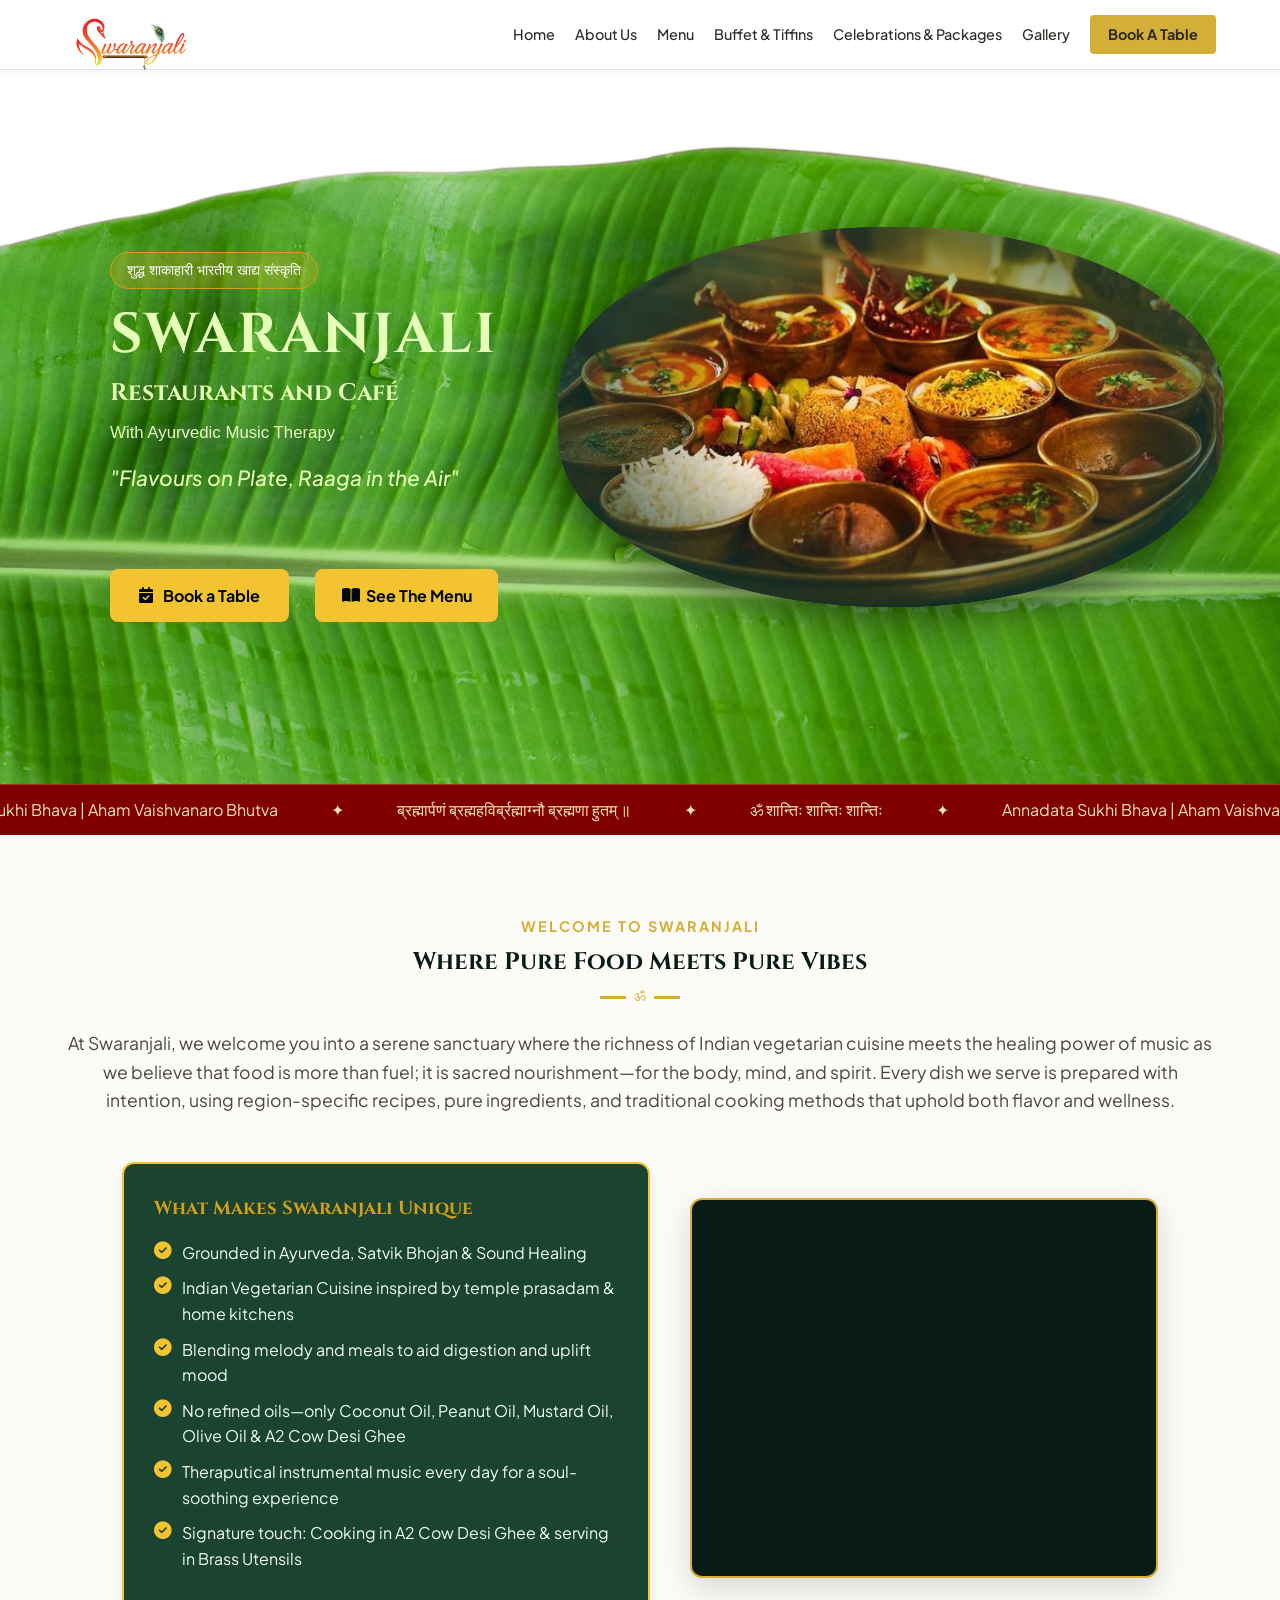
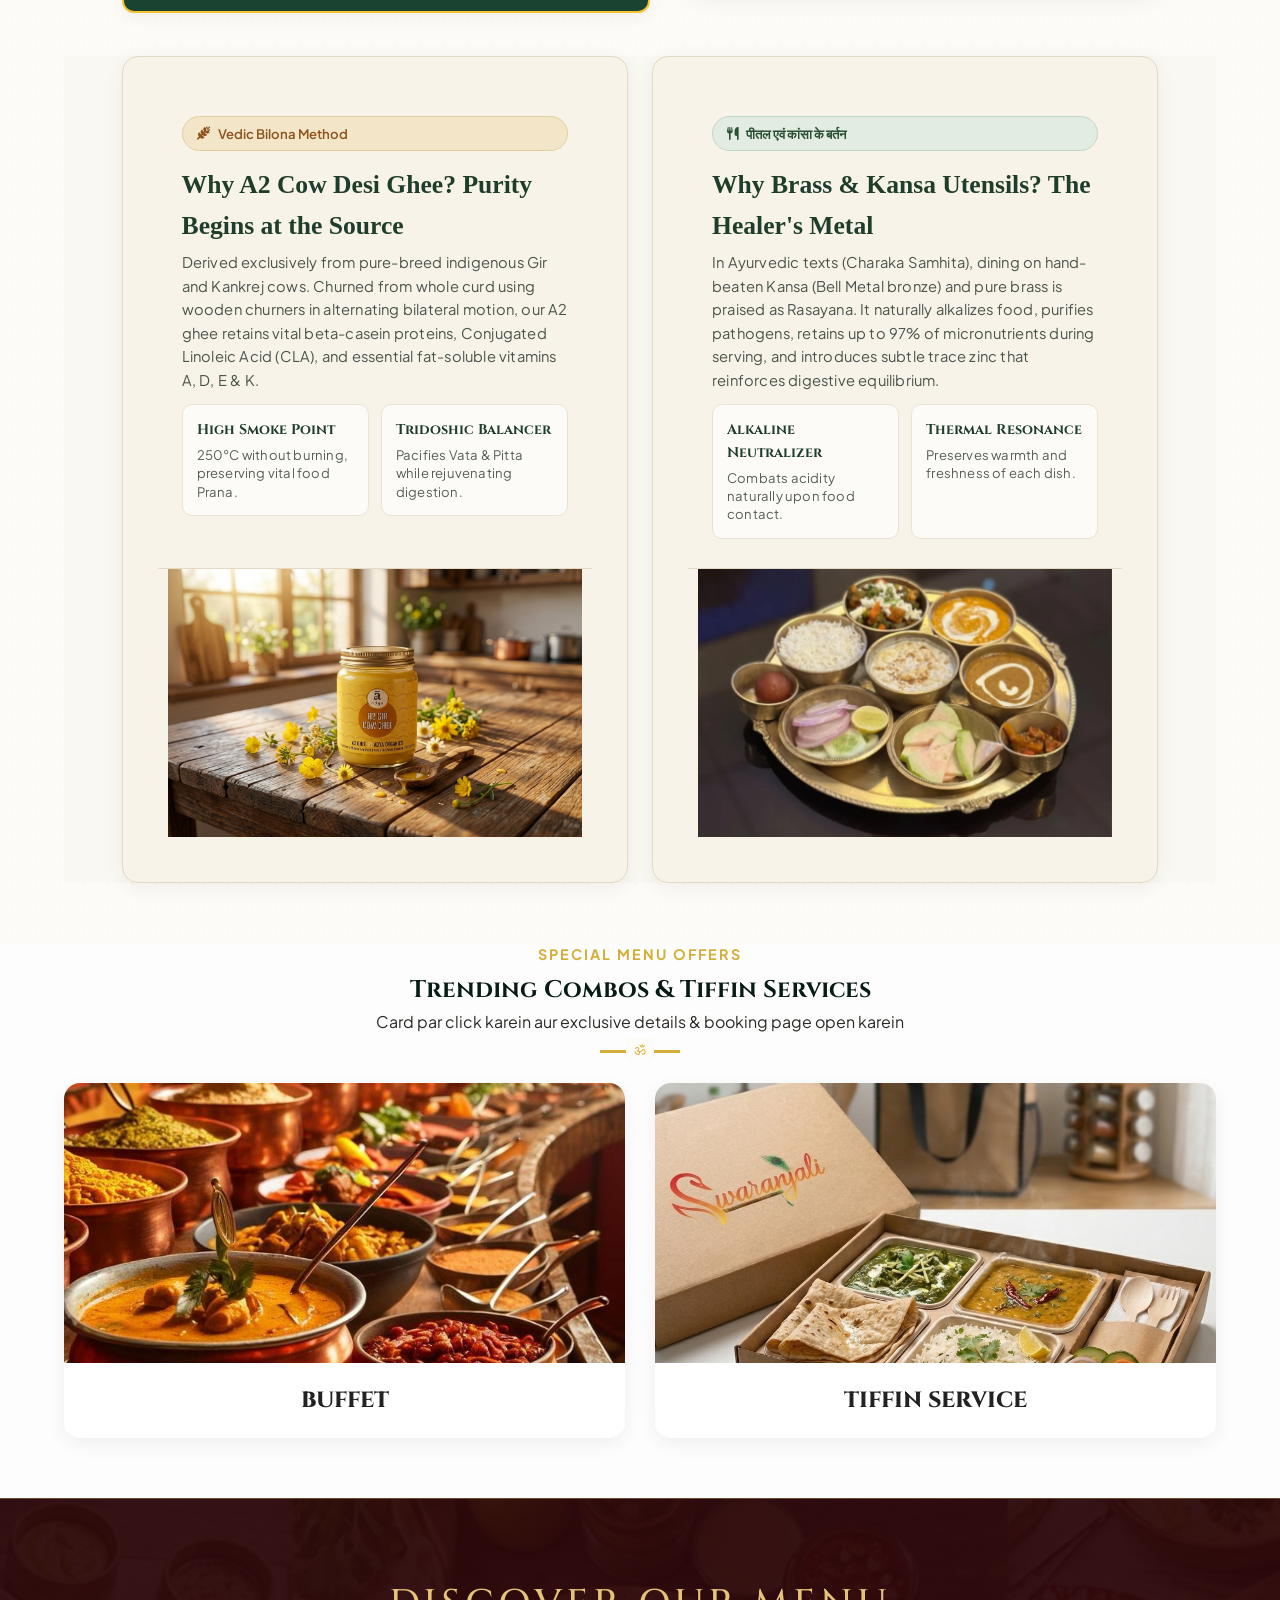
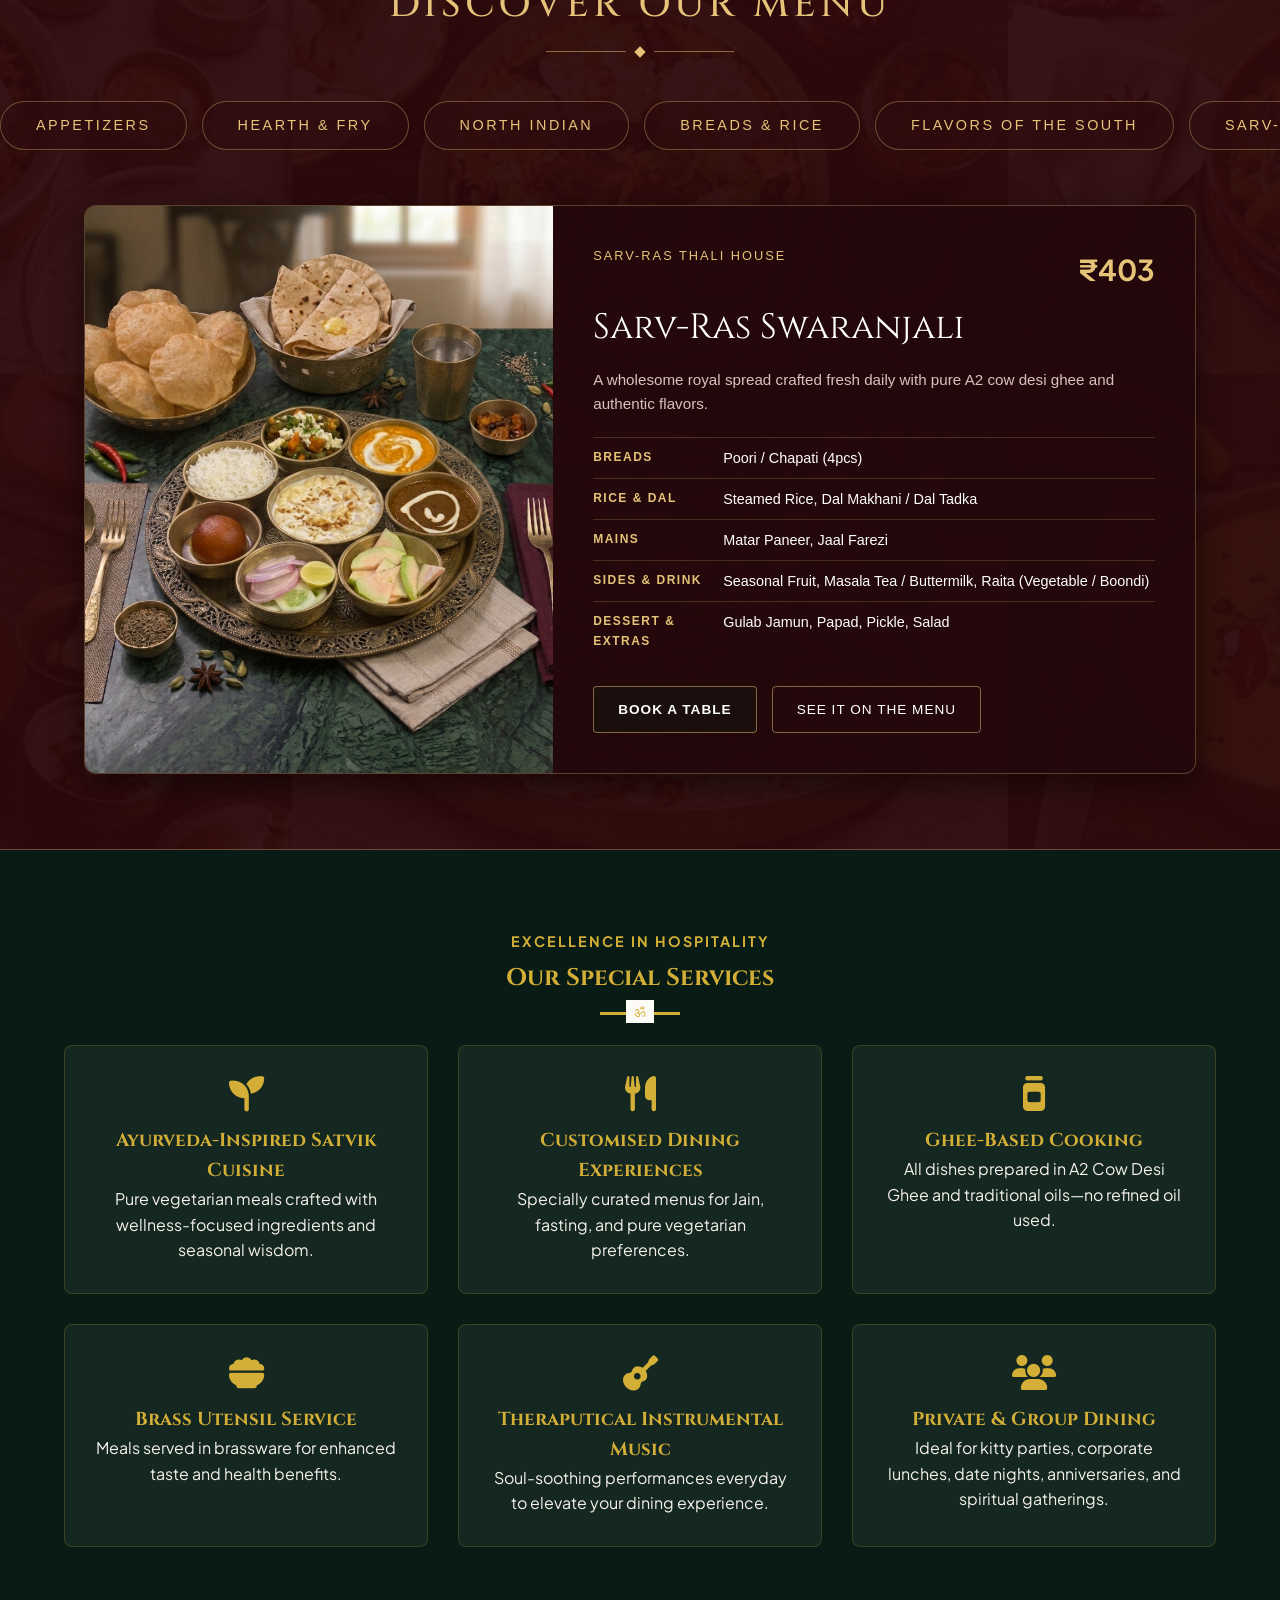
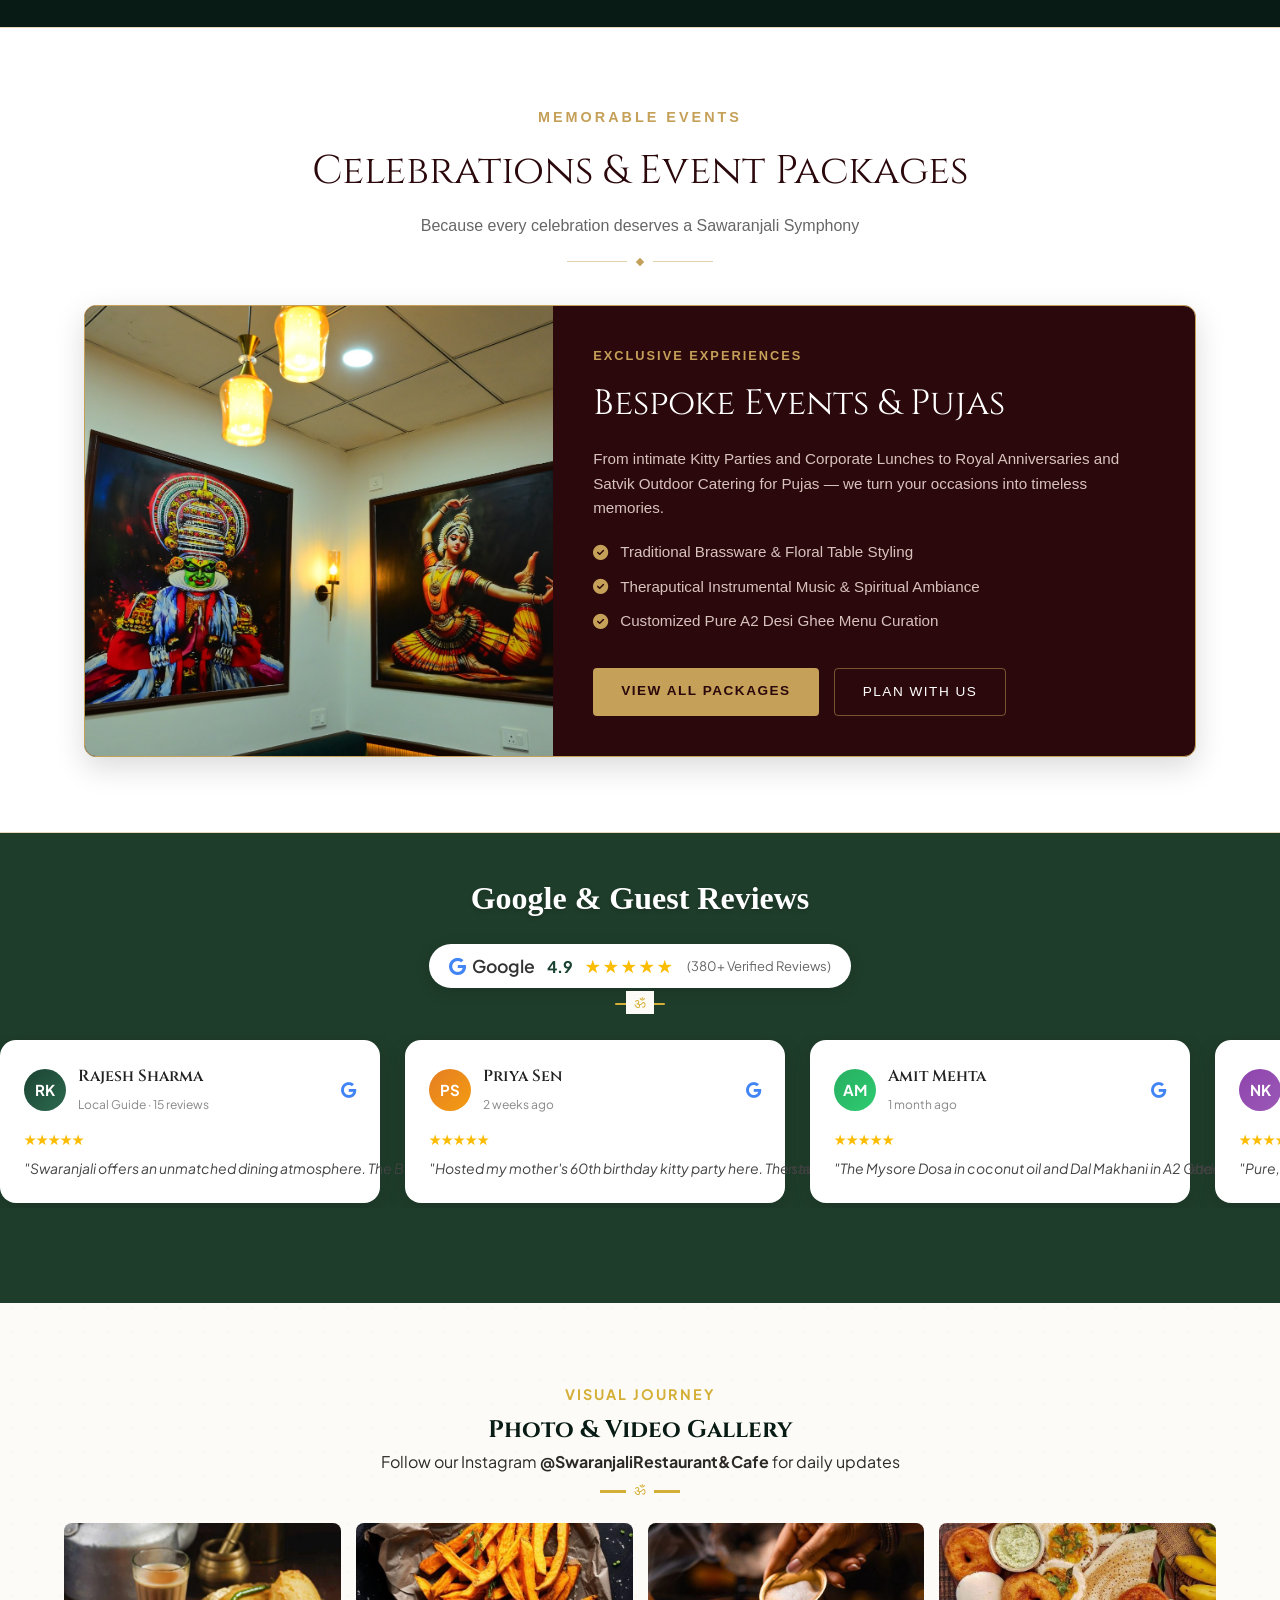
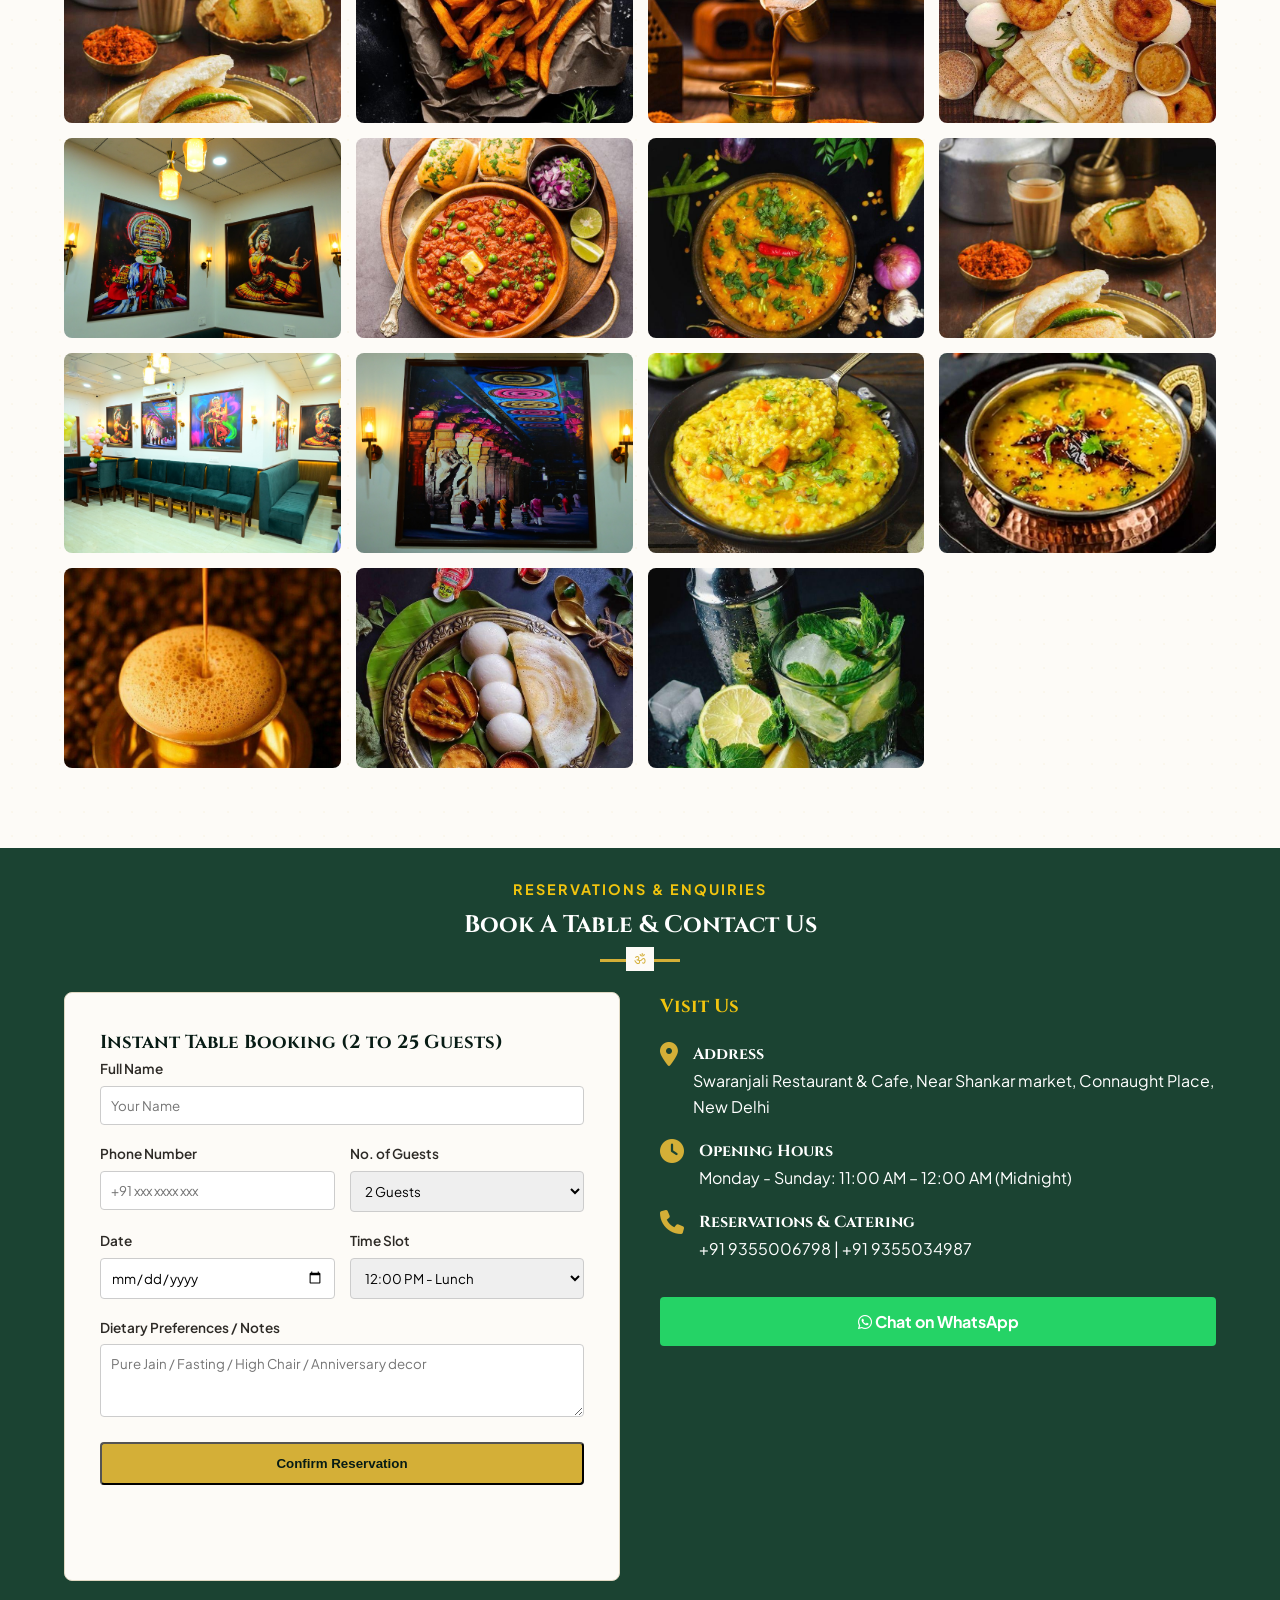
<file: index.html>
<!DOCTYPE html>
<html lang="hi">
<head>
    <meta charset="UTF-8">
    <meta name="viewport" content="width=device-width, initial-scale=1.0">
    <title>Swaranjali Restaurant & Cafe | Pure Veg Indian Delicacies with Sound Therapy</title>
    <!-- Google Fonts -->
    <link rel="preconnect" href="https://fonts.googleapis.com">
    <link rel="preconnect" href="https://fonts.gstatic.com" crossorigin>
    <link href="https://fonts.googleapis.com/css2?family=Cinzel:wght@500;700;900&family=Rozha+One&family=Yantra+Matra:wght@400;600;700&family=Plus+Jakarta+Sans:wght@300;400;500;600;700&display=swap" rel="stylesheet">
    <!-- FontAwesome Icons -->
    <link rel="stylesheet" href="https://cdnjs.cloudflare.com/ajax/libs/font-awesome/6.4.0/css/all.min.css">
    <!-- Custom Stylesheet -->
    <link rel="stylesheet" href="style.css">
    <style>
        /* INLINE ESSENTIAL CSS FOR DYNAMIC PAGES SWITCHING */
        .promotions-container {
            padding: 60px 0;
            background: #fdfdfd;
        }

        .page-view {
            display: none !important; /* By default saare dynamic pages hide rahenge */
        }

        .page-view.active-view {
            display: block !important; /* Active dynamic page hi dikhega */
            animation: fadeInView 0.4s ease-in-out;
        }

        @keyframes fadeInView {
            from { opacity: 0; transform: translateY(12px); }
            to { opacity: 1; transform: translateY(0); }
        }

        .kfc-promo-grid {
            display: grid;
            grid-template-columns: repeat(2, 1fr);
            gap: 30px;
            margin-top: 30px;
        }

        .kfc-card {
            background: #ffffff;
            border-radius: 16px;
            overflow: hidden;
            box-shadow: 0 6px 20px rgba(0,0,0,0.06);
            cursor: pointer;
            transition: transform 0.3s ease, box-shadow 0.3s ease;
        }

        .kfc-card:hover {
            transform: translateY(-8px);
            box-shadow: 0 12px 30px rgba(0,0,0,0.15);
        }

        .card-img-wrapper {
            position: relative;
            height: 280px;
            overflow: hidden;
        }

        .card-img-wrapper img {
            width: 100%;
            height: 100%;
            object-fit: cover;
        }

        .card-footer {
            padding: 20px;
            text-align: center;
            background: #fff;
        }

        .card-footer h3 {
            margin: 0;
            font-size: 22px;
            font-weight: 800;
            color: #222;
        }

        .back-btn {
            background: #1b4332;
            color: #e5c158;
            border: none;
            padding: 10px 20px;
            border-radius: 25px;
            cursor: pointer;
            margin-bottom: 25px;
            font-weight: 600;
            font-size: 14px;
            transition: all 0.3s ease;
        }

        .back-btn:hover {
            background: #e5c158;
            color: #1b4332;
        }

        .page-banner {
            padding: 25px;
            border-radius: 12px;
            margin-bottom: 25px;
        }

        .page-banner.orange-theme {
            background: #fff3e6;
            border-left: 5px solid #e67e22;
        }

        .page-banner.green-theme {
            background: #e8f8f0;
            border-left: 5px solid #27ae60;
        }

        .page-content-grid {
            display: grid;
            grid-template-columns: 1.2fr 0.8fr;
            gap: 30px;
        }

        .details-card, .form-card {
            background: #fff;
            padding: 25px;
            border-radius: 12px;
            box-shadow: 0 4px 15px rgba(0,0,0,0.05);
            border: 1px solid #eee;
        }

        .details-card img {
            width: 100%;
            height: 250px;
            object-fit: cover;
            border-radius: 8px;
            margin-bottom: 15px;
        }

        .price-header {
            display: flex;
            justify-content: space-between;
            align-items: center;
            margin-bottom: 20px;
        }

        .price {
            font-size: 26px;
            font-weight: 800;
            color: #1b4332;
        }

        .price small {
            font-size: 16px;
            color: #888;
            text-decoration: line-through;
        }

        .feature-list {
            list-style: none;
            padding: 0;
        }

        .feature-list li {
            padding: 8px 0;
            font-size: 14px;
            color: #444;
            border-bottom: 1px dashed #eee;
        }

        @media (max-width: 768px) {
            .kfc-promo-grid, .page-content-grid {
                grid-template-columns: 1fr;
            }
        }
        
    </style>
</head>
<body>

        <!-- PEACOCK GREEN THEME WRAPPER FOR NAVBAR & HERO -->
<div class="main-page-wrapper">
    
    <!-- MAIN NAVIGATION -->
    <nav class="navbar">
        <div class="container nav-container">
            <a href="#home" class="brand-logo">
                <img src="logo.png" alt="Swaranjali Logo" class="logo-img">        
            </a>

            <div class="nav-links" id="navLinks">
                <a href="#home" class="active">Home</a>
                <a href="#about">About Us</a>
                <a href="menu.html">Menu</a>
                <a href="#promotions" class="nav-item" onclick="showPage('home-page')">Buffet & Tiffins</a>
                <a href="#celebrations">Celebrations & Packages</a>
                <a href="#gallery">Gallery</a>
                <a href="#contact" class="nav-btn">Book A Table</a>
            </div>

            <div class="mobile-toggle" onclick="toggleMobileMenu()">
                <i class="fa-solid fa-bars"></i>
            </div>
        </div>
    </nav>

    <!-- HERO SECTION WITH CIRCULAR SOFT-FADE VIGNETTE EFFECT -->
    <section id="home" class="hero-section-vignette" style="background-color: #1b4332 !important;">
        <div class="container hero-container-flex">
            
            <!-- Left Side: Original Swaranjali Text & Quote Loop -->
            <div class="hero-text-side">
                <div class="sanskrit-badge">
                    शुद्ध शाकाहारी भारतीय खाद्य संस्कृति
                </div>
                <h1 class="hero-title">SWARANJALI</h1>
                <h2 class="hero-subtitle">Restaurants and Café</h2>
                <p class="hero-tagline">With Ayurvedic Music Therapy</p>
                
                <div class="quote-carousel" id="quoteCarousel">
                    <p class="quote-text active">"Flavours on Plate, Raaga in the Air"</p>
                    <p class="quote-text">"Where Bhojan becomes Bhog - Food as Ritual"</p>
                    <p class="quote-text">"Taste. Tranquility. Tradition."</p>
                    <p class="quote-text">"Celebrate the Satvik Way"</p>
                </div>

                <div class="hero-cta">
    <a href="#contact" class="btn btn-gold" style="display: inline-flex; align-items: center; gap: 10px;"><i class="fa-solid fa-calendar-check"></i> Book a Table</a>
    <a href="menu.html" class="btn btn-outline-gold">
    <i class="fa-solid fa-book-open"></i>&nbsp;&nbsp;See The Menu
</a>
</div>
            </div>

            <!-- RIGHT SIDE: CIRCULAR SLIDESHOW -->
            <div class="hero-vignette-wrapper">
                <div class="vignette-slideshow" id="vignetteSlider">
                    <img src="bg1.jpeg" class="v-slide active" alt="Food 1" onload="runDirectLoop()">
                    <img src="bg2.jpeg" class="v-slide" alt="Food 2">
                    <img src="herobg1.jpeg" class="v-slide" alt="Food 3">
                    <img src="bg3.jpeg" class="v-slide" alt="Food 4">
                    <img src="bg4.jpeg" class="v-slide" alt="Food 5">
                </div>
                <div class="circular-vignette-overlay"></div>
            </div>

            <script>
            function runDirectLoop() {
                if (window.swaranjaliLoopStarted) return;
                window.swaranjaliLoopStarted = true;

                var slides = document.querySelectorAll('#vignetteSlider .v-slide');
                if (!slides || slides.length === 0) return;

                var currIdx = 0;

                setInterval(function () {
                    var prevIdx = currIdx;
                    currIdx = (currIdx + 1) % slides.length;

                    slides[currIdx].classList.add('active');

                    setTimeout(function () {
                        slides[prevIdx].classList.remove('active');
                    }, 1200);

                }, 3500);
            }

            setTimeout(runDirectLoop, 500);
            </script>
        </div>

        <!-- Bottom Scrolling Mantra Ticker Bar -->
        <div class="hero-ticker-bar">
            <div class="ticker-content">
                <span>Annadata Sukhi Bhava | Aham Vaishvanaro Bhutva</span>
                <span>✦</span>
                <span>ब्रह्मार्पणं ब्रह्महविर्ब्रह्माग्नौ ब्रह्मणा हुतम् ॥</span>
                <span>✦</span>
                <span>ॐ शान्तिः शान्तिः शान्तिः</span>
                <span>✦</span>
                <span>Annadata Sukhi Bhava | Aham Vaishvanaro Bhutva</span>
            </div>
        </div>
    </section>
</div>
    
    <!-- WELCOME & ABOUT US SECTION -->
    <section id="about" class="about-section">
        <div class="container">
            <div class="section-header text-center">
                <span class="sub-title">WELCOME TO SWARANJALI</span>
                <h2>Where Pure Food Meets Pure Vibes</h2>
                <div class="section-divider"></div>
            </div>

            <div class="about-grid">
                <div class="about-text-content">
                    <p class="lead-p">
                        At Swaranjali, we welcome you into a serene sanctuary where the richness of Indian vegetarian cuisine meets the healing power of music as we believe that food is more than fuel; it is sacred nourishment—for the body, mind, and spirit. Every dish we serve is prepared with intention, using region-specific recipes, pure ingredients, and traditional cooking methods that uphold both flavor and wellness.
                    </p>
                    
                    <div class="unique-section-wrapper">
                        <div class="unique-highlights">
                            <h3>What Makes Swaranjali Unique</h3>
                            <ul>
                                <li><i class="fa-solid fa-check-circle"></i> Grounded in Ayurveda, Satvik Bhojan & Sound Healing</li>
                                <li><i class="fa-solid fa-check-circle"></i> Indian Vegetarian Cuisine inspired by temple prasadam & home kitchens</li>
                                <li><i class="fa-solid fa-check-circle"></i> Blending melody and meals to aid digestion and uplift mood</li>
                                <li><i class="fa-solid fa-check-circle"></i> No refined oils—only Coconut Oil, Peanut Oil, Mustard Oil, Olive Oil & A2 Cow Desi Ghee</li>
                                <li><i class="fa-solid fa-check-circle"></i> Theraputical instrumental music every day for a soul-soothing experience</li>
                                <li><i class="fa-solid fa-check-circle"></i> Signature touch: Cooking in A2 Cow Desi Ghee & serving in Brass Utensils</li>
                            </ul>
                        </div>

                        <div class="unique-video-side">
                            <video autoplay muted loop playsinline>
                                <source src="src.mp4" type="video/mp4">
                            </video>
                        </div>
                    </div>

                    <!-- AYURVEDA PILLARS: A2 GHEE & BRASS WARE -->
                    <section class="ayurveda-pillars-section">
                        <div class="container">
                            <div class="ayurveda-pillars">
                                <div class="pillar-card">
                                    <div class="pillar-card-content">
                                        <div class="pillar-badge badge-cream">
                                            <i class="fa-solid fa-wheat-awn"></i> Vedic Bilona Method
                                        </div>
                                        <h3 class="pillar-title">Why A2 Cow Desi Ghee? Purity Begins at the Source</h3>
                                        <p class="pillar-description">
                                            Derived exclusively from pure-breed indigenous Gir and Kankrej cows. Churned from whole curd using wooden churners in alternating bilateral motion, our A2 ghee retains vital beta-casein proteins, Conjugated Linoleic Acid (CLA), and essential fat-soluble vitamins A, D, E & K.
                                        </p>
                                        <div class="pillar-features-grid">
                                            <div class="pillar-feature-box">
                                                <h4>High Smoke Point</h4>
                                                <p>250°C without burning, preserving vital food Prana.</p>
                                            </div>
                                            <div class="pillar-feature-box">
                                                <h4>Tridoshic Balancer</h4>
                                                <p>Pacifies Vata & Pitta while rejuvenating digestion.</p>
                                            </div>
                                        </div>
                                    </div>
                                    <div class="pillar-card-image">
                                        <img src="image/a2.png" alt="A2 Cow Desi Ghee Prep">
                                    </div>
                                </div>

                                <div class="pillar-card">
                                    <div class="pillar-card-content">
                                        <div class="pillar-badge badge-green">
                                            <i class="fa-solid fa-utensils"></i> पीतल एवं कांसा के बर्तन
                                        </div>
                                        <h3 class="pillar-title">Why Brass & Kansa Utensils? The Healer's Metal</h3>
                                        <p class="pillar-description">
                                            In Ayurvedic texts (Charaka Samhita), dining on hand-beaten Kansa (Bell Metal bronze) and pure brass is praised as Rasayana. It naturally alkalizes food, purifies pathogens, retains up to 97% of micronutrients during serving, and introduces subtle trace zinc that reinforces digestive equilibrium.
                                        </p>
                                        <div class="pillar-features-grid">
                                            <div class="pillar-feature-box">
                                                <h4>Alkaline Neutralizer</h4>
                                                <p>Combats acidity naturally upon food contact.</p>
                                            </div>
                                            <div class="pillar-feature-box">
                                                <h4>Thermal Resonance</h4>
                                                <p>Preserves warmth and freshness of each dish.</p>
                                            </div>
                                        </div>
                                    </div>
                                    <div class="pillar-card-image">
                                        <img src="image/brass.png" alt="Brass Utensils Serveware">
                                    </div>
                                </div>
                            </div>
                        </div>
                    </section>
                </div>
            </div>
        </div>
    </section>

    <!-- PROMOTIONS & BUFFET DYNAMIC SECTION -->
    <section id="promotions" class="promotions-container">
        <div class="container">
            
            <!-- PAGE 1: HOME SECTION (CARDS VIEW) -->
            <div id="home-page" class="page-view active-view">
                <div class="section-header text-center">
                    <span class="sub-title">SPECIAL MENU OFFERS</span>
                    <h2>Trending Combos & Tiffin Services</h2>
                    <p>Card par click karein aur exclusive details & booking page open karein</p>
                    <div class="section-divider"></div>
                </div>

                <div class="kfc-promo-grid">
                    <!-- Buffet Card -->
                    <div class="kfc-card" onclick="showPage('buffet-page')">
                        <div class="card-img-wrapper">
                        <img src="image/buffet.jpeg" alt="buffet">            
                        </div>
                        <div class="card-footer">
                            <h3>BUFFET</h3>
                        </div>
                    </div>

                    <!-- Tiffin Service Card -->
                    <div class="kfc-card" onclick="showPage('tiffin-page')">
                        <div class="card-img-wrapper">
                            <img src="image/tiffin.png" alt="Tiffin Service">
                        </div>
                        <div class="card-footer">
                            <h3>TIFFIN SERVICE</h3>
                        </div>
                    </div>
                </div>
            </div>

           <!-- PAGE 2: BRAND NEW BUFFET PAGE -->
<div id="buffet-page" class="page-view">
    <button onclick="showPage('home-page')" class="back-btn"><i class="fa-solid fa-arrow-left"></i> Back to Offers</button>

    <div class="buffet-container" style="display: grid; grid-template-columns: 1fr 380px; gap: 30px; align-items: start; margin-top: 20px;">
        <!-- Left Side: All Details, Text, Features & Form -->
        <div class="left-content-side">
            <div class="page-banner orange-theme" style="margin-bottom: 20px;">
                <span class="sub-head" style="color: #e67e22; font-weight: bold;">Pure Veg. Feast</span>
                <h1>Swaranjali Pure Veg. Daily Buffet</h1>
                <p>Pure Desi Ghee preparation with  starters & traditional sweets served in authentic brassware.</p>
            </div>

            <div class="page-content-grid" style="display: grid; grid-template-columns: 1fr 1fr; gap: 20px;">
                <div class="details-card">
                    <div class="price-header" style="margin-bottom: 12px;">
                        <span class="price">₹250 <small>₹400</small></span>
                    </div>
                    <h3>Buffet Highlights & Menu:</h3>
                    <ul class="feature-list" style="list-style-type: none; padding-left: 0;">
 <li>1. Welcome Drink / Soup: Masala Chaas, Jaljeera, or Hot Tomato Dhaniya Shorba.</li>
<li>2. Fresh Salads & Accompaniments: Green Salad, Kachumber, Boondi Raita, Roasted Papad & Pickle.</li>
<li>3. Signature Paneer Entrée: Paneer Butter Masala / Matar Paneer / Kadhai Paneer.</li>
<Li>4. Seasonal Homestyle Veg: Aloo Gobhi Adraki / Mix Veg / Bhindi Do Pyaza.</Li>
<li>5. Twin Dal Counter: Signature Dal Makhani + Homestyle Yellow Dal Tadka.</li>
<li>6. Assorted Indian Breads: Live Tawa Roti (with A2 Ghee), poori.</li>
<li>7. Aromatic Rice: Steamed Mogra Basmati Rice / Jeera Matar Pulao.</li>
<li>8. Sweet Finale: Hot Gulab Jamun / Suji Halwa / Seviyan Kheer .</li>
                    </ul>
                </div>

                <div class="form-card" style="background: #fff; padding: 20px; border-radius: 12px; box-shadow: 0 4px 12px rgba(0,0,0,0.05);">
                    <h3>Book Buffet Slot</h3>
                    <form onsubmit="event.preventDefault(); alert('Buffet Slot Booked Successfully!');">
                        <div class="form-group" style="margin-bottom: 12px;">
                            <label>Your Name</label>
                            <input type="text" placeholder="Full Name" required style="width:100%; padding:8px;">
                        </div>
                        <div class="form-group" style="margin-bottom: 12px;">
                            <label>Mobile Number</label>
                            <input type="tel" placeholder="+91 9876543210" required style="width:100%; padding:8px;">
                        </div>
                        <div class="form-group" style="margin-bottom: 12px;">
                            <label>Select Date</label>
                            <input type="date" required style="width:100%; padding:8px;">
                        </div>
                        <button type="submit" class="btn btn-gold btn-block" style="width:100%; padding:10px; background:#1b4332; color:#fff; border:none; cursor:pointer;">Confirm Buffet Booking</button>
                    </form>
                </div>
            </div>
        </div>

        <!-- Right Side: Image Only -->
        <div class="right-image-side" style="position: sticky; top: 20px;">
            <div style="width: 100%; aspect-ratio: 1 / 1; overflow: hidden; border-radius: 12px; box-shadow: 0 4px 15px rgba(0,0,0,0.1);">
                <img src="image/buffet.jpeg" alt="buffet" style="width: 100%; height: 100%; object-fit: cover; display: block;">
            </div>
        </div>
    </div>
</div>
           <!-- PAGE 3: BRAND NEW TIFFIN PAGE -->
<div id="tiffin-page" class="page-view">
    <button onclick="showPage('home-page')" class="back-btn"><i class="fa-solid fa-arrow-left"></i> Back to Offers</button>

    <div class="tiffin-container" style="display: grid; grid-template-columns: 1fr 380px; gap: 30px; align-items: start; margin-top: 20px;">
        <!-- Left Side: All Details, Text, Features & Form -->
        <div class="left-content-side">
            <div class="page-banner green-theme" style="margin-bottom: 20px;">
                <span class="sub-head" style="color: #27ae60; font-weight: bold;">DAILY SUBSCRIPTION</span>
                <h1>Executive Deluxe Thali
</h1>
                <p>Ghar jaisa pure & hygienic food delivered hot to your office doorstep every day in eco-friendly warm containers.</p>
            </div>

            <div class="page-content-grid" style="display: grid; grid-template-columns: 1fr 1fr; gap: 20px;">
                <div class="details-card">
                    <div class="price-header" style="margin-bottom: 12px;">
                        <span class="price">₹149 <small>₹220</small> / Tiffin</span>
                    </div>
                    <h3>Daily Tiffin Inclusions:</h3>
                    <ul class="feature-list" style="list-style-type: none; padding-left: 0;">
                        <li>✔ 4 Soft Butter Phulkas / Whole Wheat Chapatis/Poori</li>
                        <li>✔ Signature Paneer Main</li>
                        <li>✔ 1 Seasonal Special Subzi + 1 Dal Tadka / Makhani</li>
                        <li>✔ Jeera Pulao + Boondi Raita</li>
                        <li>✔ Salad, Papad & Dessert</li>
                        <li>✔ Insulated Leak-Proof Eco-Friendly Packaging</li>
                    </ul>
                </div>

                <div class="form-card" style="background: #fff; padding: 20px; border-radius: 12px; box-shadow: 0 4px 12px rgba(0,0,0,0.05);">
                    <h3>Subscribe Tiffin Plan</h3>
                    <form onsubmit="event.preventDefault(); alert('Tiffin Subscription Request Received!');">
                        <div class="form-group" style="margin-bottom: 12px;">
                            <label>Your Name</label>
                            <input type="text" placeholder="Full Name" required style="width:100%; padding:8px;">
                        </div>
                        <div class="form-group" style="margin-bottom: 12px;">
                            <label>Phone Number</label>
                            <input type="tel" placeholder="+91 9876543210" required style="width:100%; padding:8px;">
                        </div>
                        <div class="form-group" style="margin-bottom: 12px;">
                            <label>Delivery Address</label>
                            <textarea rows="2" placeholder="Full Address" required style="width:100%; padding:8px;"></textarea>
                        </div>
                        <button type="submit" class="btn btn-gold btn-block" style="width:100%; padding:10px; background:#27ae60; color:#fff; border:none; cursor:pointer;">Subscribe Now</button>
                    </form>
                </div>
            </div>
        </div>

        <!-- Right Side: Image Only -->
        <div class="right-image-side" style="position: sticky; top: 20px;">
            <div style="width: 100%; aspect-ratio: 1 / 1; overflow: hidden; border-radius: 12px; box-shadow: 0 4px 15px rgba(0,0,0,0.1);">
            <img src="image/tiffin.png" alt="buffet" style="width: 100%; height: 100%; object-fit: cover; display: block;">
            </div>
        </div>
    </div>
</div>
    </section>
    
 <!-- DISCOVER OUR MENU SECTION (WITH MARQUEE & UPDATED SWARANJALI THALI CARD) -->
<section id="discover-menu" style="background: linear-gradient(rgba(43, 8, 11, 0.95), rgba(43, 8, 11, 0.95)), url('menu bg.png') center/cover no-repeat; padding: 75px 0; overflow: hidden; color: #fff; text-align: center; border-top: 1px solid rgba(229, 195, 120, 0.3); border-bottom: 1px solid rgba(229, 195, 120, 0.3);">
    
    <style>
        /* MARQUEE ANIMATION STYLING */
        .marquee-container {
            display: flex;
            overflow: hidden;
            width: 100%;
            position: relative;
            margin-bottom: 55px;
        }

        .marquee-track {
            display: flex;
            gap: 15px;
            white-space: nowrap;
            animation: marqueeScroll 25s linear infinite;
        }

        .marquee-track:hover {
            animation-play-state: paused;
        }

        @keyframes marqueeScroll {
            0% { transform: translateX(0); }
            100% { transform: translateX(-50%); }
        }

        .pill-menu-btn {
            background: rgba(45, 10, 14, 0.8);
            border: 1px solid rgba(229, 195, 120, 0.4);
            color: #E5C378;
            padding: 10px 24px;
            border-radius: 50px;
            text-decoration: none;
            font-family: sans-serif;
            font-size: 0.85rem;
            letter-spacing: 1.5px;
            transition: 0.3s;
            display: inline-block;
        }

        .pill-menu-btn:hover {
            background: #E5C378;
            color: #2b080b;
            font-weight: bold;
        }

        /* FEATURED CARD RESPONSIVE STYLING */
        .featured-banner-card {
            display: flex;
            flex-wrap: wrap;
            background: rgba(35, 8, 12, 0.9);
            border: 1px solid rgba(229, 195, 120, 0.3);
            border-radius: 12px;
            overflow: hidden;
            text-align: left;
            align-items: stretch;
            max-width: 1160px;
            margin: 0 auto;
            box-shadow: 0 10px 30px rgba(0,0,0,0.5);
        }

        .featured-card-left {
            flex: 1;
            min-width: 320px;
            position: relative;
            background: #1a0f0d;
        }

        .featured-card-left img {
            width: 100%;
            height: 100%;
            object-fit: cover;
            display: block;
            min-height: 420px;
        }

        .featured-card-right {
            flex: 1.2;
            padding: 40px;
            min-width: 320px;
            display: flex;
            flex-direction: column;
            justify-content: center;
        }

        .menu-row {
            display: flex;
            padding: 10px 0;
            border-bottom: 1px solid rgba(229, 195, 120, 0.2);
            font-family: sans-serif;
            font-size: 0.9rem;
        }

        .menu-row-label {
            width: 130px;
            color: #E5C378;
            font-size: 0.75rem;
            letter-spacing: 1.5px;
            font-weight: bold;
            flex-shrink: 0;
        }

        .menu-row-value {
            color: #fff;
            line-height: 1.4;
        }

        .card-btn-dark {
            background: #1a0f0d;
            color: #fff;
            border: 1px solid rgba(229, 195, 120, 0.5);
            padding: 12px 24px;
            text-decoration: none;
            font-family: sans-serif;
            font-size: 0.85rem;
            letter-spacing: 1px;
            text-transform: uppercase;
            border-radius: 4px;
            transition: 0.3s;
            font-weight: 600;
        }

        .card-btn-dark:hover {
            background: #E5C378;
            color: #2b080b;
            border-color: #E5C378;
        }

        .card-btn-outline {
            background: transparent;
            color: #fff;
            border: 1px solid rgba(229, 195, 120, 0.5);
            padding: 12px 24px;
            text-decoration: none;
            font-family: sans-serif;
            font-size: 0.85rem;
            letter-spacing: 1px;
            text-transform: uppercase;
            border-radius: 4px;
            transition: 0.3s;
        }

        .card-btn-outline:hover {
            background: #E5C378;
            color: #2b080b;
            border-color: #E5C378;
        }
    </style>
    
    <!-- SECTION HEADER -->
    <div class="container" style="max-width: 1200px; margin: 0 auto; padding: 0 20px;">
        <h2 style="font-size: 2.4rem; color: #E5C378; margin-bottom: 12px; letter-spacing: 4px; font-weight: 500; text-transform: uppercase;">DISCOVER OUR MENU</h2>
        
        <!-- Golden Divider with Diamond -->
        <div style="display: flex; align-items: center; justify-content: center; margin-bottom: 45px;">
            <span style="height: 1px; width: 80px; background: rgba(229, 195, 120, 0.5);"></span>
            <span style="display: inline-block; width: 8px; height: 8px; background: #E5C378; transform: rotate(45deg); margin: 0 10px;"></span>
            <span style="height: 1px; width: 80px; background: rgba(229, 195, 120, 0.5);"></span>
        </div>
    </div>

    <!-- 1. AUTO-SCROLLING MARQUEE TRACK -->
    <div class="marquee-container">
        <div class="marquee-track">
            <a href="menu.html#appetizers" class="pill-menu-btn">APPETIZERS</a>
            <a href="menu.html#khichdi" class="pill-menu-btn">HEARTH & FRY</a>
            <a href="menu.html#north" class="pill-menu-btn">NORTH INDIAN</a>
            <a href="menu.html#breads" class="pill-menu-btn">BREADS & RICE</a>
            <a href="menu.html#south" class="pill-menu-btn">FLAVORS OF THE SOUTH</a>
            <a href="menu.html#thalis" class="pill-menu-btn">SARV-RAS THALIS</a>
            <a href="menu.html#drinks" class="pill-menu-btn">BEVERAGES</a>
            <a href="menu.html#sweets" class="pill-menu-btn">SWEETS & SCOOPS</a>

            <!-- Infinite Loop Duplicates -->
            <a href="menu.html#appetizers" class="pill-menu-btn">APPETIZERS</a>
            <a href="menu.html#khichdi" class="pill-menu-btn">HEARTH & FRY</a>
            <a href="menu.html#north" class="pill-menu-btn">NORTH INDIAN</a>
            <a href="menu.html#breads" class="pill-menu-btn">BREADS & RICE</a>
            <a href="menu.html#south" class="pill-menu-btn">FLAVORS OF THE SOUTH</a>
            <a href="menu.html#thalis" class="pill-menu-btn">SARV-RAS THALIS</a>
             <a href="menu.html#drinks" class="pill-menu-btn">BEVERAGES</a>
            <a href="menu.html#sweets" class="pill-menu-btn">SWEETS & SCOOPS</a>
        </div>
    </div>

    <!-- 2. FEATURED BANNER CARD (SARV-RAS SWARANJALI THALI) -->
    <div class="container" style="max-width: 1200px; margin: 0 auto; padding: 0 20px;">
        <div class="featured-banner-card">
            
            <!-- Left Side Image -->
            <div class="featured-card-left">
                <img src="image/swaranjali thali.png" alt="Sarv-Ras Swaranjali Thali">
            </div>
            
            <!-- Right Side Content -->
            <div class="featured-card-right">
                <div style="display: flex; justify-content: space-between; align-items: flex-start; margin-bottom: 8px;">
                    <div style="font-size: 0.8rem; letter-spacing: 2px; color: #E5C378; text-transform: uppercase; font-family: sans-serif;">SARV-RAS THALI HOUSE</div>
                    <div style="color: #E5C378; font-size: 1.8rem; font-weight: bold;">₹403</div>
                </div>
                <h2 style="font-size: 2.2rem; color: #fff; margin-bottom: 12px; font-weight: normal;">Sarv-Ras Swaranjali</h2>
                <p style="color: #d8c2be; font-family: sans-serif; font-size: 0.95rem; line-height: 1.6; margin-bottom: 20px;">
                    A wholesome royal spread crafted fresh daily with pure A2 cow desi ghee and authentic flavors.
                </p>
                
                <!-- Detailed Courses Breakdown from Image -->
                <div style="border-top: 1px solid rgba(229, 195, 120, 0.2); margin-bottom: 25px;">
                    <div class="menu-row">
                        <span class="menu-row-label">BREADS</span>
                        <span class="menu-row-value">Poori / Chapati (4pcs)</span>
                    </div>
                    <div class="menu-row">
                        <span class="menu-row-label">RICE & DAL</span>
                        <span class="menu-row-value">Steamed Rice, Dal Makhani / Dal Tadka</span>
                    </div>
                    <div class="menu-row">
                        <span class="menu-row-label">MAINS</span>
                        <span class="menu-row-value">Matar Paneer, Jaal Farezi</span>
                    </div>
                    <div class="menu-row">
                        <span class="menu-row-label">SIDES & DRINK</span>
                        <span class="menu-row-value">Seasonal Fruit, Masala Tea / Buttermilk, Raita (Vegetable / Boondi)</span>
                    </div>
                    <div class="menu-row" style="border-bottom: none;">
                        <span class="menu-row-label">DESSERT & EXTRAS</span>
                        <span class="menu-row-value">Gulab Jamun, Papad, Pickle, Salad</span>
                    </div>
                </div>

                <!-- Action Buttons -->
                <div style="display: flex; gap: 15px; flex-wrap: wrap;">
                    <a href="#contact" class="card-btn-dark">BOOK A TABLE</a>
                    <a href="menu.html" class="card-btn-outline">SEE IT ON THE MENU</a>
                </div>
            </div>

        </div>
    </div>

</section>

<!-- CSS Styling & Smooth Marquee Animation -->
<style>
    .marquee-track {
        display: flex;
        gap: 15px;
        animation: autoScrollMarquee 30s linear infinite;
        width: max-content;
    }

    .pill-menu-btn {
        background: rgba(45, 10, 14, 0.6);
        border: 1px solid rgba(229, 195, 120, 0.35);
        padding: 12px 35px;
        border-radius: 50px;
        text-decoration: none;
        color: #E5C378;
        font-size: 0.9rem;
        letter-spacing: 2.5px;
        font-weight: 500;
        white-space: nowrap;
        transition: all 0.3s ease;
        box-shadow: 0 2px 6px rgba(0,0,0,0.3);
    }

    .pill-menu-btn:hover {
        background: #E5C378;
        color: #3b090e;
        border-color: #E5C378;
        box-shadow: 0 0 12px rgba(229, 195, 120, 0.4);
    }

    /* Mouse Hover karne par scrolling pause ho jayegi */
    .marquee-container:hover .marquee-track {
        animation-play-state: paused;
    }

    @keyframes autoScrollMarquee {
        0% { transform: translateX(0); }
        100% { transform: translateX(-50%); }
    }
</style>
   <!-- OUR SERVICES SECTION -->
<section class="services-section">
    <div class="container">
        <div class="section-header text-center">
            <span class="sub-title">EXCELLENCE IN HOSPITALITY</span>
            <h2>Our Special Services</h2>
            <div class="section-divider"></div>
        </div>

        <div class="services-grid" style="display: grid; grid-template-columns: repeat(3, 1fr); gap: 30px;">
            <div class="service-box">
                <i class="fa-solid fa-seedling"></i>
                <h3>Ayurveda-Inspired Satvik Cuisine</h3>
                <p>Pure vegetarian meals crafted with wellness-focused ingredients and seasonal wisdom.</p>
            </div>
            <div class="service-box">
                <i class="fa-solid fa-utensils"></i>
                <h3>Customised Dining Experiences</h3>
                <p>Specially curated menus for Jain, fasting, and pure vegetarian preferences.</p>
            </div>
            <div class="service-box">
                <i class="fa-solid fa-jar"></i>
                <h3>Ghee-Based Cooking</h3>
                <p>All dishes prepared in A2 Cow Desi Ghee and traditional oils—no refined oil used.</p>
            </div>
            <div class="service-box">
                <i class="fa-solid fa-bowl-food"></i>
                <h3>Brass Utensil Service</h3>
                <p>Meals served in brassware for enhanced taste and health benefits.</p>
            </div>
            <div class="service-box">
                <i class="fa-solid fa-guitar"></i>
                <h3>Theraputical Instrumental Music</h3>
                <p>Soul-soothing performances everyday to elevate your dining experience.</p>
            </div>
            <div class="service-box">
                <i class="fa-solid fa-users"></i>
                <h3>Private & Group Dining</h3>
                <p>Ideal for kitty parties, corporate lunches, date nights, anniversaries, and spiritual gatherings.</p>
            </div>
        </div>
    </div>
</section>

<!-- CELEBRATIONS & PACKAGES (WHITE BACKGROUND WITH GOLD BRASS SUBTITLE) -->
<section id="celebrations" style="background: #ffffff; padding: 75px 0; border-top: 1px solid rgba(197, 160, 89, 0.4); border-bottom: 1px solid rgba(197, 160, 89, 0.4);">
    
    <style>
        .celebration-highlight-card {
            display: flex;
            flex-wrap: wrap;
            background: #2b080b;
            border: 1px solid #C5A059;
            border-radius: 12px;
            overflow: hidden;
            text-align: left;
            align-items: stretch;
            max-width: 1160px;
            margin: 0 auto;
            box-shadow: 0 10px 30px rgba(0, 0, 0, 0.15);
        }

        .celebration-card-left {
            flex: 1;
            min-width: 320px;
            position: relative;
            background: #1a0f0d;
        }

        .celebration-card-left img {
            width: 100%;
            height: 100%;
            object-fit: cover;
            display: block;
            min-height: 400px;
        }

        .celebration-card-right {
            flex: 1.2;
            padding: 40px;
            min-width: 320px;
            display: flex;
            flex-direction: column;
            justify-content: center;
        }

        .celebration-feature-item {
            display: flex;
            align-items: center;
            gap: 12px;
            color: #d8c2be;
            font-family: sans-serif;
            font-size: 0.95rem;
            margin-bottom: 10px;
        }

        .celebration-feature-item i {
            color: #C5A059;
        }

        .btn-gold-card {
            background: #C5A059;
            color: #2b080b;
            padding: 12px 28px;
            text-decoration: none;
            font-family: sans-serif;
            font-size: 0.85rem;
            letter-spacing: 1.5px;
            font-weight: bold;
            border-radius: 4px;
            transition: 0.3s;
            display: inline-block;
            text-transform: uppercase;
        }

        .btn-gold-card:hover {
            background: #fff;
            color: #2b080b;
        }

        .btn-outline-card {
            background: transparent;
            color: #fff;
            border: 1px solid rgba(197, 160, 89, 0.5);
            padding: 12px 28px;
            text-decoration: none;
            font-family: sans-serif;
            font-size: 0.85rem;
            letter-spacing: 1.5px;
            border-radius: 4px;
            transition: 0.3s;
            display: inline-block;
            text-transform: uppercase;
        }

        .btn-outline-card:hover {
            background: #C5A059;
            color: #2b080b;
            border-color: #C5A059;
        }
    </style>

    <div class="container" style="max-width: 1200px; margin: 0 auto; padding: 0 20px;">
        
        <!-- SECTION TITLE (WITH GOLD BRASS SUBTITLE) -->
        <div style="text-align: center; margin-bottom: 40px;">
            <span style="color: #C5A059; font-size: 0.9rem; letter-spacing: 3px; font-weight: 700; text-transform: uppercase; font-family: sans-serif;">MEMORABLE EVENTS</span>
            <h2 style="font-size: 2.5rem; color: #2b080b; margin: 10px 0; font-weight: normal;">Celebrations & Event Packages</h2>
            <p style="color: #666; font-family: sans-serif; font-size: 1rem;">Because every celebration deserves a Sawaranjali Symphony</p>
            
            <div style="display: flex; align-items: center; justify-content: center; margin-top: 20px;">
                <span style="height: 1px; width: 60px; background: rgba(197, 160, 89, 0.5);"></span>
                <span style="display: inline-block; width: 6px; height: 6px; background: #C5A059; transform: rotate(45deg); margin: 0 10px;"></span>
                <span style="height: 1px; width: 60px; background: rgba(197, 160, 89, 0.5);"></span>
            </div>
        </div>

        <!-- HIGHLIGHT CARD -->
        <div class="celebration-highlight-card">
            <div class="celebration-card-left">
                <img src="herobg1.jpeg" alt="Celebrations at Swaranjali">
            </div>
            <div class="celebration-card-right">
                <span style="font-size: 0.8rem; letter-spacing: 2px; color: #C5A059; text-transform: uppercase; font-family: sans-serif; font-weight: 600;">EXCLUSIVE EXPERIENCES</span>
                <h3 style="font-size: 2.2rem; color: #fff; margin: 10px 0 15px; font-weight: normal;">Bespoke Events & Pujas</h3>
                <p style="color: #d8c2be; font-family: sans-serif; font-size: 0.95rem; line-height: 1.6; margin-bottom: 20px;">
                    From intimate Kitty Parties and Corporate Lunches to Royal Anniversaries and Satvik Outdoor Catering for Pujas — we turn your occasions into timeless memories.
                </p>

                <div style="margin-bottom: 25px;">
                    <div class="celebration-feature-item">
                        <i class="fa-solid fa-circle-check"></i> Traditional Brassware & Floral Table Styling
                    </div>
                    <div class="celebration-feature-item">
                        <i class="fa-solid fa-circle-check"></i> Theraputical Instrumental Music & Spiritual Ambiance
                    </div>
                    <div class="celebration-feature-item">
                        <i class="fa-solid fa-circle-check"></i> Customized Pure A2 Desi Ghee Menu Curation
                    </div>
                </div>

                <div style="display: flex; gap: 15px; flex-wrap: wrap;">
                    <a href="celebrations.html" class="btn-gold-card">VIEW ALL PACKAGES</a>
                    <a href="index.html#contact" class="btn-outline-card">PLAN WITH US</a>
                </div>
            </div>
        </div>

    </div>
</section>

<!-- GOOGLE REVIEWS & GUEST REVIEWS SECTION -->
<section id="reviews" class="reviews-section" style="padding: 40px 0; background: #1f3d2b; overflow: hidden; position: relative;">
    <div class="container" style="max-width: 1200px; margin: 0 auto; padding: 0 20px;">
        
        <div class="section-header text-center" style="margin-bottom: 30px;">
            <h2 style="font-size: 32px; color: #ffffff; font-family: 'Playfair Display', serif, sans-serif; margin-bottom: 10px; text-shadow: 0 2px 4px rgba(0,0,0,0.2);">Google & Guest Reviews</h2>
            
            <div class="google-rating-summary" style="display: inline-flex; align-items: center; gap: 12px; background: #ffffff; padding: 8px 20px; border-radius: 30px; box-shadow: 0 4px 15px rgba(0,0,0,0.15);">
                <span class="google-logo" style="display: flex; align-items: center; gap: 6px; font-weight: 600; color: #333;"><i class="fa-brands fa-google" style="color: #4285F4;"></i> Google</span>
                <span class="rating-num" style="font-weight: 700; font-size: 16px; color: #1b4332;">4.9</span>
                <span class="stars" style="color: #fbbc04; letter-spacing: 2px;">★★★★★</span>
                <span class="review-count" style="color: #666; font-size: 13px;">(380+ Verified Reviews)</span>
            </div>
            <div class="section-divider" style="width: 50px; height: 2px; background: #d4af37; margin: 15px auto 0 auto; border-radius: 2px;"></div>
        </div>
    </div>

    <!-- Infinite Scrolling Marquee Wrapper -->
    <div class="marquee-container" style="overflow: hidden; width: 100%; position: relative; padding: 5px 0;">
        <div class="marquee-track" style="display: flex; gap: 25px; width: max-content; animation: scrollReviews 35s linear infinite;">
            
            <!-- --- SET 1 --- -->
            <!-- Review 1 -->
            <div class="review-card" style="width: 380px; flex-shrink: 0; background: #ffffff; padding: 24px; border-radius: 16px; box-shadow: 0 6px 20px rgba(0,0,0,0.15);">
                <div class="reviewer-header" style="display: flex; align-items: center; gap: 12px; margin-bottom: 12px;">
                    <div class="reviewer-avatar" style="width: 42px; height: 42px; background: linear-gradient(135deg, #1b4332, #2d6a4f); color: #fff; display: flex; align-items: center; justify-content: center; font-weight: bold; border-radius: 50%; font-size: 15px;">RK</div>
                    <div class="reviewer-info" style="flex-grow: 1;">
                        <h4 style="margin: 0; font-size: 16px; color: #222; font-weight: 600;">Rajesh Sharma</h4>
                        <span class="review-date" style="font-size: 12px; color: #888;">Local Guide · 15 reviews</span>
                    </div>
                    <i class="fa-brands fa-google google-icon" style="color: #4285F4; font-size: 16px;"></i>
                </div>
                <div class="star-rating" style="color: #fbbc04; margin-bottom: 8px; font-size: 14px;">★★★★★</div>
                <p class="review-text" style="margin: 0; color: #444; font-size: 14px; line-height: 1.5; font-style: italic;">"Swaranjali offers an unmatched dining atmosphere. The Bhojan Mantra before meal and live sitar playing while eating in authentic brass thalis is pure bliss. Food cooked in A2 ghee tastes celestial!"</p>
            </div>

            <!-- Review 2 -->
            <div class="review-card" style="width: 380px; flex-shrink: 0; background: #ffffff; padding: 24px; border-radius: 16px; box-shadow: 0 6px 20px rgba(0,0,0,0.15);">
                <div class="reviewer-header" style="display: flex; align-items: center; gap: 12px; margin-bottom: 12px;">
                    <div class="reviewer-avatar" style="width: 42px; height: 42px; background: linear-gradient(135deg, #e67e22, #f39c12); color: #fff; display: flex; align-items: center; justify-content: center; font-weight: bold; border-radius: 50%; font-size: 15px;">PS</div>
                    <div class="reviewer-info" style="flex-grow: 1;">
                        <h4 style="margin: 0; font-size: 16px; color: #222; font-weight: 600;">Priya Sen</h4>
                        <span class="review-date" style="font-size: 12px; color: #888;">2 weeks ago</span>
                    </div>
                    <i class="fa-brands fa-google google-icon" style="color: #4285F4; font-size: 16px;"></i>
                </div>
                <div class="star-rating" style="color: #fbbc04; margin-bottom: 8px; font-size: 14px;">★★★★★</div>
                <p class="review-text" style="margin: 0; color: #444; font-size: 14px; line-height: 1.5; font-style: italic;">"Hosted my mother's 60th birthday kitty party here. The staff set up beautiful floral decorations and served pure Jain food without onion garlic. Highly recommended!"</p>
            </div>

            <!-- Review 3 -->
            <div class="review-card" style="width: 380px; flex-shrink: 0; background: #ffffff; padding: 24px; border-radius: 16px; box-shadow: 0 6px 20px rgba(0,0,0,0.15);">
                <div class="reviewer-header" style="display: flex; align-items: center; gap: 12px; margin-bottom: 12px;">
                    <div class="reviewer-avatar" style="width: 42px; height: 42px; background: linear-gradient(135deg, #27ae60, #2ecc71); color: #fff; display: flex; align-items: center; justify-content: center; font-weight: bold; border-radius: 50%; font-size: 15px;">AM</div>
                    <div class="reviewer-info" style="flex-grow: 1;">
                        <h4 style="margin: 0; font-size: 16px; color: #222; font-weight: 600;">Amit Mehta</h4>
                        <span class="review-date" style="font-size: 12px; color: #888;">1 month ago</span>
                    </div>
                    <i class="fa-brands fa-google google-icon" style="color: #4285F4; font-size: 16px;"></i>
                </div>
                <div class="star-rating" style="color: #fbbc04; margin-bottom: 8px; font-size: 14px;">★★★★★</div>
                <p class="review-text" style="margin: 0; color: #444; font-size: 14px; line-height: 1.5; font-style: italic;">"The Mysore Dosa in coconut oil and Dal Makhani in A2 Ghee are top-notch. Music therapy really helps you relax after a long workday. 10/10 recommendation!"</p>
            </div>

            <!-- Review 4 -->
            <div class="review-card" style="width: 380px; flex-shrink: 0; background: #ffffff; padding: 24px; border-radius: 16px; box-shadow: 0 6px 20px rgba(0,0,0,0.15);">
                <div class="reviewer-header" style="display: flex; align-items: center; gap: 12px; margin-bottom: 12px;">
                    <div class="reviewer-avatar" style="width: 42px; height: 42px; background: linear-gradient(135deg, #8e44ad, #9b59b6); color: #fff; display: flex; align-items: center; justify-content: center; font-weight: bold; border-radius: 50%; font-size: 15px;">NK</div>
                    <div class="reviewer-info" style="flex-grow: 1;">
                        <h4 style="margin: 0; font-size: 16px; color: #222; font-weight: 600;">Neha Kapoor</h4>
                        <span class="review-date" style="font-size: 12px; color: #888;">3 weeks ago</span>
                    </div>
                    <i class="fa-brands fa-google google-icon" style="color: #4285F4; font-size: 16px;"></i>
                </div>
                <div class="star-rating" style="color: #fbbc04; margin-bottom: 8px; font-size: 14px;">★★★★★</div>
                <p class="review-text" style="margin: 0; color: #444; font-size: 14px; line-height: 1.5; font-style: italic;">"Pure, authentic taste! The thali presentation in brassware feels truly royal. Best place in Connaught Place for family dinners."</p>
            </div>


            <!-- --- SET 2 (EXACT DUPLICATE FOR INFINITE LOOP) --- -->
            <!-- Review 1 Duplicate -->
            <div class="review-card" style="width: 380px; flex-shrink: 0; background: #ffffff; padding: 24px; border-radius: 16px; box-shadow: 0 6px 20px rgba(0,0,0,0.15);">
                <div class="reviewer-header" style="display: flex; align-items: center; gap: 12px; margin-bottom: 12px;">
                    <div class="reviewer-avatar" style="width: 42px; height: 42px; background: linear-gradient(135deg, #1b4332, #2d6a4f); color: #fff; display: flex; align-items: center; justify-content: center; font-weight: bold; border-radius: 50%; font-size: 15px;">RK</div>
                    <div class="reviewer-info" style="flex-grow: 1;">
                        <h4 style="margin: 0; font-size: 16px; color: #222; font-weight: 600;">Rajesh Sharma</h4>
                        <span class="review-date" style="font-size: 12px; color: #888;">Local Guide · 15 reviews</span>
                    </div>
                    <i class="fa-brands fa-google google-icon" style="color: #4285F4; font-size: 16px;"></i>
                </div>
                <div class="star-rating" style="color: #fbbc04; margin-bottom: 8px; font-size: 14px;">★★★★★</div>
                <p class="review-text" style="margin: 0; color: #444; font-size: 14px; line-height: 1.5; font-style: italic;">"Swaranjali offers an unmatched dining atmosphere. The Bhojan Mantra before meal and live sitar playing while eating in authentic brass thalis is pure bliss. Food cooked in A2 ghee tastes celestial!"</p>
            </div>

            <!-- Review 2 Duplicate -->
            <div class="review-card" style="width: 380px; flex-shrink: 0; background: #ffffff; padding: 24px; border-radius: 16px; box-shadow: 0 6px 20px rgba(0,0,0,0.15);">
                <div class="reviewer-header" style="display: flex; align-items: center; gap: 12px; margin-bottom: 12px;">
                    <div class="reviewer-avatar" style="width: 42px; height: 42px; background: linear-gradient(135deg, #e67e22, #f39c12); color: #fff; display: flex; align-items: center; justify-content: center; font-weight: bold; border-radius: 50%; font-size: 15px;">PS</div>
                    <div class="reviewer-info" style="flex-grow: 1;">
                        <h4 style="margin: 0; font-size: 16px; color: #222; font-weight: 600;">Priya Sen</h4>
                        <span class="review-date" style="font-size: 12px; color: #888;">2 weeks ago</span>
                    </div>
                    <i class="fa-brands fa-google google-icon" style="color: #4285F4; font-size: 16px;"></i>
                </div>
                <div class="star-rating" style="color: #fbbc04; margin-bottom: 8px; font-size: 14px;">★★★★★</div>
                <p class="review-text" style="margin: 0; color: #444; font-size: 14px; line-height: 1.5; font-style: italic;">"Hosted my mother's 60th birthday kitty party here. The staff set up beautiful floral decorations and served pure Jain food without onion garlic. Highly recommended!"</p>
            </div>

            <!-- Review 3 Duplicate -->
            <div class="review-card" style="width: 380px; flex-shrink: 0; background: #ffffff; padding: 24px; border-radius: 16px; box-shadow: 0 6px 20px rgba(0,0,0,0.15);">
                <div class="reviewer-header" style="display: flex; align-items: center; gap: 12px; margin-bottom: 12px;">
                    <div class="reviewer-avatar" style="width: 42px; height: 42px; background: linear-gradient(135deg, #27ae60, #2ecc71); color: #fff; display: flex; align-items: center; justify-content: center; font-weight: bold; border-radius: 50%; font-size: 15px;">AM</div>
                    <div class="reviewer-info" style="flex-grow: 1;">
                        <h4 style="margin: 0; font-size: 16px; color: #222; font-weight: 600;">Amit Mehta</h4>
                        <span class="review-date" style="font-size: 12px; color: #888;">1 month ago</span>
                    </div>
                    <i class="fa-brands fa-google google-icon" style="color: #4285F4; font-size: 16px;"></i>
                </div>
                <div class="star-rating" style="color: #fbbc04; margin-bottom: 8px; font-size: 14px;">★★★★★</div>
                <p class="review-text" style="margin: 0; color: #444; font-size: 14px; line-height: 1.5; font-style: italic;">"The Mysore Dosa in coconut oil and Dal Makhani in A2 Ghee are top-notch. Music therapy really helps you relax after a long workday. 10/10 recommendation!"</p>
            </div>

            <!-- Review 4 Duplicate -->
            <div class="review-card" style="width: 380px; flex-shrink: 0; background: #ffffff; padding: 24px; border-radius: 16px; box-shadow: 0 6px 20px rgba(0,0,0,0.15);">
                <div class="reviewer-header" style="display: flex; align-items: center; gap: 12px; margin-bottom: 12px;">
                    <div class="reviewer-avatar" style="width: 42px; height: 42px; background: linear-gradient(135deg, #8e44ad, #9b59b6); color: #fff; display: flex; align-items: center; justify-content: center; font-weight: bold; border-radius: 50%; font-size: 15px;">NK</div>
                    <div class="reviewer-info" style="flex-grow: 1;">
                        <h4 style="margin: 0; font-size: 16px; color: #222; font-weight: 600;">Neha Kapoor</h4>
                        <span class="review-date" style="font-size: 12px; color: #888;">3 weeks ago</span>
                    </div>
                    <i class="fa-brands fa-google google-icon" style="color: #4285F4; font-size: 16px;"></i>
                </div>
                <div class="star-rating" style="color: #fbbc04; margin-bottom: 8px; font-size: 14px;">★★★★★</div>
                <p class="review-text" style="margin: 0; color: #444; font-size: 14px; line-height: 1.5; font-style: italic;">"Pure, authentic taste! The thali presentation in brassware feels truly royal. Best place in Connaught Place for family dinners."</p>
            </div>

        </div>
    </div>
</section>

<style>
@keyframes scrollReviews {
    0% {
        transform: translateX(0);
    }
    100% {
        transform: translateX(calc(-1 * (380px + 25px) * 4));
    }
}

.marquee-container:hover .marquee-track {
    animation-play-state: paused;
}

.review-card:hover {
    transform: translateY(-4px);
    box-shadow: 0 10px 25px rgba(0,0,0,0.25) !important;
}
</style>
    

    <!-- INSTAGRAM INTEGRATED GALLERY GRID -->
    <section id="gallery" class="gallery-section">
        <div class="container">
            <div class="section-header text-center">
                <span class="sub-title">VISUAL JOURNEY</span>
                <h2>Photo & Video Gallery</h2>
                <p>Follow our Instagram <strong class="text-gold">@SwaranjaliRestaurant&Cafe</strong> for daily updates</p>
                <div class="section-divider"></div>
            </div>
            <div class="gallery-grid">
                <div class="gallery-item food">
                    <img src="image/1.jpeg" alt="Food Plating">
                    <div class="insta-overlay"><i class="fa-brands fa-instagram"></i></div>
                </div>
                <div class="gallery-item music">
                    <img src="image/2.jpeg" alt="food plating">
                    <div class="insta-overlay"><i class="fa-brands fa-instagram"></i></div>
                </div>
                <div class="gallery-item food">
                    <img src="image/3.jpeg" alt="South Indian Dish">
                    <div class="insta-overlay"><i class="fa-brands fa-instagram"></i></div>
                </div>
                <div class="gallery-item events">
                    <img src="image/4.jpeg" alt="Ambience Dining">
                    <div class="insta-overlay"><i class="fa-brands fa-instagram"></i></div>
                </div>
                <div class="gallery-item inauguration">
                    <img src="image/15.jpeg" alt="Inauguration Ceremony">
                    <div class="insta-overlay"><i class="fa-brands fa-instagram"></i></div>
                </div>
                <div class="gallery-item food">
                    <img src="image/5.jpeg" alt="Brassware Thali">
                    <div class="insta-overlay"><i class="fa-brands fa-instagram"></i></div>
                </div>
                <div class="gallery-item food">
                    <img src="image/6.jpeg" alt="Food Plating">
                    <div class="insta-overlay"><i class="fa-brands fa-instagram"></i></div>
                </div>
                <div class="gallery-item food">
                    <img src="image/7.jpeg" alt="Food Plating">
                    <div class="insta-overlay"><i class="fa-brands fa-instagram"></i></div>
                </div>
                <div class="gallery-item food">
                    <img src="image/8.jpeg" alt="Food Plating">
                    <div class="insta-overlay"><i class="fa-brands fa-instagram"></i></div>
                </div>
                <div class="gallery-item food">
                    <img src="image/9.jpeg" alt="Food Plating">
                    <div class="insta-overlay"><i class="fa-brands fa-instagram"></i></div>
                </div>
                <div class="gallery-item food">
                    <img src="image/10.jpeg" alt="Food Plating">
                    <div class="insta-overlay"><i class="fa-brands fa-instagram"></i></div>
                </div>
                <div class="gallery-item food">
                    <img src="image/11.jpeg" alt="Food Plating">
                    <div class="insta-overlay"><i class="fa-brands fa-instagram"></i></div>
                </div>
                <div class="gallery-item food">
                    <img src="image/12.jpeg" alt="Food Plating">
                    <div class="insta-overlay"><i class="fa-brands fa-instagram"></i></div>
                </div>
                <div class="gallery-item food">
                    <img src="image/13.jpeg" alt="Food Plating">
                    <div class="insta-overlay"><i class="fa-brands fa-instagram"></i></div>
                </div>
                <div class="gallery-item food">
                    <img src="image/14.jpeg" alt="Food Plating">
                    <div class="insta-overlay"><i class="fa-brands fa-instagram"></i></div>
                </div>
            </div>
        </div>
    </section>

 <!-- CONTACT & TABLE RESERVATION SECTION -->
<section id="contact" class="contact-section" style="background-color: #1b4332; padding: 30px 0;">
    <div class="container">
        <div class="section-header text-center" style="margin-bottom: 20px;">
            <span class="sub-title" style="color: #f1c40f;">RESERVATIONS & ENQUIRIES</span>
            <h2 style="color: #ffffff; margin-top: 5px;">Book A Table & Contact Us</h2>
            <div class="section-divider"></div>
        </div>

        <div class="contact-grid">
            <!-- Reservation Form -->
            <div class="contact-form-card">
                <h3>Instant Table Booking (2 to 25 Guests)</h3>
                <form id="bookingForm" onsubmit="handleBooking(event)">
                    <div class="form-group">
                        <label>Full Name</label>
                        <input type="text" required placeholder="Your Name">
                    </div>
                    <div class="form-row">
                        <div class="form-group">
                            <label>Phone Number</label>
                            <input type="tel" required placeholder="+91 xxx xxxx xxx">
                        </div>
                        <div class="form-group">
                            <label>No. of Guests</label>
                            <select required>
                                <option value="2">2 Guests</option>
                                <option value="4">4 Guests</option>
                                <option value="6">6 Guests</option>
                                <option value="10">10-15 Guests (Party)</option>
                                <option value="25">25 Guests (Group)</option>
                            </select>
                        </div>
                    </div>
                    <div class="form-row">
                        <div class="form-group">
                            <label>Date</label>
                            <input type="date" required>
                        </div>
                        <div class="form-group">
                            <label>Time Slot</label>
                            <select required>
                                <option value="lunch">12:00 PM - Lunch</option>
                                <option value="high-tea">04:00 PM - High Tea</option>
                                <option value="dinner">08:00 PM - Musical Dinner</option>
                            </select>
                        </div>
                    </div>
                    <div class="form-group">
                        <label>Dietary Preferences / Notes</label>
                        <textarea rows="3" placeholder="Pure Jain / Fasting / High Chair / Anniversary decor"></textarea>
                    </div>
                    <button type="submit" class="btn btn-gold btn-block">Confirm Reservation</button>
                </form>
            </div>

      <!-- Contact Information -->
<div class="contact-info-card" style="color: #ffffff;">
    <h3 style="color: #f1c40f;">Visit Us</h3>
    <div class="info-item">
        <i class="fa-solid fa-location-dot"></i>
        <div>
            <h4 style="color: #ffffff;">Address</h4>
            <p style="color: #ffffff;">Swaranjali Restaurant & Cafe, Near Shankar market, Connaught Place, New Delhi</p>
        </div>
    </div>

    <div class="info-item">
        <i class="fa-solid fa-clock"></i>
        <div>
            <h4 style="color: #ffffff;">Opening Hours</h4>
            <p style="color: #ffffff;">Monday - Sunday: 11:00 AM – 12:00 AM (Midnight)</p>
        </div>
    </div>

    <div class="info-item">
        <i class="fa-solid fa-phone"></i>
        <div>
            <h4 style="color: #ffffff;">Reservations & Catering</h4>
            <p style="color: #ffffff;">+91 9355006798 | +91 9355034987</p>
        </div>
    </div>

    <div class="whatsapp-box" style="margin-top: 15px;">
        <a href="https://wa.me/919876543210" target="_blank" class="btn btn-whatsapp">
            <i class="fa-brands fa-whatsapp"></i> Chat on WhatsApp
        </a>
    </div>

    <div class="map-placeholder" style="margin-top: 15px; width: 100%; height: 200px; border-radius: 8px; overflow: hidden;">
        <iframe src="https://www.google.com/maps/embed?pb=!1m18!1m12!1m3!1d3501.871654319827!2d77.2230604!3d28.633608499999998!2m3!1f0!2f0!3f0!3m2!1i1024!2i768!4f13.1!3m3!1m2!1s0x390cfd226c236d71%3A0x94ff9553dac150db!2sSwaranjali%20Restaurants%20and%20Cafe!5e0!3m2!1sen!2sin!4v1793610657187!5m2!1sen!2sin" width="100%" height="100%" style="border:0;" allowfullscreen="" loading="lazy" referrerpolicy="strict-origin-when-cross-origin"></iframe>
    </div>
</div>

<!-- ========================================== -->
<!-- 1. POP-UP AD HTML (Body ke andar kahin bhi paste karein) -->
<!-- ========================================== -->
<div id="swaranjaliAdModal" style="display: none; position: fixed; top: 0; left: 0; width: 100%; height: 100%; background: rgba(0, 0, 0, 0.65); backdrop-filter: blur(5px); z-index: 99999; justify-content: center; align-items: center; padding: 15px;">
    
    <div style="background: #ffffff; width: 100%; max-width: 440px; border-radius: 20px; padding: 24px 20px; position: relative; box-shadow: 0 20px 40px rgba(0, 0, 0, 0.25); border: 2px solid #d4af37; text-align: center; animation: adSlideUp 0.5s cubic-bezier(0.16, 1, 0.3, 1) forwards;">
        
        <!-- Close Button -->
        <button onclick="closeAdModal()" style="position: absolute; top: 12px; right: 16px; background: #f1f1f1; border: none; width: 32px; height: 32px; border-radius: 50%; font-size: 20px; color: #333; cursor: pointer; line-height: 1; transition: background 0.2s;" onmouseover="this.style.background='#e0e0e0'" onmouseout="this.style.background='#f1f1f1'">&times;</button>
        
        <!-- Header Badge -->
        <div style="display: inline-block; background: #e5ffb8; color: #1b4332; font-size: 11px; font-weight: 700; letter-spacing: 1.5px; padding: 4px 12px; border-radius: 12px; margin-bottom: 6px;">EXCLUSIVELY FOR YOU</div>
        <h3 style="font-size: 22px; color: #1b4332; margin: 4px 0 2px 0; font-family: 'Playfair Display', serif;">Special Swaranjali Offers</h3>
        <p style="font-size: 13px; color: #666; margin-bottom: 16px;">Choose your favorite dining experience</p>

        <!-- Toggle Switch Tabs -->
        <div style="display: flex; background: #f5f5f5; border-radius: 25px; padding: 4px; margin-bottom: 16px;">
            <button id="buffetTabBtn" onclick="switchAdTab('buffet')" style="flex: 1; padding: 8px; border: none; border-radius: 20px; font-weight: 600; font-size: 13px; color: #ffffff; background: #1b4332; cursor: pointer; box-shadow: 0 2px 8px rgba(27,67,50,0.2); transition: all 0.3s;">Royal Buffet</button>
            <button id="tiffinTabBtn" onclick="switchAdTab('tiffin')" style="flex: 1; padding: 8px; border: none; border-radius: 20px; font-weight: 600; font-size: 13px; color: #666; background: transparent; cursor: pointer; transition: all 0.3s;">Daily Tiffin</button>
        </div>

        <!-- TAB 1: BUFFET OFFER -->
        <div id="buffetAdContent" style="display: block;">
            <div style="position: relative; width: 100%; height: 180px; border-radius: 12px; overflow: hidden; margin-bottom: 14px;">
                <img src="image/buffet.jpeg" alt="Royal Satvik Buffet" style="width: 100%; height: 100%; object-fit: cover;" onerror="this.src='https://images.unsplash.com/photo-1544025162-d76694265947?auto=format&fit=crop&w=800&q=80'">
                <span style="position: absolute; top: 10px; left: 10px; background: #e67e22; color: #fff; font-size: 11px; font-weight: bold; padding: 4px 10px; border-radius: 12px; box-shadow: 0 2px 6px rgba(0,0,0,0.15);">Save ₹400</span>
            </div>
            <div style="text-align: left;">
                <h4 style="margin: 0 0 6px 0; font-size: 16px; color: #222;">Swaranjali Pure Veg. Daily Buffet</h4>
                <div style="font-size: 20px; font-weight: bold; color: #1b4332; margin-bottom: 8px;">₹250 <small style="text-decoration: line-through; color: #888; font-size: 14px; margin-left: 4px;">₹400</small></div>
                <p style="font-size: 13px; color: #555; line-height: 1.4; margin-bottom: 16px;">Pure A2 Desi Ghee preparations, 12+ main course delicacies & live street chaat served in authentic brassware.</p>
                <button onclick="closeAdModal(); showPage('buffet-page');" style="width: 100%; padding: 12px; border: none; border-radius: 25px; font-size: 14px; font-weight: bold; color: #fff; cursor: pointer; background: linear-gradient(135deg, #1b4332, #2d6a4f); box-shadow: 0 4px 12px rgba(0,0,0,0.15);">Book Buffet Slot</button>
            </div>
        </div>

        <!-- TAB 2: TIFFIN OFFER -->
        <div id="tiffinAdContent" style="display: none;">
            <div style="position: relative; width: 100%; height: 180px; border-radius: 12px; overflow: hidden; margin-bottom: 14px;">
                <img src="image/tiffin.png" alt="A2 Desi Ghee Tiffin" style="width: 100%; height: 100%; object-fit: cover;">
                <span style="position: absolute; top: 10px; left: 10px; background: #27ae60; color: #fff; font-size: 11px; font-weight: bold; padding: 4px 10px; border-radius: 12px; box-shadow: 0 2px 6px rgba(0,0,0,0.15);">Starting @ ₹149</span>
            </div>
            <div style="text-align: left;">
                <h4 style="margin: 0 0 6px 0; font-size: 16px; color: #222;">Express Office Thali</h4>
                <div style="font-size: 20px; font-weight: bold; color: #1b4332; margin-bottom: 8px;">₹149 <small style="text-decoration: line-through; color: #888; font-size: 14px; margin-left: 4px;">₹250</small> <span style="font-size: 12px; color: #666; font-weight: normal;">/ Tiffin</span></div>
                <p style="font-size: 13px; color: #555; line-height: 1.4; margin-bottom: 16px;">Ghar jaisa pure & hygienic food delivered hot to your doorstep daily in eco-friendly thermal containers.</p>
                <button onclick="closeAdModal(); showPage('tiffin-page');" style="width: 100%; padding: 12px; border: none; border-radius: 25px; font-size: 14px; font-weight: bold; color: #fff; cursor: pointer; background: linear-gradient(135deg, #27ae60, #2ecc71); box-shadow: 0 4px 12px rgba(0,0,0,0.15);">Subscribe Plan</button>
            </div>
        </div>

    </div>
</div>

<!-- ========================================== -->
<!-- 2. STYLES & ANIMATION (CSS)                  -->
<!-- ========================================== -->
<style>
@keyframes adSlideUp {
    from {
        opacity: 0;
        transform: translateY(60px) scale(0.95);
    }
    to {
        opacity: 1;
        transform: translateY(0) scale(1);
    }
}
</style>

<!-- ========================================== -->
<!-- 3. JAVASCRIPT LOGIC (5s Timer & Tabs)        -->
<!-- ========================================== -->
<script>
// Website khulte hi exact 5 seconds (5000ms) baad popup show hoga
window.addEventListener('DOMContentLoaded', () => {
    setTimeout(() => {
        const modal = document.getElementById('swaranjaliAdModal');
        if (modal) {
            modal.style.display = 'flex';
        }
    }, 5000);
});

// Close Modal
function closeAdModal() {
    const modal = document.getElementById('swaranjaliAdModal');
    if (modal) {
        modal.style.display = 'none';
    }
}

// Switch between Buffet and Tiffin inside Popup
function switchAdTab(type) {
    const buffetContent = document.getElementById('buffetAdContent');
    const tiffinContent = document.getElementById('tiffinAdContent');
    const buffetBtn = document.getElementById('buffetTabBtn');
    const tiffinBtn = document.getElementById('tiffinTabBtn');

    if (type === 'buffet') {
        buffetContent.style.display = 'block';
        tiffinContent.style.display = 'none';
        
        buffetBtn.style.background = '#1b4332';
        buffetBtn.style.color = '#ffffff';
        buffetBtn.style.boxShadow = '0 2px 8px rgba(27,67,50,0.2)';
        
        tiffinBtn.style.background = 'transparent';
        tiffinBtn.style.color = '#666';
        tiffinBtn.style.boxShadow = 'none';
    } else {
        tiffinContent.style.display = 'block';
        buffetContent.style.display = 'none';
        
        tiffinBtn.style.background = '#27ae60';
        tiffinBtn.style.color = '#ffffff';
        tiffinBtn.style.boxShadow = '0 2px 8px rgba(39,174,96,0.2)';
        
        buffetBtn.style.background = 'transparent';
        buffetBtn.style.color = '#666';
        buffetBtn.style.boxShadow = 'none';
    }
}
</script>

   <!-- JAVASCRIPT LOGIC -->
    <script>
        // Dynamic Page View Switcher (Buffet / Tiffin / Home)
        function showPage(pageId) {
            // 1. Saare promo pages se active-view class hatao
            const pages = document.querySelectorAll('.promotions-container .page-view');
            pages.forEach(function(page) {
                page.classList.remove('active-view');
            });

            // 2. Select kiye hue page (e.g. buffet-page) ko show karo
            const targetPage = document.getElementById(pageId);
            if (targetPage) {
                targetPage.classList.add('active-view');
                
                // 3. Smooth scroll karke Promotions section par layo
                const promoContainer = document.getElementById('promotions');
                if (promoContainer) {
                    promoContainer.scrollIntoView({ behavior: 'smooth', block: 'start' });
                }
            }
        }

        // Mobile Menu Toggle
        function toggleMobileMenu() {
            var nav = document.getElementById("navLinks");
            if (nav) nav.classList.toggle("active");
        }

        // Quote Carousel
        let currentQuote = 0;
        const quotes = document.querySelectorAll('#quoteCarousel .quote-text');
        if (quotes.length > 0) {
            setInterval(() => {
                quotes[currentQuote].classList.remove('active');
                currentQuote = (currentQuote + 1) % quotes.length;
                quotes[currentQuote].classList.add('active');
            }, 3500);
        }

        // Menu Tab Switcher
        function switchTab(evt, tabId) {
            var tabs = document.querySelectorAll('.tab-btn');
            var contents = document.querySelectorAll('.tab-content');
            
            tabs.forEach(t => t.classList.remove('active'));
            contents.forEach(c => c.classList.remove('active'));

            if (evt && evt.currentTarget) {
                evt.currentTarget.classList.add('active');
            }
            var targetTab = document.getElementById(tabId);
            if (targetTab) {
                targetTab.classList.add('active');
            }
        }

        // Gallery Filter
        function filterGallery(category) {
            var items = document.querySelectorAll('.gallery-item');
            var btns = document.querySelectorAll('.filter-btn');
            
            btns.forEach(b => b.classList.remove('active'));
            if (event && event.currentTarget) {
                event.currentTarget.classList.add('active');
            }

            items.forEach(item => {
                if(category === 'all' || item.classList.contains(category)) {
                    item.style.display = 'block';
                } else {
                    item.style.display = 'none';
                }
            });
        }

        // Form Submission
        function handleBooking(e) {
            e.preventDefault();
            alert("Thank you! Your table reservation request has been received. We will send a confirmation on WhatsApp.");
        }
    </script>
</body>
</html>
</file>
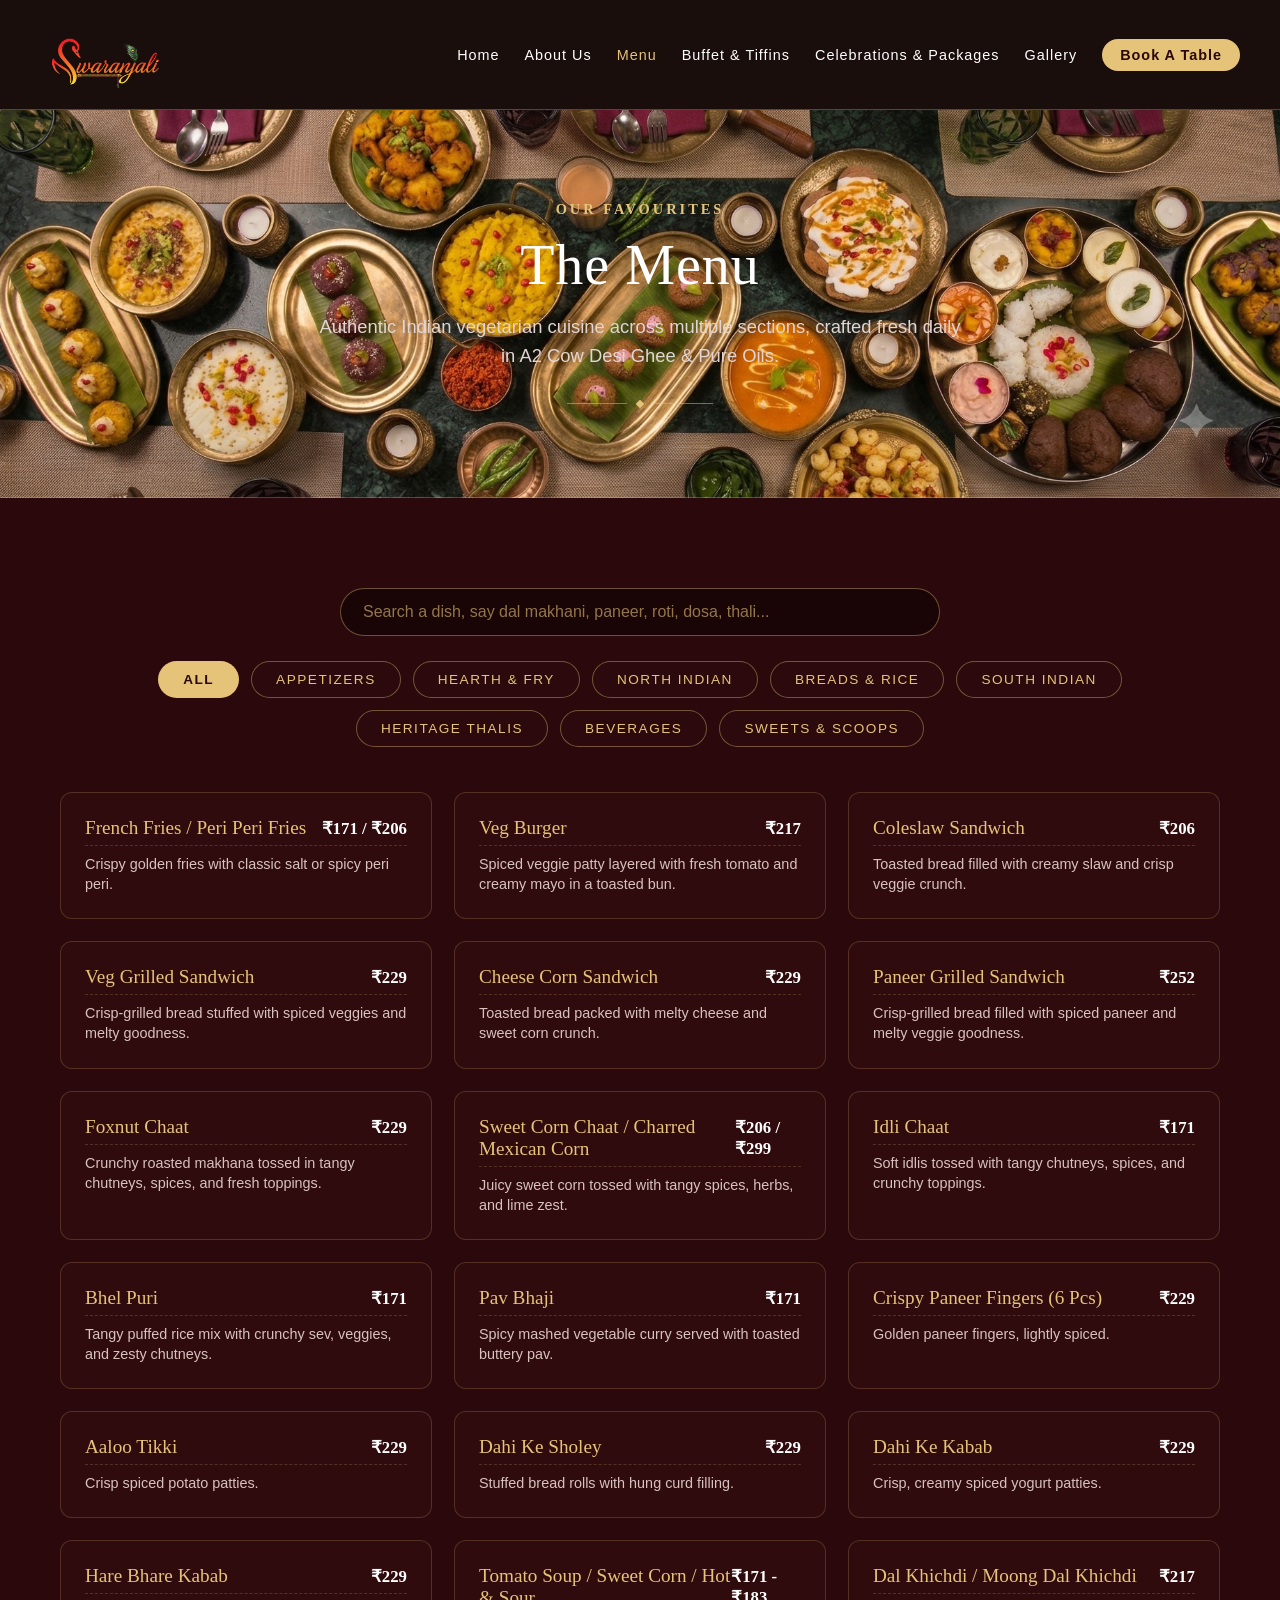
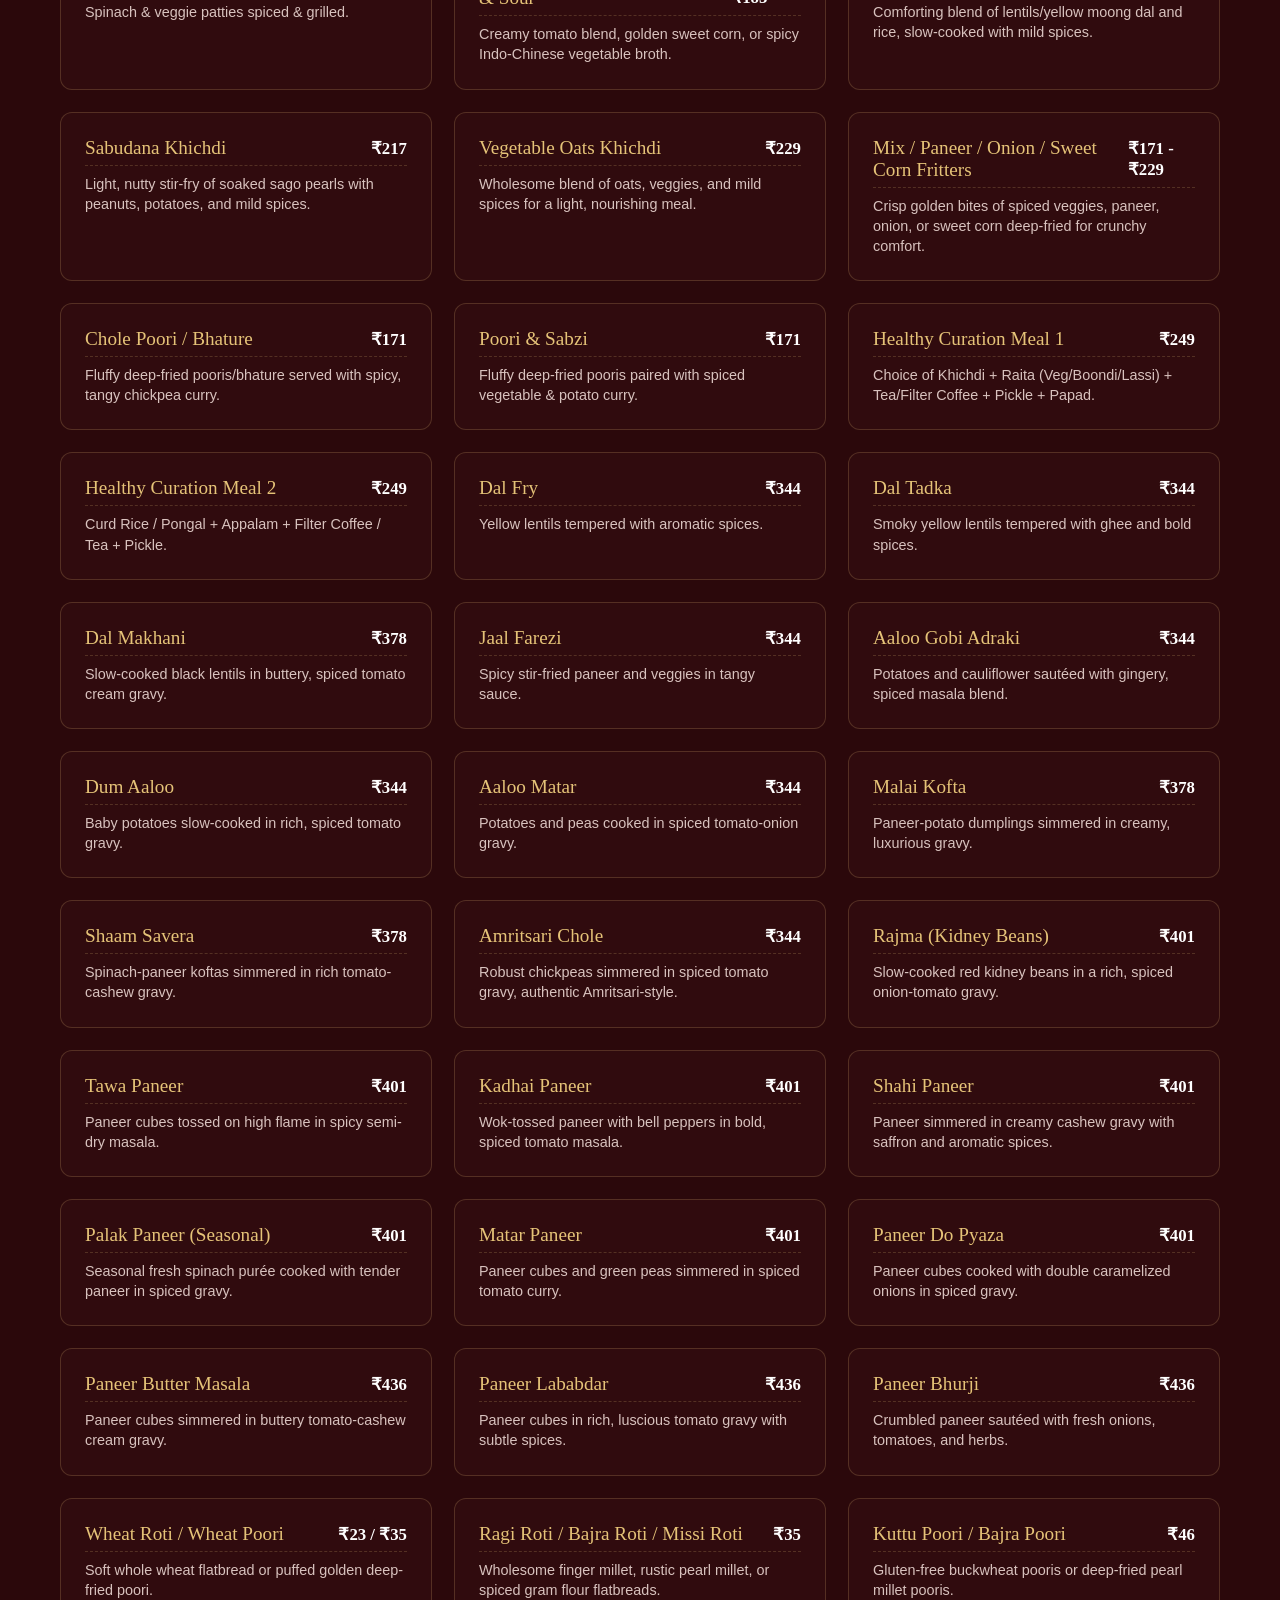
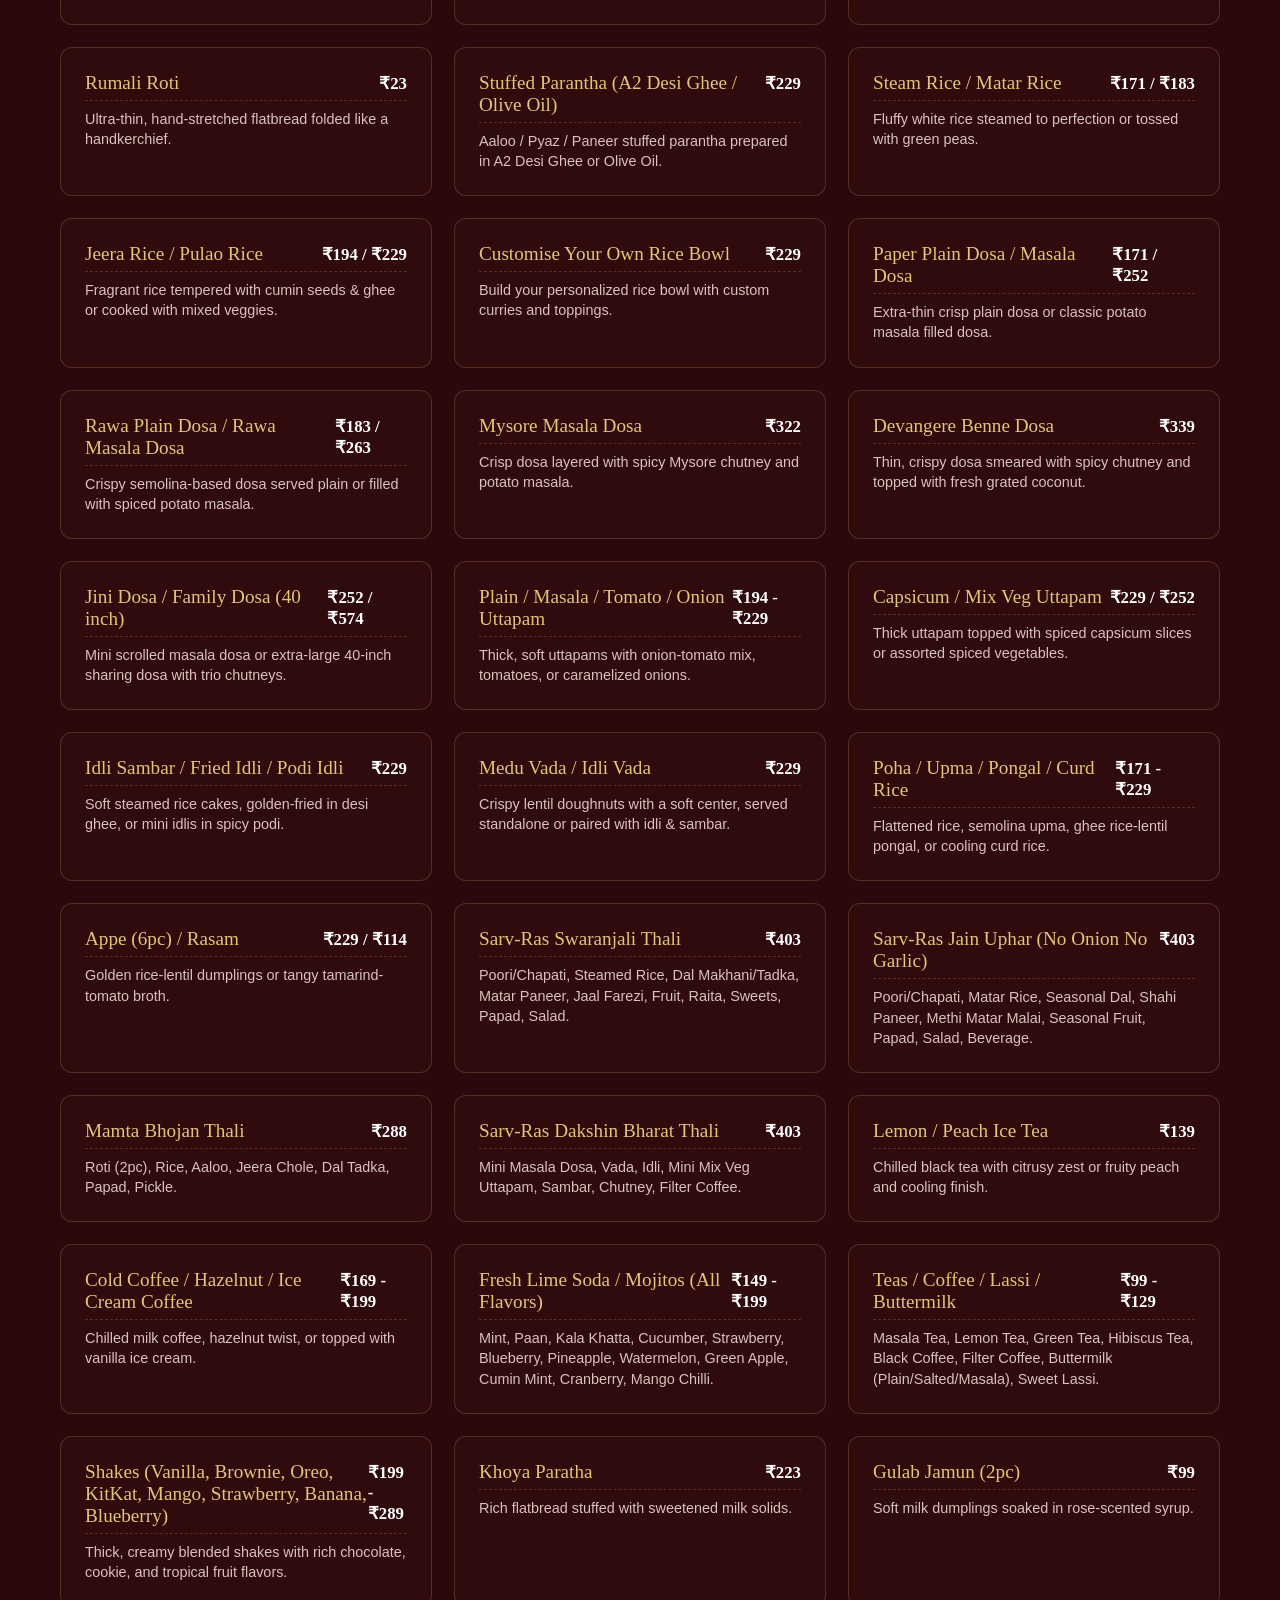
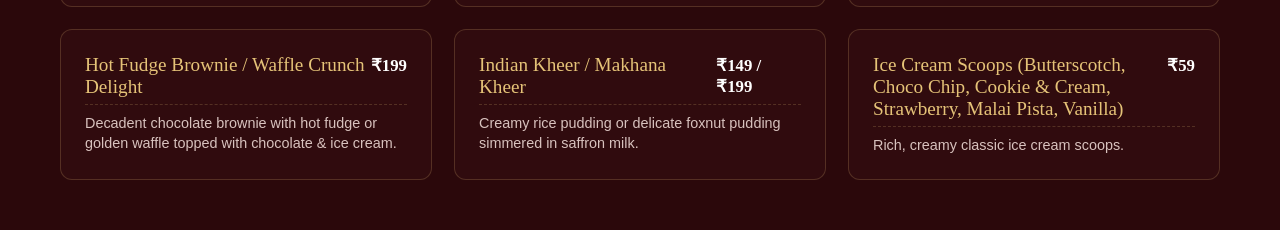
<file: menu.html>
<!DOCTYPE html>
<html lang="en">
<head>
    <meta charset="UTF-8">
    <meta name="viewport" content="width=device-width, initial-scale=1.0">
    <title>The Menu - Swaranjali Restaurants & Cafe</title>
    <style>
        /* 1. STRICT ZERO-MARGIN RESET */
        *, *::before, *::after {
            margin: 0;
            padding: 0;
            box-sizing: border-box;
        }

        html, body {
            width: 100%;
            margin: 0 !important;
            padding: 0 !important;
            overflow-x: hidden;
            font-family: 'Georgia', serif;
            background: #2b080b;
            color: #fff;
        }

        /* 2. NAVIGATION BAR */
        .navbar {
            background: rgba(26, 15, 13, 0.98);
            border-bottom: 1px solid rgba(229, 195, 120, 0.3);
            padding: 12px 40px;
            display: flex;
            justify-content: space-between;
            align-items: center;
            width: 100%;
            position: relative;
            top: 0;
            z-index: 1000;
            margin-top: 0 !important;
            overflow: visible !important;
        }

        .nav-logo {
            display: flex;
            align-items: center;
            overflow: visible !important;
        }

        .nav-logo img {
            height: 85px;
            width: auto;
            display: block;
            transform: scale(1.6);
            transform-origin: left center;
        }

        .nav-links {
            list-style: none;
            display: flex;
            gap: 25px;
            align-items: center;
        }

        .nav-links a {
            color: #fff;
            text-decoration: none;
            font-size: 0.9rem;
            letter-spacing: 1px;
            font-family: sans-serif;
            transition: color 0.3s;
        }

        .nav-links a:hover, .nav-links a.active {
            color: #E5C378;
        }

        .nav-btn {
            background: #E5C378;
            color: #2b080b !important;
            padding: 8px 18px;
            border-radius: 20px;
            font-weight: 600;
        }

        .nav-btn:hover {
            background: #fff !important;
        }

        /* 3. HERO SECTION */
        .menu-hero-section {
            width: 100%;
            background: url('hero menu.png') center/cover no-repeat;
            padding: 90px 20px;
            text-align: center;
            border-bottom: 1px solid rgba(229, 195, 120, 0.3);
            margin-top: 0 !important;
            margin-bottom: 0 !important;
        }

        .container {
            max-width: 1200px;
            margin: 0 auto;
            padding: 0 20px;
        }

        /* 4. SEARCH & FILTER TABS */
        .search-container { 
            margin: 40px 0 25px; 
            text-align: center; 
        }

        #menuSearch { 
            width: 100%; 
            max-width: 600px; 
            padding: 14px 22px; 
            border: 1px solid rgba(229, 195, 120, 0.4); 
            border-radius: 50px; 
            font-size: 1rem; 
            outline: none; 
            background: rgba(0, 0, 0, 0.4); 
            color: #E5C378; 
            font-family: sans-serif; 
        }

        #menuSearch::placeholder { 
            color: rgba(229, 195, 120, 0.6); 
        }

        .menu-tabs { 
            display: flex; 
            flex-wrap: wrap; 
            justify-content: center; 
            gap: 12px; 
            margin-bottom: 45px; 
        }

        .tab-btn { 
            padding: 10px 24px; 
            border-radius: 50px; 
            border: 1px solid rgba(229, 195, 120, 0.4); 
            background: rgba(45, 10, 14, 0.7); 
            color: #E5C378; 
            cursor: pointer; 
            transition: 0.3s; 
            font-size: 0.85rem; 
            letter-spacing: 1.5px; 
        }

        .tab-btn.active, .tab-btn:hover { 
            background: #E5C378; 
            color: #2b080b; 
            font-weight: bold; 
        }

        /* 5. MENU GRID & CARDS */
        .menu-grid { 
            display: grid; 
            grid-template-columns: repeat(auto-fit, minmax(320px, 1fr)); 
            gap: 22px; 
        }

        .menu-item-card { 
            background: rgba(50, 12, 16, 0.85); 
            padding: 24px; 
            border-radius: 12px; 
            border: 1px solid rgba(229, 195, 120, 0.2); 
            transition: 0.3s; 
        }

        .menu-item-card:hover { 
            border-color: #E5C378; 
        }

        .item-header { 
            display: flex; 
            justify-content: space-between; 
            align-items: baseline; 
            margin-bottom: 8px; 
            border-bottom: 1px dashed rgba(229, 195, 120, 0.2); 
            padding-bottom: 6px; 
        }

        .item-header h4 { 
            margin: 0; 
            color: #E5C378; 
            font-size: 1.2rem; 
            font-weight: normal; 
        }

        .price { 
            color: #fff; 
            font-weight: bold; 
            font-size: 1.05rem; 
        }

        .menu-item-card p { 
            color: #d8c2be; 
            font-size: 0.9rem; 
            margin: 8px 0 0; 
            line-height: 1.4; 
            font-family: sans-serif; 
        }
    </style>
</head>
<body>

    <!-- NAVIGATION BAR -->
    <nav class="navbar">
        <a href="index.html" class="nav-logo">
            <img src="logo.png" alt="Swaranjali Logo">
        </a>
        <div class="nav-links" id="navLinks">
            <a href="index.html#home">Home</a>
            <a href="index.html#about">About Us</a>
            <a href="menu.html" class="active">Menu</a>
            <a href="index.html#promotions" class="nav-item">Buffet & Tiffins</a>
            <a href="index.html#celebrations">Celebrations & Packages</a>
            <a href="index.html#gallery">Gallery</a>
            <a href="index.html#contact" class="nav-btn">Book A Table</a>
        </div>
    </nav>

    <!-- HERO SECTION -->
        <section class="menu-hero-section">
        <div class="container">
            <span style="color: #E5C378; font-size: 0.9rem; letter-spacing: 3px; font-weight: 600; text-transform: uppercase;">OUR FAVOURITES</span>
            <h1 style="font-size: 3.5rem; color: #fff; margin: 15px 0; font-weight: normal; letter-spacing: 1px;">The Menu</h1>
            <p style="color: #e0d5d3; font-size: 1.15rem; max-width: 650px; margin: 0 auto; font-family: sans-serif; line-height: 1.6;">
                Authentic Indian vegetarian cuisine across multiple sections, crafted fresh daily in A2 Cow Desi Ghee & Pure Oils.
            </p>
            <div style="display: flex; align-items: center; justify-content: center; margin-top: 30px;">
                <span style="height: 1px; width: 60px; background: rgba(229, 195, 120, 0.5);"></span>
                <span style="display: inline-block; width: 6px; height: 6px; background: #E5C378; transform: rotate(45deg); margin: 0 10px;"></span>
                <span style="height: 1px; width: 60px; background: rgba(229, 195, 120, 0.5);"></span>
            </div>
        </div>
    </section>

    <!-- MAIN CONTENT SECTION -->
    <section style="padding: 50px 0;">
        <div class="container">
            
            <!-- Search Bar -->
            <div class="search-container">
                <input type="text" id="menuSearch" onkeyup="searchMenu()" placeholder="Search a dish, say dal makhani, paneer, roti, dosa, thali...">
            </div>

            <!-- Category Filter Tabs -->
            <div class="menu-tabs">
                <button class="tab-btn active" onclick="filterCategory('all', event)">ALL</button>
                <button class="tab-btn" onclick="filterCategory('appetizers', event)">APPETIZERS</button>
                <button class="tab-btn" onclick="filterCategory('khichdi', event)">HEARTH & FRY</button>
                <button class="tab-btn" onclick="filterCategory('north', event)">NORTH INDIAN</button>
                <button class="tab-btn" onclick="filterCategory('breads', event)">BREADS & RICE</button>
                <button class="tab-btn" onclick="filterCategory('south', event)">SOUTH INDIAN</button>
                <button class="tab-btn" onclick="filterCategory('thalis', event)">HERITAGE THALIS</button>
                <button class="tab-btn" onclick="filterCategory('drinks', event)">BEVERAGES</button>
                <button class="tab-btn" onclick="filterCategory('sweets', event)">SWEETS & SCOOPS</button>
            </div>

            <!-- Menu Items Grid -->
            <div class="menu-grid" id="menuGrid">
                
                <!-- 1. APPETIZERS -->
                <div class="menu-item-card" data-category="appetizers">
                    <div class="item-header"><h4>French Fries / Peri Peri Fries</h4><span class="price">₹171 / ₹206</span></div>
                    <p>Crispy golden fries with classic salt or spicy peri peri.</p>
                </div>
                <div class="menu-item-card" data-category="appetizers">
                    <div class="item-header"><h4>Veg Burger</h4><span class="price">₹217</span></div>
                    <p>Spiced veggie patty layered with fresh tomato and creamy mayo in a toasted bun.</p>
                </div>
                <div class="menu-item-card" data-category="appetizers">
                    <div class="item-header"><h4>Coleslaw Sandwich</h4><span class="price">₹206</span></div>
                    <p>Toasted bread filled with creamy slaw and crisp veggie crunch.</p>
                </div>
                <div class="menu-item-card" data-category="appetizers">
                    <div class="item-header"><h4>Veg Grilled Sandwich</h4><span class="price">₹229</span></div>
                    <p>Crisp-grilled bread stuffed with spiced veggies and melty goodness.</p>
                </div>
                <div class="menu-item-card" data-category="appetizers">
                    <div class="item-header"><h4>Cheese Corn Sandwich</h4><span class="price">₹229</span></div>
                    <p>Toasted bread packed with melty cheese and sweet corn crunch.</p>
                </div>
                <div class="menu-item-card" data-category="appetizers">
                    <div class="item-header"><h4>Paneer Grilled Sandwich</h4><span class="price">₹252</span></div>
                    <p>Crisp-grilled bread filled with spiced paneer and melty veggie goodness.</p>
                </div>
                <div class="menu-item-card" data-category="appetizers">
                    <div class="item-header"><h4>Foxnut Chaat</h4><span class="price">₹229</span></div>
                    <p>Crunchy roasted makhana tossed in tangy chutneys, spices, and fresh toppings.</p>
                </div>
                <div class="menu-item-card" data-category="appetizers">
                    <div class="item-header"><h4>Sweet Corn Chaat / Charred Mexican Corn</h4><span class="price">₹206 / ₹299</span></div>
                    <p>Juicy sweet corn tossed with tangy spices, herbs, and lime zest.</p>
                </div>
                <div class="menu-item-card" data-category="appetizers">
                    <div class="item-header"><h4>Idli Chaat</h4><span class="price">₹171</span></div>
                    <p>Soft idlis tossed with tangy chutneys, spices, and crunchy toppings.</p>
                </div>
                <div class="menu-item-card" data-category="appetizers">
                    <div class="item-header"><h4>Bhel Puri</h4><span class="price">₹171</span></div>
                    <p>Tangy puffed rice mix with crunchy sev, veggies, and zesty chutneys.</p>
                </div>
                <div class="menu-item-card" data-category="appetizers">
                    <div class="item-header"><h4>Pav Bhaji</h4><span class="price">₹171</span></div>
                    <p>Spicy mashed vegetable curry served with toasted buttery pav.</p>
                </div>
                <div class="menu-item-card" data-category="appetizers">
                    <div class="item-header"><h4>Crispy Paneer Fingers (6 Pcs)</h4><span class="price">₹229</span></div>
                    <p>Golden paneer fingers, lightly spiced.</p>
                </div>
                <div class="menu-item-card" data-category="appetizers">
                    <div class="item-header"><h4>Aaloo Tikki</h4><span class="price">₹229</span></div>
                    <p>Crisp spiced potato patties.</p>
                </div>
                <div class="menu-item-card" data-category="appetizers">
                    <div class="item-header"><h4>Dahi Ke Sholey</h4><span class="price">₹229</span></div>
                    <p>Stuffed bread rolls with hung curd filling.</p>
                </div>
                <div class="menu-item-card" data-category="appetizers">
                    <div class="item-header"><h4>Dahi Ke Kabab</h4><span class="price">₹229</span></div>
                    <p>Crisp, creamy spiced yogurt patties.</p>
                </div>
                <div class="menu-item-card" data-category="appetizers">
                    <div class="item-header"><h4>Hare Bhare Kabab</h4><span class="price">₹229</span></div>
                    <p>Spinach & veggie patties spiced & grilled.</p>
                </div>
                <div class="menu-item-card" data-category="appetizers">
                    <div class="item-header"><h4>Tomato Soup / Sweet Corn / Hot & Sour</h4><span class="price">₹171 - ₹183</span></div>
                    <p>Creamy tomato blend, golden sweet corn, or spicy Indo-Chinese vegetable broth.</p>
                </div>

                <!-- 2. HEARTH & FRY -->
                <div class="menu-item-card" data-category="khichdi">
                    <div class="item-header"><h4>Dal Khichdi / Moong Dal Khichdi</h4><span class="price">₹217</span></div>
                    <p>Comforting blend of lentils/yellow moong dal and rice, slow-cooked with mild spices.</p>
                </div>
                <div class="menu-item-card" data-category="khichdi">
                    <div class="item-header"><h4>Sabudana Khichdi</h4><span class="price">₹217</span></div>
                    <p>Light, nutty stir-fry of soaked sago pearls with peanuts, potatoes, and mild spices.</p>
                </div>
                <div class="menu-item-card" data-category="khichdi">
                    <div class="item-header"><h4>Vegetable Oats Khichdi</h4><span class="price">₹229</span></div>
                    <p>Wholesome blend of oats, veggies, and mild spices for a light, nourishing meal.</p>
                </div>
                <div class="menu-item-card" data-category="khichdi">
                    <div class="item-header"><h4>Mix / Paneer / Onion / Sweet Corn Fritters</h4><span class="price">₹171 - ₹229</span></div>
                    <p>Crisp golden bites of spiced veggies, paneer, onion, or sweet corn deep-fried for crunchy comfort.</p>
                </div>
                <div class="menu-item-card" data-category="khichdi">
                    <div class="item-header"><h4>Chole Poori / Bhature</h4><span class="price">₹171</span></div>
                    <p>Fluffy deep-fried pooris/bhature served with spicy, tangy chickpea curry.</p>
                </div>
                <div class="menu-item-card" data-category="khichdi">
                    <div class="item-header"><h4>Poori & Sabzi</h4><span class="price">₹171</span></div>
                    <p>Fluffy deep-fried pooris paired with spiced vegetable & potato curry.</p>
                </div>
                <div class="menu-item-card" data-category="khichdi">
                    <div class="item-header"><h4>Healthy Curation Meal 1</h4><span class="price">₹249</span></div>
                    <p>Choice of Khichdi + Raita (Veg/Boondi/Lassi) + Tea/Filter Coffee + Pickle + Papad.</p>
                </div>
                <div class="menu-item-card" data-category="khichdi">
                    <div class="item-header"><h4>Healthy Curation Meal 2</h4><span class="price">₹249</span></div>
                    <p>Curd Rice / Pongal + Appalam + Filter Coffee / Tea + Pickle.</p>
                </div>

                <!-- 3. NORTH INDIAN MAIN COURSE -->
                <div class="menu-item-card" data-category="north">
                    <div class="item-header"><h4>Dal Fry</h4><span class="price">₹344</span></div>
                    <p>Yellow lentils tempered with aromatic spices.</p>
                </div>
                <div class="menu-item-card" data-category="north">
                    <div class="item-header"><h4>Dal Tadka</h4><span class="price">₹344</span></div>
                    <p>Smoky yellow lentils tempered with ghee and bold spices.</p>
                </div>
                <div class="menu-item-card" data-category="north">
                    <div class="item-header"><h4>Dal Makhani</h4><span class="price">₹378</span></div>
                    <p>Slow-cooked black lentils in buttery, spiced tomato cream gravy.</p>
                </div>
                <div class="menu-item-card" data-category="north">
                    <div class="item-header"><h4>Jaal Farezi</h4><span class="price">₹344</span></div>
                    <p>Spicy stir-fried paneer and veggies in tangy sauce.</p>
                </div>
                <div class="menu-item-card" data-category="north">
                    <div class="item-header"><h4>Aaloo Gobi Adraki</h4><span class="price">₹344</span></div>
                    <p>Potatoes and cauliflower sautéed with gingery, spiced masala blend.</p>
                </div>
                <div class="menu-item-card" data-category="north">
                    <div class="item-header"><h4>Dum Aaloo</h4><span class="price">₹344</span></div>
                    <p>Baby potatoes slow-cooked in rich, spiced tomato gravy.</p>
                </div>
                <div class="menu-item-card" data-category="north">
                    <div class="item-header"><h4>Aaloo Matar</h4><span class="price">₹344</span></div>
                    <p>Potatoes and peas cooked in spiced tomato-onion gravy.</p>
                </div>
                <div class="menu-item-card" data-category="north">
                    <div class="item-header"><h4>Malai Kofta</h4><span class="price">₹378</span></div>
                    <p>Paneer-potato dumplings simmered in creamy, luxurious gravy.</p>
                </div>
                <div class="menu-item-card" data-category="north">
                    <div class="item-header"><h4>Shaam Savera</h4><span class="price">₹378</span></div>
                    <p>Spinach-paneer koftas simmered in rich tomato-cashew gravy.</p>
                </div>
                <div class="menu-item-card" data-category="north">
                    <div class="item-header"><h4>Amritsari Chole</h4><span class="price">₹344</span></div>
                    <p>Robust chickpeas simmered in spiced tomato gravy, authentic Amritsari-style.</p>
                </div>
                <div class="menu-item-card" data-category="north">
                    <div class="item-header"><h4>Rajma (Kidney Beans)</h4><span class="price">₹401</span></div>
                    <p>Slow-cooked red kidney beans in a rich, spiced onion-tomato gravy.</p>
                </div>
                <div class="menu-item-card" data-category="north">
                    <div class="item-header"><h4>Tawa Paneer</h4><span class="price">₹401</span></div>
                    <p>Paneer cubes tossed on high flame in spicy semi-dry masala.</p>
                </div>
                <div class="menu-item-card" data-category="north">
                    <div class="item-header"><h4>Kadhai Paneer</h4><span class="price">₹401</span></div>
                    <p>Wok-tossed paneer with bell peppers in bold, spiced tomato masala.</p>
                </div>
                <div class="menu-item-card" data-category="north">
                    <div class="item-header"><h4>Shahi Paneer</h4><span class="price">₹401</span></div>
                    <p>Paneer simmered in creamy cashew gravy with saffron and aromatic spices.</p>
                </div>
                <div class="menu-item-card" data-category="north">
                    <div class="item-header"><h4>Palak Paneer (Seasonal)</h4><span class="price">₹401</span></div>
                    <p>Seasonal fresh spinach purée cooked with tender paneer in spiced gravy.</p>
                </div>
                <div class="menu-item-card" data-category="north">
                    <div class="item-header"><h4>Matar Paneer</h4><span class="price">₹401</span></div>
                    <p>Paneer cubes and green peas simmered in spiced tomato curry.</p>
                </div>
                <div class="menu-item-card" data-category="north">
                    <div class="item-header"><h4>Paneer Do Pyaza</h4><span class="price">₹401</span></div>
                    <p>Paneer cubes cooked with double caramelized onions in spiced gravy.</p>
                </div>
                <div class="menu-item-card" data-category="north">
                    <div class="item-header"><h4>Paneer Butter Masala</h4><span class="price">₹436</span></div>
                    <p>Paneer cubes simmered in buttery tomato-cashew cream gravy.</p>
                </div>
                <div class="menu-item-card" data-category="north">
                    <div class="item-header"><h4>Paneer Lababdar</h4><span class="price">₹436</span></div>
                    <p>Paneer cubes in rich, luscious tomato gravy with subtle spices.</p>
                </div>
                <div class="menu-item-card" data-category="north">
                    <div class="item-header"><h4>Paneer Bhurji</h4><span class="price">₹436</span></div>
                    <p>Crumbled paneer sautéed with fresh onions, tomatoes, and herbs.</p>
                </div>

                <!-- 4. BREADS & RICE -->
                <div class="menu-item-card" data-category="breads">
                    <div class="item-header"><h4>Wheat Roti / Wheat Poori</h4><span class="price">₹23 / ₹35</span></div>
                    <p>Soft whole wheat flatbread or puffed golden deep-fried poori.</p>
                </div>
                <div class="menu-item-card" data-category="breads">
                    <div class="item-header"><h4>Ragi Roti / Bajra Roti / Missi Roti</h4><span class="price">₹35</span></div>
                    <p>Wholesome finger millet, rustic pearl millet, or spiced gram flour flatbreads.</p>
                </div>
                <div class="menu-item-card" data-category="breads">
                    <div class="item-header"><h4>Kuttu Poori / Bajra Poori</h4><span class="price">₹46</span></div>
                    <p>Gluten-free buckwheat pooris or deep-fried pearl millet pooris.</p>
                </div>
                <div class="menu-item-card" data-category="breads">
                    <div class="item-header"><h4>Rumali Roti</h4><span class="price">₹23</span></div>
                    <p>Ultra-thin, hand-stretched flatbread folded like a handkerchief.</p>
                </div>
                <div class="menu-item-card" data-category="breads">
                    <div class="item-header"><h4>Stuffed Parantha (A2 Desi Ghee / Olive Oil)</h4><span class="price">₹229</span></div>
                    <p>Aaloo / Pyaz / Paneer stuffed parantha prepared in A2 Desi Ghee or Olive Oil.</p>
                </div>
                <div class="menu-item-card" data-category="breads">
                    <div class="item-header"><h4>Steam Rice / Matar Rice</h4><span class="price">₹171 / ₹183</span></div>
                    <p>Fluffy white rice steamed to perfection or tossed with green peas.</p>
                </div>
                <div class="menu-item-card" data-category="breads">
                    <div class="item-header"><h4>Jeera Rice / Pulao Rice</h4><span class="price">₹194 / ₹229</span></div>
                    <p>Fragrant rice tempered with cumin seeds & ghee or cooked with mixed veggies.</p>
                </div>
                <div class="menu-item-card" data-category="breads">
                    <div class="item-header"><h4>Customise Your Own Rice Bowl</h4><span class="price">₹229</span></div>
                    <p>Build your personalized rice bowl with custom curries and toppings.</p>
                </div>

                <!-- 5. FLAVORS OF THE SOUTH -->
                <div class="menu-item-card" data-category="south">
                    <div class="item-header"><h4>Paper Plain Dosa / Masala Dosa</h4><span class="price">₹171 / ₹252</span></div>
                    <p>Extra-thin crisp plain dosa or classic potato masala filled dosa.</p>
                </div>
                <div class="menu-item-card" data-category="south">
                    <div class="item-header"><h4>Rawa Plain Dosa / Rawa Masala Dosa</h4><span class="price">₹183 / ₹263</span></div>
                    <p>Crispy semolina-based dosa served plain or filled with spiced potato masala.</p>
                </div>
                <div class="menu-item-card" data-category="south">
                    <div class="item-header"><h4>Mysore Masala Dosa</h4><span class="price">₹322</span></div>
                    <p>Crisp dosa layered with spicy Mysore chutney and potato masala.</p>
                </div>
                <div class="menu-item-card" data-category="south">
                    <div class="item-header"><h4>Devangere Benne Dosa</h4><span class="price">₹339</span></div>
                    <p>Thin, crispy dosa smeared with spicy chutney and topped with fresh grated coconut.</p>
                </div>
                <div class="menu-item-card" data-category="south">
                    <div class="item-header"><h4>Jini Dosa / Family Dosa (40 inch)</h4><span class="price">₹252 / ₹574</span></div>
                    <p>Mini scrolled masala dosa or extra-large 40-inch sharing dosa with trio chutneys.</p>
                </div>
                <div class="menu-item-card" data-category="south">
                    <div class="item-header"><h4>Plain / Masala / Tomato / Onion Uttapam</h4><span class="price">₹194 - ₹229</span></div>
                    <p>Thick, soft uttapams with onion-tomato mix, tomatoes, or caramelized onions.</p>
                </div>
                <div class="menu-item-card" data-category="south">
                    <div class="item-header"><h4>Capsicum / Mix Veg Uttapam</h4><span class="price">₹229 / ₹252</span></div>
                    <p>Thick uttapam topped with spiced capsicum slices or assorted spiced vegetables.</p>
                </div>
                <div class="menu-item-card" data-category="south">
                    <div class="item-header"><h4>Idli Sambar / Fried Idli / Podi Idli</h4><span class="price">₹229</span></div>
                    <p>Soft steamed rice cakes, golden-fried in desi ghee, or mini idlis in spicy podi.</p>
                </div>
                <div class="menu-item-card" data-category="south">
                    <div class="item-header"><h4>Medu Vada / Idli Vada</h4><span class="price">₹229</span></div>
                    <p>Crispy lentil doughnuts with a soft center, served standalone or paired with idli & sambar.</p>
                </div>
                <div class="menu-item-card" data-category="south">
                    <div class="item-header"><h4>Poha / Upma / Pongal / Curd Rice</h4><span class="price">₹171 - ₹229</span></div>
                    <p>Flattened rice, semolina upma, ghee rice-lentil pongal, or cooling curd rice.</p>
                </div>
                <div class="menu-item-card" data-category="south">
                    <div class="item-header"><h4>Appe (6pc) / Rasam</h4><span class="price">₹229 / ₹114</span></div>
                    <p>Golden rice-lentil dumplings or tangy tamarind-tomato broth.</p>
                </div>

                <!-- 6. HERITAGE THALIS -->
                <div class="menu-item-card" data-category="thalis">
                    <div class="item-header"><h4>Sarv-Ras Swaranjali Thali</h4><span class="price">₹403</span></div>
                    <p>Poori/Chapati, Steamed Rice, Dal Makhani/Tadka, Matar Paneer, Jaal Farezi, Fruit, Raita, Sweets, Papad, Salad.</p>
                </div>
                <div class="menu-item-card" data-category="thalis">
                    <div class="item-header"><h4>Sarv-Ras Jain Uphar (No Onion No Garlic)</h4><span class="price">₹403</span></div>
                    <p>Poori/Chapati, Matar Rice, Seasonal Dal, Shahi Paneer, Methi Matar Malai, Seasonal Fruit, Papad, Salad, Beverage.</p>
                </div>
                <div class="menu-item-card" data-category="thalis">
                    <div class="item-header"><h4>Mamta Bhojan Thali</h4><span class="price">₹288</span></div>
                    <p>Roti (2pc), Rice, Aaloo, Jeera Chole, Dal Tadka, Papad, Pickle.</p>
                </div>
                <div class="menu-item-card" data-category="thalis">
                    <div class="item-header"><h4>Sarv-Ras Dakshin Bharat Thali</h4><span class="price">₹403</span></div>
                    <p>Mini Masala Dosa, Vada, Idli, Mini Mix Veg Uttapam, Sambar, Chutney, Filter Coffee.</p>
                </div>

                <!-- 7. BEVERAGES -->
                <div class="menu-item-card" data-category="drinks">
                    <div class="item-header"><h4>Lemon / Peach Ice Tea</h4><span class="price">₹139</span></div>
                    <p>Chilled black tea with citrusy zest or fruity peach and cooling finish.</p>
                </div>
                <div class="menu-item-card" data-category="drinks">
                    <div class="item-header"><h4>Cold Coffee / Hazelnut / Ice Cream Coffee</h4><span class="price">₹169 - ₹199</span></div>
                    <p>Chilled milk coffee, hazelnut twist, or topped with vanilla ice cream.</p>
                </div>
                <div class="menu-item-card" data-category="drinks">
                    <div class="item-header"><h4>Fresh Lime Soda / Mojitos (All Flavors)</h4><span class="price">₹149 - ₹199</span></div>
                    <p>Mint, Paan, Kala Khatta, Cucumber, Strawberry, Blueberry, Pineapple, Watermelon, Green Apple, Cumin Mint, Cranberry, Mango Chilli.</p>
                </div>
                <div class="menu-item-card" data-category="drinks">
                    <div class="item-header"><h4>Teas / Coffee / Lassi / Buttermilk</h4><span class="price">₹99 - ₹129</span></div>
                    <p>Masala Tea, Lemon Tea, Green Tea, Hibiscus Tea, Black Coffee, Filter Coffee, Buttermilk (Plain/Salted/Masala), Sweet Lassi.</p>
                </div>
                <div class="menu-item-card" data-category="drinks">
                    <div class="item-header"><h4>Shakes (Vanilla, Brownie, Oreo, KitKat, Mango, Strawberry, Banana, Blueberry)</h4><span class="price">₹199 - ₹289</span></div>
                    <p>Thick, creamy blended shakes with rich chocolate, cookie, and tropical fruit flavors.</p>
                </div>

                <!-- 8. SWEETS & SCOOPS -->
                <div class="menu-item-card" data-category="sweets">
                    <div class="item-header"><h4>Khoya Paratha</h4><span class="price">₹223</span></div>
                    <p>Rich flatbread stuffed with sweetened milk solids.</p>
                </div>
                <div class="menu-item-card" data-category="sweets">
                    <div class="item-header"><h4>Gulab Jamun (2pc)</h4><span class="price">₹99</span></div>
                    <p>Soft milk dumplings soaked in rose-scented syrup.</p>
                </div>
                <div class="menu-item-card" data-category="sweets">
                    <div class="item-header"><h4>Hot Fudge Brownie / Waffle Crunch Delight</h4><span class="price">₹199</span></div>
                    <p>Decadent chocolate brownie with hot fudge or golden waffle topped with chocolate & ice cream.</p>
                </div>
                <div class="menu-item-card" data-category="sweets">
                    <div class="item-header"><h4>Indian Kheer / Makhana Kheer</h4><span class="price">₹149 / ₹199</span></div>
                    <p>Creamy rice pudding or delicate foxnut pudding simmered in saffron milk.</p>
                </div>
                <div class="menu-item-card" data-category="sweets">
                    <div class="item-header"><h4>Ice Cream Scoops (Butterscotch, Choco Chip, Cookie & Cream, Strawberry, Malai Pista, Vanilla)</h4><span class="price">₹59</span></div>
                    <p>Rich, creamy classic ice cream scoops.</p>
                </div>

            </div>
        </div>
    </section>

    <!-- JAVASCRIPT FOR SEARCH & TABS -->
    <script>
        function filterCategory(category, event) {
            document.querySelectorAll('.tab-btn').forEach(btn => btn.classList.remove('active'));
            event.target.classList.add('active');

            let cards = document.querySelectorAll('.menu-item-card');
            cards.forEach(card => {
                if (category === 'all' || card.getAttribute('data-category') === category) {
                    card.style.display = "block";
                } else {
                    card.style.display = "none";
                }
            });
        }

        function searchMenu() {
            let input = document.getElementById('menuSearch').value.toLowerCase();
            let cards = document.querySelectorAll('.menu-item-card');
            
            cards.forEach(card => {
                let title = card.querySelector('h4').innerText.toLowerCase();
                let desc = card.querySelector('p').innerText.toLowerCase();
                if (title.includes(input) || desc.includes(input)) {
                    card.style.display = "block";
                } else {
                    card.style.display = "none";
                }
            });
        }
    </script>
</body>
</html>
</file>
<file: style.css>
/* Sattvik Earthy Theme Design Variables */
:root {
    --peacock-green: #081c15;
    --dark-emerald: #1b4332;
    --brass-gold: #d4af37;
    --brass-gold-light: #f3e5ab;
    --turmeric-yellow: #e9c46a;
    --parchment-bg: #fdfbf7;
    --card-bg: #ffffff;
    --text-dark: #2d2a26;
    --text-light: #f4f1ea;
    --accent-red: #9e2a2b;
    --font-heading: 'Cinzel', 'Rozha One', serif;
    --font-hindi: 'Yantra Matra', sans-serif;
    --font-body: 'Plus Jakarta Sans', sans-serif;
}

/* Base Styles */
* {
    margin: 0;
    padding: 0;
    box-sizing: border-box;
}

body {
    font-family: var(--font-body);
    background-color: var(--parchment-bg);
    color: var(--text-dark);
    line-height: 1.6;
    background-image: radial-gradient(rgba(212, 175, 55, 0.05) 1px, transparent 1px);
    background-size: 24px 24px;
}

.container {
    width: 90%;
    max-width: 1200px;
    margin: 0 auto;
}

.text-center { text-align: center; }
.mt-4 { margin-top: 1.5rem; }

/* Typography */
h1, h2, h3, h4 {
    font-family: var(--font-heading);
    color: var(--peacock-green);
}

.sub-title {
    color: var(--brass-gold);
    font-size: 0.9rem;
    letter-spacing: 2px;
    font-weight: 700;
    text-transform: uppercase;
    display: block;
    margin-bottom: 5px;
}

.section-divider {
    width: 80px;
    height: 3px;
    background: var(--brass-gold);
    margin: 15px auto 30px auto;
    position: relative;
}

.section-divider::after {
    content: 'ॐ';
    position: absolute;
    top: -12px;
    left: 50%;
    transform: translateX(-50%);
    background: var(--parchment-bg);
    padding: 0 8px;
    color: var(--brass-gold);
    font-size: 0.9rem;
}

/* Top Announcement Bar */
.top-bar {
    background-color: var(--peacock-green);
    color: var(--brass-gold-light);
    font-size: 0.82rem;
    padding: 8px 0;
    border-bottom: 1px solid rgba(212, 175, 55, 0.3);
}

.top-bar-flex {
    display: flex;
    justify-content: space-between;
    align-items: center;
    flex-wrap: wrap;
    gap: 10px;
}
/* Navbar aur Hero Section ka exact #1b4332 color */
.navbar {
    background-color: #1b4332 !important;
    position: sticky;
    top: 0;
    z-index: 1000;
    border-bottom: 1px solid rgba(212, 175, 55, 0.2);
}

.hero-section-vignette {
    position: relative;
    min-height: 85vh;
    display: flex;
    flex-direction: column;
    justify-content: space-between;
    background-color: #1b4332 !important; /* Exact Peacock Green theme */
    color: #f4f1ea;
    overflow: hidden;
    padding-top: 40px;
}

/* Soft Edge Fade Overlay matched perfectly with #1b4332 */
.circular-vignette-overlay {
    position: absolute;
    inset: -5px;
    z-index: 2;
    pointer-events: none;
    background: radial-gradient(
        circle at center,
        transparent 30%,
        rgba(27, 67, 50, 0.4) 55%,
        rgba(27, 67, 50, 0.85) 75%,
        #1b4332 98%
    );
} .navbar, .hero-section-vignette {
    background-color: #1b4332 !important;
    background-image: none !important;
}
/* Navbar *//* Navbar aur Header ka exact #1b4332 color aur styling */
header, .navbar, .site-header, nav {
    background-color: #1b4332 !important;
    border-bottom: 1px solid rgba(212, 175, 55, 0.2);
}

/* Agar navbar ke links ya text color ko adjust karna ho */
.navbar a, .nav-links a, header a {
    color: #f4f1ea;
    transition: color 0.3s ease;
}

.navbar a:hover, .nav-links a:hover, header a:hover {
    color: var(--brass-gold);
}

.brand-logo {
    display: flex;
    align-items: center;
    gap: 12px;
    text-decoration: none;
}
/* Navbar ki padding aur height ko chota rakhein */
.navbar {
    padding: 10px 0 !important;
    height: 70px; /* Navbar ki fixed height kam rakhne ke liye */
    display: flex;
    align-items: center;
}

.nav-container {
    display: flex;
    justify-content: space-between;
    align-items: center;
    position: relative;
}

/* Brand logo container jisse logo bahar nikal sake */
.brand-logo {
    display: flex;
    align-items: center;
    gap: 12px;
    text-decoration: none;
    overflow: visible !important; /* Logo ko boundary se bahar allow karega */
    position: relative;
    z-index: 101;
}

/* Logo ki badi size waisi hi rakhein */
.logo-img {
    height: 140px !important;
    width: auto !important;
    max-height: none !important;
    object-fit: contain;
}
/* Hero Section Container with #1b4332 Theme */
.hero-section-vignette {
    position: relative;
    min-height: 85vh;
    display: flex;
    flex-direction: column;
    justify-content: space-between;
    background-color: #1b4332; /* Dark Emerald theme color */
    color: #f4f1ea;
    overflow: hidden;
    padding-top: 40px;
}

.hero-container-flex {
    display: flex;
    align-items: center;
    justify-content: space-between;
    gap: 40px;
    width: 90%;
    max-width: 1250px;
    margin: 0 auto;
    flex-grow: 1;
    padding-bottom: 20px;
}

.hero-text-side {
    flex: 1.1;
    z-index: 3;
}

.hero-text-side .hero-title {
    font-size: 3.5rem;
    color: var(--brass-gold);
    letter-spacing: 2px;
    margin: 10px 0;
}

.hero-text-side .hero-subtitle {
    font-size: 1.5rem;
    color: #ffffff;
    margin-bottom: 8px;
}

.hero-text-side .hero-tagline {
    font-size: 1.05rem;
    color: var(--turmeric-yellow);
    margin-bottom: 25px;
}

.quote-carousel {
    height: 40px;
    margin-bottom: 30px;
}

.quote-text {
    display: none;
    font-style: italic;
    font-size: 1.2rem;
    color: var(--brass-gold-light);
}

.quote-text.active {
    display: block;
}

.btn-outline-gold {
    border: 2px solid var(--brass-gold);
    color: var(--brass-gold);
    background: transparent;
    padding: 12px 28px;
    border-radius: 4px;
    font-weight: 700;
    text-decoration: none;
    margin-left: 10px;
    transition: all 0.3s;
}

.btn-outline-gold:hover {
    background: var(--brass-gold);
    color: var(--peacock-green);
}

/* CIRCULAR CONTAINER */
.hero-vignette-wrapper {
    position: relative;
    width: 420px;
    height: 420px;
    border-radius: 50%; /* Gol Circular Shape */
    overflow: hidden;
    background-color: #1b4332;
    margin: 0 auto;
    box-shadow: 0 10px 30px rgba(0, 0, 0, 0.4);
}

.vignette-slideshow {
    position: absolute;
    inset: 0;
    width: 100%;
    height: 100%;
}

/* IMAGE BASE STYLE WITH SMOOTH FADE */
.v-slide {
    position: absolute;
    top: 0;
    left: 0;
    width: 100%;
    height: 100%;
    object-fit: cover;
    opacity: 0;
    z-index: 1;
    transition: opacity 1.2s ease-in-out !important;
}

/* ACTIVE VISIBILITY */
.v-slide.active {
    opacity: 1 !important;
    z-index: 2 !important;
}

/* CIRCULAR VIGNETTE OVERLAY (#1b4332 PEACOCK GREEN) */
.circular-vignette-overlay {
    position: absolute;
    inset: 0;
    z-index: 3;
    pointer-events: none;
    background: radial-gradient(
        circle,
        transparent 35%,
        rgba(27, 67, 50, 0.6) 65%,
        #1b4332 95%
    );
}
/* HERO SECTION CONTAINER - FIXED HEIGHT (Hero Page Lamba Nahi Hoga) */
.hero-section-vignette {
    display: flex;
    align-items: center;
    justify-content: space-between;
    height: 80vh;              /* Locked height */
    max-height: 520px;         /* Ensures overall hero page stays compact */
    padding: 0 4%;
    background-color: #1b4332 !important;
    overflow: hidden;
}

/* WIDE HORIZONTALLY STRETCHED CIRCLE WRAPPER */
.hero-vignette-wrapper {
    position: relative;
    width: 52vw;               /* Screen ki half se thodi zyada width cover karega */
    max-width: 680px;
    height: 380px;             /* Compact fixed height */
    border-radius: 50% / 45%;  /* Smooth horizontal circular curve */
    overflow: hidden;
    background-color: #1b4332;
    box-shadow: 0 15px 40px rgba(0, 0, 0, 0.45);
    flex-shrink: 0;
}

/* SLIDESHOW IMAGES FIT */
.vignette-slideshow {
    position: absolute;
    inset: 0;
    width: 100%;
    height: 100%;
}

.v-slide {
    position: absolute;
    top: 0;
    left: 0;
    width: 100%;
    height: 100%;
    object-fit: cover;
    opacity: 0;
    z-index: 1;
    transition: opacity 1.2s ease-in-out !important;
}

.v-slide.active {
    opacity: 1 !important;
    z-index: 2 !important;
}

/* PEACOCK GREEN (#1b4332) MATCHING RADIAL VIGNETTE OVERLAY */
.circular-vignette-overlay {
    position: absolute;
    inset: 0;
    z-index: 3;
    pointer-events: none;
    background: radial-gradient(
        ellipse at center,
        transparent 36%,
        rgba(27, 67, 50, 0.6) 68%,
        #1b4332 97%
    );
}

/* MOBILE RESPONSIVE ADJUSTMENT */
@media (max-width: 992px) {
    .hero-section-vignette {
        height: auto;
        max-height: none;
        flex-direction: column;
        padding-top: 30px;
        padding-bottom: 30px;
    }

    .hero-vignette-wrapper {
        width: 90vw;
        height: 280px;
        border-radius: 50% / 40%;
        margin-top: 20px;
    }
}

/* Navbar text ko clearly visible rakhne ke liye */
.navbar a, .nav-links a {
    color: #ffffff !important;
    font-weight: 600;
    text-shadow: 0 1px 2px rgba(0, 0, 0, 0.3);

}
/* ABSOLUTE FORCE WHITE NAVBAR */
header.navbar, nav.navbar, .navbar, div.navbar {
    background-color: #ffffff !important;
    background-image: none !important;
    background: #ffffff !important;
    border-bottom: 1px solid #e0e0e0 !important;
    box-shadow: 0 2px 10px rgba(0, 0, 0, 0.05) !important;
}

/* NAVBAR TEXT & LINKS COLOR FIX FOR WHITE BACKGROUND */
.navbar a, .nav-links a, .navbar .nav-links a {
    color: #2d2a26 !important;
    text-shadow: none !important;
}

.navbar a:hover, .nav-links a:hover {
    color: #1b4332 !important;
}
/* Navbar text ko clearly visible rakhne ke liye */
.navbar a, .nav-links a {
    color: #ffffff !important;
    font-weight: 600;
    text-shadow: 0 1px 2px rgba(0, 0, 0, 0.3);
}
.navbar {
    background-color: #ffffff !important;
    background-image: none !important;
    border-bottom: 1px solid #e0e0e0 !important;
    box-shadow: 0 2px 10px rgba(0, 0, 0, 0.05) !important;
}

.navbar a, .nav-links a {
    color: #2d2a26 !important;
    text-shadow: none !important;
}

.navbar a:hover, .nav-links a:hover {
    color: #1b4332 !important;
}
/* Navbar text ko clearly visible rakhne ke liye */
.navbar a, .nav-links a {
    color: #ffffff !important;
    font-weight: 600;
    text-shadow: 0 1px 2px rgba(0, 0, 0, 0.3);
}
}

/* Navbar text ko clearly visible rakhne ke liye */
.navbar a, .nav-links a {
    color: #ffffff !important;
    font-weight: 600;
    text-shadow: 0 1px 2px rgba(0, 0, 0, 0.3);
}/* HERO SECTION BACKGROUND IMAGE UPDATE */
.hero-section-vignette {
    display: flex;
    align-items: center;
    justify-content: space-between;
    height: 80vh;
    max-height: 520px;
    padding: 0 4%;
    /* Solid green color hata kar ab yeh image background mein lag jayegi */
    background-image: url('hero.png') !important;
    background-size: cover !important;
    background-position: center !important;
    background-repeat: no-repeat !important;
    overflow: hidden;
}
.nav-container {
    display: flex;
    justify-content: space-between;
    align-items: center;
    padding: 12px 0;
}

.brand-logo {
    display: flex;
    align-items: center;
    gap: 10px;
    text-decoration: none;
}
.logo-img {
    height: 65px; /* Yahan size apne hisaab se badha ya ghata sakte hain (jaise 60px, 70px) */
    width: auto;
    object-fit: contain;
}
.logo-symbol {
    font-size: 2rem;
    color: var(--brass-gold);
}

.logo-text {
    display: flex;
    flex-direction: column;
}

.logo-title {
    font-family: var(--font-heading);
    font-size: 1.4rem;
    font-weight: 900;
    color: var(--brass-gold);
    letter-spacing: 2px;
}

.logo-subtitle {
    font-size: 0.65rem;
    color: var(--brass-gold-light);
    letter-spacing: 1px;
}

.nav-links {
    display: flex;
    align-items: center;
    gap: 20px;
}

.nav-links a {
    color: var(--text-light);
    text-decoration: none;
    font-size: 0.9rem;
    font-weight: 500;
    transition: color 0.3s;
}

.nav-links a:hover, .nav-links a.active {
    color: var(--brass-gold);
}

.nav-btn {
    background: var(--brass-gold);
    color: var(--peacock-green) !important;
    padding: 8px 18px;
    border-radius: 4px;
    font-weight: 700 !important;
}

.mobile-toggle {
    display: none;
    color: var(--brass-gold);
    font-size: 1.5rem;
    cursor: pointer;
}

/* Audio Player Floating Widget */
.audio-player-widget {
    position: fixed;
    bottom: 25px;
    left: 25px;
    z-index: 999;
    background: var(--peacock-green);
    border: 2px solid var(--brass-gold);
    padding: 10px 18px;
    border-radius: 50px;
    display: flex;
    align-items: center;
    gap: 12px;
    box-shadow: 0 6px 20px rgba(0,0,0,0.3);
}

.audio-btn {
    background: var(--brass-gold);
    border: none;
    width: 36px;
    height: 36px;
    border-radius: 50%;
    color: var(--peacock-green);
    cursor: pointer;
}

.audio-info {
    display: flex;
    flex-direction: column;
}

.audio-title {
    color: var(--brass-gold);
    font-size: 0.8rem;
    font-weight: 700;
}

.audio-subtext {
    color: var(--text-light);
    font-size: 0.68rem;
}
/* 1. Navbar aur Hero Section dono ka background same Green karein */
.navbar,
.hero-section-custom {
    background-color: #0d2c1e !important; /* Apne navbar ka exact green shade yahan rakhein (eg. #0f3824 ya #123d28) */
    border: none !important;
    box-shadow: none !important;
}

/* 2. Navbar aur Hero section ke beech ki border/golden line hatane ke liye */
.navbar {
    border-bottom: none !important;
    margin-bottom: 0 !important;
}

.hero-section-custom {
    border-top: none !important;
    margin-top: 0 !important;
    padding-top: 20px; /* Optional: adjust padding so content visually blends smoothly */
}
/* Book a Table aur Menu wale buttons ka color #F4C430 karne ke liye */
.hero-text-side .btn-gold, 
.hero-text-side .btn, 
.hero-text-side .btn-outline-gold {
    background-color: #F4C430 !important;
    border-color: #F4C430 !important;
    color: #000704 !important; /* Text color ko dark green rakhenge taaki saaf dikhe */
}

/* Hover par bhi wahi color maintain karne ke liye */
.hero-text-side .btn-gold:hover, 
.hero-text-side .btn:hover, 
.hero-text-side .btn-outline-gold:hover {
    background-color: #d4af37 !important;
    border-color: #d4af37 !important;
}
/* 3. Agar koi divider, hr ya pseudo-element (::after / ::before) se golden line aa rahi ho */
.navbar::after,
.navbar::before,
.hero-section-custom::before,
.hero-section-custom::after {
    display: none !important;
    border: none !important;
}
/* Navbar Items Pop-up / Hover Effect */
.navbar .nav-links a, 
.navbar .navbar-nav .nav-link,
.nav-links li a {
    display: inline-block !important;
    position: relative !important;
    transition: transform 0.3s cubic-bezier(0.175, 0.885, 0.32, 1.275), color 0.3s ease !important;
}

/* Hover karne par text pop-up (scale + slide up + subtle shadow) honga */
.navbar .nav-links a:hover, 
.navbar .navbar-nav .nav-link:hover,
.nav-links li a:hover {
    transform: translateY(-4px) scale(1.08) !important;
    color: #F4C430 !important;
    text-shadow: 0 4px 8px rgba(0, 0, 0, 0.2) !important;
}
/* Hero Section Custom Styles & Maroon Text Updated to #e5ffb8 */
.hero-section-custom {
    position: relative;
    min-height: 85vh;
    display: flex;
    flex-direction: column;
    justify-content: space-between;
    background-color: #2b0b14;
    background-image: url('hero.png') !important;
    background-size: cover !important;
    background-position: center !important;
    background-repeat: no-repeat !important;
    color: #f4f1ea;
    overflow: hidden;
    padding: 40px 4% 0 4%;
    height: 80vh;
    max-height: 520px;
}

.hero-container-custom {
    display: flex;
    align-items: center;
    justify-content: space-between;
    gap: 30px;
    width: 92%;
    max-width: 1250px;
    margin: 0 auto;
    flex-grow: 1;
    padding-bottom: 20px;
}

.hero-text-side {
    flex: 1.1;
    z-index: 3;
    position: relative !important;
    left: -20px !important;
    margin-top: -20px !important;
}

.hero-text-side .sanskrit-badge {
    background: rgba(229, 255, 184, 0.15) !important;
    border: 1px solid #e5ffb8 !important;
    color: #e5ffb8 !important;
    padding: 6px 18px;
    border-radius: 30px;
    font-family: var(--font-hindi);
    font-size: 1.1rem;
    margin-bottom: 5px !important;
    display: inline-block;
}

.hero-text-side .hero-title {
    font-size: 3.5rem !important;
    color: #e5ffb8 !important;
    letter-spacing: 2px;
    margin: 0 !important;
    line-height: 1 !important;
}

.hero-text-side .hero-subtitle {
    font-size: 1.5rem;
    color: #e5ffb8 !important;
    margin: 5px 0 10px 0 !important;
}

.hero-text-side .hero-tagline {
    font-family: var(--font-hindi);
    font-size: 1.05rem;
    color: #e5ffb8 !important;
    margin-bottom: 10px !important;
}

.quote-carousel {
    display: block !important;
    position: relative !important;
    height: 40px;
    margin-top: 60px !important;
    margin-bottom: 30px !important;
}
/* Image container ko proper width aur centring dene ke liye */
.hero-image-side, 
.hero-img-container, 
.hero-img-wrapper {
    display: flex !important;
    justify-content: center !important;
    align-items: center !important;
    width: 100% !important;
    max-width: 100% !important;
    overflow: visible !important;
    padding: 0 15px !important;
    box-sizing: border-box !important;
}

/* Image ko side se cut hone se bachane ke liye 100% responsive fix */
.hero-image-side img, 
.hero-img-container img, 
.hero-img-wrapper img {
    display: block !important;
    width: 100% !important;
    max-width: 450px !important; /* Agar image badi hai toh yahan se width control hogi */
    height: auto !important;
    object-fit: contain !important;
    margin: 30px auto !important; /* Dono taraf se equal spacing aur center align */
    transform: none !important;
}
.quote-text {
    display: none;
    font-style: italic;
    font-size: 1.2rem;
    color: #e5ffb8 !important;
}

.quote-text.active {
    display: block;
}
/* Hero Text Side ko left align karne aur gap kam karne ke liye */
.hero-text-side {
    text-align: left !important;
    margin-left: 0 !important;
    padding-left: 0 !important;
}

/* Sanskrit badge margin fix */
.hero-text-side .sanskrit-badge {
    margin-bottom: 8px !important;
}
/* Food image ko upar se niche align karne aur vertically center karne ke liye */
.hero-image-side, 
.hero-img-container,
.hero-image-side img {
    margin-top: 30px !important; /* Image ko niche shift karne ke liye */
    position: relative !important;
    vertical-align: middle !important;
}

/* Sanskrit badge, Swaranjali aur mantra text ko leaf ke andar sahi jagah lane ke liye */
.hero-text-side {
    position: relative !important;
    top: 25px !important; /* Text ko thoda niche leaf area par fit karne ke liye */
    padding-left: 20px !important;
}

.hero-text-side .sanskrit-badge {
    margin-top: 10px !important;
    margin-bottom: 8px !important;
}
/* Hero section image frame ko adjust karne ke liye */
.hero-image-side, 
.hero-img-wrapper,
.hero-img-container {
    display: flex !important;
    align-items: center !important;
    justify-content: center !important;
    overflow: visible !important;
    padding-top: 40px !important; /* Image ko niche shift karne ke liye */
    height: auto !important;
}

/* Round food image ki shape aur size ko fix karne ke liye */
.hero-image-side img, 
.hero-img-container img {
    max-height: 85% !important;
    width: auto !important;
    object-fit: contain !important; /* Image ko katne se bachane ke liye */
    margin-top: 25px !important;
    border-radius: 50% !important; /* Perfect circular shape maintain rakhne ke liye */
}
/* "With Ayurvedic Music Therapy" tag line color `#e5ffb8` */
.hero-text-side .hero-tagline {
    color: #e5ffb8 !important;
}

/* Sirf aur sirf loop wale (quote carousel) text ko Black karne ke liye */
.hero-text-side .quote-carousel,
.hero-text-side .quote-carousel p,
.hero-text-side .quote-carousel span,
.hero-text-side #quote-text {
    color: #000000 !important;
    font-weight: 600 !important;
}

/* Title aur Subtitle ke beech ka gap kam karne ke liye */
.hero-text-side .hero-title {
    margin: 2px 0 !important;
    line-height: 1.1 !important;
}

.hero-text-side .hero-subtitle {
    margin: 2px 0 6px 0 !important;
    font-size: 1.5rem !important;
}

/* Tagline aur quote carousel ka gap adjust karne ke liye */
.hero-text-side .hero-tagline {
    margin-bottom: 10px !important;
}

.hero-text-side .quote-carousel {
    height: 30px !important;
    margin-bottom: 15px !important;
}

/* Loop text aur buttons ko thoda aur niche shift karne ke liye */
.hero-text-side .quote-carousel {
    margin-top: 35px !important;
    margin-bottom: 40px !important;
}

.hero-text-side .cta-buttons-group, 
.hero-text-side .btn-outline-gold, 
.hero-text-side .btn {
    margin-top: 25px !important;
}
/* Loop text (quote carousel) ko force karke niche lane ke liye */
.hero-text-side .quote-carousel {
    display: block !important;
    position: relative !important;
    margin-top: 60px !important; /* Yahan se gap badha kar niche la sakte hain */
    margin-bottom: 30px !important;
}

/* Tagline aur quote ke beech ke gap ko saaf karne ke liye */
.hero-text-side .hero-tagline {
    margin-bottom: 20px !important;
}

/* Buttons ko bhi quote ke sath bilkul sahi position par rakhne ke liye */
.hero-text-side .cta-buttons-group, 
.hero-text-side .btn-outline-gold, 
.hero-text-side .btn {
    position: relative !important;
    margin-top: 20px !important;
}
/* Quote carousel aur buttons ko aur niche shift karne ke liye */
.hero-text-side .quote-carousel {
    display: block !important;
    position: relative !important;
    margin-top: 100px !important; /* Is value ko 120px ya 140px karke apne hisaab se adjust kar sakte hain */
    margin-bottom: 25px !important;
}

/* Buttons ko quote text ke sath perfect spacing par rakhne ke liye */
.hero-text-side .cta-buttons-group, 
.hero-text-side .btn-outline-gold, 
.hero-text-side .btn {
    position: relative !important;
    margin-top: 20px !important;
}
/* Hero Section Container */
.hero-section {
    position: relative;
    padding: 120px 20px;
    color: var(--text-light);
    overflow: hidden;
}

/* Custom Hero Section based on reference image style */
.hero-section-custom {
    position: relative;
    min-height: 85vh;
    display: flex;
    flex-direction: column;
    justify-content: space-between;
    background-color: #2b0b14; /* Deep rich maroon/brown satvik tone */
    color: #f4f1ea;
    overflow: hidden;
    padding-top: 40px;
}

.hero-container-custom {
    display: flex;
    align-items: center;
    justify-content: space-between;
    gap: 30px;
    width: 92%;
    max-width: 1250px;
    margin: 0 auto;
    flex-grow: 1;
    padding-bottom: 20px;
}

.hero-text-side {
    flex: 1.1;
    z-index: 2;
}

.hero-text-side .hero-title {
    font-size: 3.5rem;
    color: var(--brass-gold);
    letter-spacing: 2px;
    margin: 10px 0;
}

.hero-text-side .hero-subtitle {
    font-size: 1.5rem;
    color: #ffffff;
    margin-bottom: 8px;
}

.hero-text-side .hero-tagline {
    font-size: 1.05rem;
    color: var(--turmeric-yellow);
    margin-bottom: 25px;
}

.quote-carousel {
    height: 40px;
    margin-bottom: 30px;
}

.quote-text {
    display: none;
    font-style: italic;
    font-size: 1.2rem;
    color: var(--brass-gold-light);
}

.quote-text.active {
    display: block;
}

.btn-outline-gold {
    border: 2px solid var(--brass-gold);
    color: var(--brass-gold);
    background: transparent;
    padding: 12px 28px;
    border-radius: 4px;
    font-weight: 700;
    text-decoration: none;
    margin-left: 10px;
    transition: all 0.3s;
}

.btn-outline-gold:hover {
    background: var(--brass-gold);
    color: var(--peacock-green);
}
/* Direct Image Base Styles */
.v-slide {
    position: absolute;
    top: 0;
    left: 0;
    width: 100%;
    height: 100%;
    object-fit: cover;
    opacity: 0;
    z-index: 1;
    transition: opacity 1.2s ease-in-out !important;
}

/* Active Image Visibility */
.v-slide.active {
    opacity: 1 !important;
    z-index: 2 !important;
}

/* Light inner shadow for premium look */
.image-frame-overlay {
    position: absolute;
    inset: 0;
    box-shadow: inset 0 0 20px rgba(0, 0, 0, 0.4);
    pointer-events: none;
    z-index: 2;
}

@media (max-width: 992px) {
    .hero-image-side {
        width: 100%;
        height: 280px;
        max-width: 100%;
    }
}
/* Right Side Image Slider with Soft Fade/Blur Edge Effect */
.hero-image-side {
    flex: 0.9;
    position: relative;
    height: 400px;
    width: 100%;
    border-radius: 200px 30px 200px 30px;
    overflow: hidden;
}

.image-fade-slider {
    position: absolute;
    inset: 0;
}

.img-slide {
    position: absolute;
    inset: 0;
    background-size: cover;
    background-position: center;
    opacity: 0;
    transition: opacity 1.5s ease-in-out;
}

.img-slide.active {
    opacity: 1;
}

/* Soft blur and vignette edge effect matching the screenshot */
.soft-blur-overlay {
    position: absolute;
    inset: 0;
    background: radial-gradient(circle, transparent 40%, rgba(43, 11, 20, 0.85) 90%);
    pointer-events: none;
    z-index: 2;
}

/* Bottom Ticker Bar */
.hero-ticker-bar {
    background-color: #800000 !important; /* Aap chahein toh #58111A ya koi bhi deep maroon shade use kar sakte hain */
    border-top: 1px solid rgba(212, 175, 55, 0.3);
    padding: 12px 0;
    overflow: hidden;
    white-space: nowrap;
}

.ticker-content {
    display: inline-block;
    animation: tickerScroll 25s linear infinite;
    color: var(--brass-gold-light);
    font-size: 1rem;
}

.ticker-content span {
    margin: 0 25px;
}

@keyframes tickerScroll {
    0% { transform: translateX(0); }
    100% { transform: translateX(-50%); }
}

@media (max-width: 992px) {
    .hero-container-custom {
        flex-direction: column;
        text-align: center;
    }
    .hero-image-side {
        width: 100%;
        height: 280px;
        border-radius: 20px;
    }
}
.sanskrit-badge {
    display: inline-block;
    background: rgba(212, 175, 55, 0.2);
    border: 1px solid var(--brass-gold);
    color: var(--brass-gold-light);
    padding: 6px 18px;
    border-radius: 30px;
    font-family: var(--font-hindi);
    font-size: 1.1rem;
    margin-bottom: 20px;
}

.hero-title {
    font-size: 3.8rem;
    color: var(--brass-gold);
    letter-spacing: 4px;
}

.hero-subtitle {
    font-size: 1.8rem;
    color: #ffffff;
    margin-bottom: 10px;
}

.hero-tagline {
    font-family: var(--font-hindi);
    font-size: 1.2rem;
    color: var(--turmeric-yellow);
    margin-bottom: 30px;
}

.quote-carousel {
    height: 40px;
    margin-bottom: 35px;
}

.quote-text {
    display: none;
    font-style: italic;
    font-size: 1.3rem;
    color: var(--brass-gold-light);
}

.quote-text.active {
    display: block;
}

.btn {
    display: inline-block;
    padding: 12px 28px;
    border-radius: 4px;
    text-decoration: none;
    font-weight: 700;
    transition: all 0.3s;
}

.btn-gold {
    background: var(--brass-gold);
    color: var(--peacock-green);
}

.btn-gold:hover {
    background: var(--turmeric-yellow);
}

.btn-outline-light {
    border: 2px solid var(--brass-gold);
    color: var(--brass-gold);
    margin-left: 10px;
}

.btn-outline-dark {
    border: 2px solid var(--peacock-green);
    color: var(--peacock-green);
}

/* Bhojan Mantra Banner */
.mantra-banner {
    background: var(--dark-emerald);
    color: var(--brass-gold-light);
    padding: 50px 0;
    border-bottom: 3px solid var(--brass-gold);
}

.mantra-box {
    max-width: 800px;
    margin: 0 auto;
    border: 1px dashed var(--brass-gold);
    padding: 30px;
    border-radius: 8px;
}

.mantra-label {
    color: var(--turmeric-yellow);
    font-size: 0.85rem;
    letter-spacing: 2px;
    text-transform: uppercase;
}

.mantra-sanskrit {
    font-family: var(--font-hindi);
    font-size: 1.6rem;
    color: var(--brass-gold);
    margin: 10px 0;
}

.divider-gold {
    width: 60px;
    height: 1px;
    background: var(--brass-gold);
    margin: 15px auto;
}

.gita-verse {
    font-family: var(--font-hindi);
    font-size: 1.2rem;
    line-height: 1.8;
}

/* About & Ayurveda Pillars */
.about-section {
    padding: 80px 0;
}

.about-text-content .lead-p {
    font-size: 1.1rem;
    color: #4a4640;
    margin-bottom: 30px;
    text-align: center;
}

.unique-highlights {
    background: #fff;
    padding: 30px;
    border-radius: 8px;
    box-shadow: 0 4px 15px rgba(0,0,0,0.05);
    border-left: 4px solid var(--brass-gold);
    margin-bottom: 40px;
}

.unique-highlights h3 {
    margin-bottom: 15px;
}

.unique-highlights ul {
    list-style: none;
}

.unique-highlights li {
    margin-bottom: 10px;
    display: flex;
    align-items: center;
    gap: 10px;
}

.unique-highlights i {
    color: var(--brass-gold);
}

.ayurveda-pillars {
    display: grid;
    grid-template-columns: 1fr 1fr;
    gap: 30px;
}

.pillar-card {
    background: #fff;
    padding: 35px;
    border-radius: 8px;
    box-shadow: 0 4px 20px rgba(0,0,0,0.06);
    border-top: 3px solid var(--brass-gold);
}

.pillar-icon {
    font-size: 2.2rem;
    color: var(--brass-gold);
    margin-bottom: 15px;
}

.pillar-sub {
    color: var(--accent-red);
    font-weight: 600;
    margin-bottom: 15px;
}

.quote-tag {
    background: var(--parchment-bg);
    border-left: 3px solid var(--brass-gold);
    padding: 10px;
    font-style: italic;
    font-size: 0.9rem;
    margin-top: 15px;
}/* Unique Highlights Section ko 2-Column Layout mein badalne ke liye */
.unique-section-wrapper {
    display: flex;
    align-items: center;
    justify-content: space-between;
    gap: 40px;
    width: 90%;
    max-width: 1200px;
    margin: 0 auto;
    padding: 40px 0;
}

/* Left side wala highlight box */
.unique-section-wrapper .unique-highlights {
    flex: 1;
    margin-bottom: 0 !important;
}

/* Right side video container ke liye jagah */
.unique-video-side {
    flex: 1;
    position: relative;
    height: 380px;
    background: #081c15;
    border-radius: 12px;
    border: 2px solid var(--brass-gold);
    overflow: hidden;
    display: flex;
    align-items: center;
    justify-content: center;
    box-shadow: 0 10px 30px rgba(0,0,0,0.15);
}

.unique-video-side iframe, 
.unique-video-side video {
    width: 100%;
    height: 100%;
    object-fit: cover;
}

/* Mobile responsive ke liye */
@media (max-width: 992px) {
    .unique-section-wrapper {
        flex-direction: column;
    }
    .unique-video-side {
        width: 100%;
        height: 280px;
    }
}

/* KFC-Style Promo Cards Grid */
.promo-section {
    background: #f4efdf;
    padding: 80px 0;
}

.kfc-promo-grid {
    display: grid;
    grid-template-columns: repeat(auto-fit, minmax(260px, 1fr));
    gap: 25px;
}

.promo-card {
    background: #fff;
    border-radius: 12px;
    overflow: hidden;
    box-shadow: 0 6px 20px rgba(0,0,0,0.08);
    position: relative;
    border: 1px solid #e0d8c3;
    display: flex;
    flex-direction: column;
}

.highlight-card {
    border: 2px solid var(--accent-red);
}

.promo-badge {
    position: absolute;
    top: 12px;
    left: 12px;
    background: var(--accent-red);
    color: #fff;
    font-weight: 800;
    font-size: 0.7rem;
    padding: 4px 10px;
    border-radius: 4px;
    z-index: 2;
}

.promo-img-wrapper {
    height: 180px;
    overflow: hidden;
}

.promo-img-wrapper img {
    width: 100%;
    height: 100%;
    object-fit: cover;
}

.promo-content {
    padding: 20px;
    display: flex;
    flex-direction: column;
    flex-grow: 1;
}

.promo-category {
    font-size: 0.75rem;
    color: var(--brass-gold);
    font-weight: 700;
}

.promo-content h3 {
    font-size: 1.1rem;
    margin: 5px 0 10px 0;
}

.promo-content p {
    font-size: 0.85rem;
    color: #666;
    margin-bottom: 15px;
    flex-grow: 1;
}

.promo-pricing {
    display: flex;
    align-items: center;
    gap: 10px;
    margin-bottom: 15px;
}

.price-discounted {
    font-size: 1.4rem;
    font-weight: 800;
    color: var(--peacock-green);
}

.price-original {
    text-decoration: line-through;
    color: #999;
    font-size: 0.9rem;
}

.save-tag {
    background: #e8f5e9;
    color: #2e7d32;
    font-size: 0.7rem;
    padding: 2px 6px;
    border-radius: 4px;
    font-weight: 700;
}

.promo-btn {
    display: block;
    text-align: center;
    background: var(--peacock-green);
    color: var(--brass-gold);
    text-decoration: none;
    padding: 10px;
    border-radius: 6px;
    font-weight: 700;
}

/* Regional Menu Tabs */
.menu-section {
    padding: 80px 0;
}

.menu-tabs {
    display: flex;
    justify-content: center;
    gap: 10px;
    flex-wrap: wrap;
    margin-bottom: 35px;
}

.tab-btn {
    background: #fff;
    border: 1px solid var(--brass-gold);
    padding: 10px 20px;
    border-radius: 30px;
    cursor: pointer;
    font-weight: 600;
    color: var(--peacock-green);
}

.tab-btn.active, .tab-btn:hover {
    background: var(--peacock-green);
    color: var(--brass-gold);
}

.tab-content {
    display: none;
}

.tab-content.active {
    display: block;
}

.menu-grid {
    display: grid;
    grid-template-columns: repeat(auto-fit, minmax(300px, 1fr));
    gap: 20px;
}

.menu-item-card {
    background: #fff;
    padding: 20px;
    border-radius: 8px;
    border-left: 3px solid var(--brass-gold);
    box-shadow: 0 2px 10px rgba(0,0,0,0.04);
}

.item-header {
    display: flex;
    justify-content: space-between;
    align-items: center;
    margin-bottom: 8px;
}

.item-header h4 {
    font-size: 1.1rem;
}

.item-header .price {
    font-weight: 700;
    color: var(--accent-red);
}

/* Services Section */
.services-section {
    background: var(--peacock-green);
    color: var(--text-light);
    padding: 80px 0;
}

.services-section h2, .services-section h3 {
    color: var(--brass-gold);
}

.services-grid {
    display: grid;
    grid-template-columns: repeat(auto-fit, minmax(280px, 1fr));
    gap: 25px;
}

.service-box {
    background: rgba(255,255,255,0.05);
    border: 1px solid rgba(212, 175, 55, 0.2);
    padding: 30px;
    border-radius: 8px;
    text-align: center;
}

.service-box i {
    font-size: 2.2rem;
    color: var(--brass-gold);
    margin-bottom: 15px;
}

/* Live Music Dining Section */
.music-dining-section {
    padding: 80px 0;
}

.music-card {
    background: linear-gradient(135deg, var(--peacock-green) 0%, var(--dark-emerald) 100%);
    color: #fff;
    padding: 50px;
    border-radius: 12px;
    border: 2px solid var(--brass-gold);
}

.sub-title-light {
    color: var(--turmeric-yellow);
    font-size: 0.85rem;
    letter-spacing: 2px;
}

.music-card h2 {
    color: var(--brass-gold);
}

.music-features-grid {
    display: grid;
    grid-template-columns: 1fr 1fr;
    gap: 30px;
    margin-top: 30px;
}

.m-feature {
    background: rgba(0,0,0,0.2);
    padding: 25px;
    border-radius: 8px;
}

.m-feature h4 {
    color: var(--brass-gold);
    margin-bottom: 12px;
}

.music-quote {
    font-style: italic;
    color: var(--turmeric-yellow);
    font-size: 1.2rem;
}

/* Celebrations & Packages */
.packages-section {
    padding: 80px 0;
    background: #fdfbf7;
}

.packages-grid {
    display: grid;
    grid-template-columns: repeat(auto-fit, minmax(240px, 1fr));
    gap: 20px;
}

.package-card {
    background: #fff;
    padding: 25px;
    border-radius: 8px;
    box-shadow: 0 4px 15px rgba(0,0,0,0.05);
    border-top: 3px solid var(--brass-gold);
}

.guest-count {
    display: inline-block;
    background: var(--brass-gold-light);
    color: var(--peacock-green);
    font-size: 0.75rem;
    font-weight: 700;
    padding: 3px 8px;
    border-radius: 4px;
    margin: 8px 0 12px 0;
}

.package-includes-box {
    margin-top: 40px;
    background: #fff;
    padding: 30px;
    border-radius: 8px;
    border: 1px solid var(--brass-gold);
}

.includes-flex {
    display: flex;
    justify-content: center;
    gap: 20px;
    flex-wrap: wrap;
    margin: 20px 0;
    font-weight: 600;
}

.cta-buttons-group {
    display: flex;
    justify-content: center;
    gap: 15px;
    flex-wrap: wrap;
}
/* =========================================================
   AYURVEDA PILLARS SECTION (EXACT IMAGE MATCH)
========================================================= */
.ayurveda-pillars-section {
    padding: 60px 0;
    background-color: #faf8f2;
}

.ayurveda-pillars {
    display: grid;
    grid-template-columns: repeat(2, 1fr);
    gap: 24px;
}

/* Card Styling */
.pillar-card {
    background: #f7f3e8;
    border: 1px solid #e2dac5;
    border-radius: 16px;
    overflow: hidden;
    display: flex;
    flex-direction: column;
    justify-content: space-between;
    transition: transform 0.3s ease, box-shadow 0.3s ease;
}

.pillar-card:hover {
    transform: translateY(-4px);
    box-shadow: 0 10px 25px rgba(0, 0, 0, 0.06);
}

.pillar-card-content {
    padding: 30px 30px 20px 30px;
}

/* Badges */
.pillar-badge {
    display: inline-flex;
    align-items: center;
    gap: 8px;
    padding: 6px 14px;
    border-radius: 20px;
    font-size: 0.82rem;
    font-weight: 600;
    margin-bottom: 14px;
}

.badge-cream {
    background-color: #f3e5c8;
    color: #8c531d;
    border: 1px solid #e0ce9f;
}

.badge-green {
    background-color: #e2ece3;
    color: #2b5134;
    border: 1px solid #c2d6c4;
}

/* Titles and Text */
.pillar-title {
    color: #1f3d2b;
    font-family: 'Playfair Display', Georgia, serif;
    font-size: 1.6rem;
    font-weight: 700;
    margin-bottom: 4px;
}

.pillar-sub {
    color: #8c531d;
    font-weight: 600;
    font-size: 0.95rem;
    margin-bottom: 14px;
}

.pillar-description {
    color: #4a534c;
    font-size: 0.92rem;
    line-height: 1.6;
    margin-bottom: 16px;
}

/* 🟢 YE WALA PART IMAGE KE HISAB SE UPDATE KIYA HAI (2 Boxes Side-by-Side) */
.pillar-features-grid {
    display: grid !important;
    grid-template-columns: repeat(2, 1fr) !important;
    gap: 12px !important;
    margin-bottom: 16px;
}

.pillar-feature-box {
    background-color: #fdfbf7;
    border: 1px solid #eae3d2;
    border-radius: 10px;
    padding: 14px;
}

.pillar-feature-box h4 {
    color: #1f3d2b;
    font-size: 0.88rem;
    font-weight: 700;
    margin-bottom: 4px;
}

.pillar-feature-box p {
    color: #555e57;
    font-size: 0.82rem;
    line-height: 1.4;
    margin: 0;
}

/* Quote Tag Box */
.quote-tag {
    font-style: italic;
    font-weight: 600;
    color: #1f3d2b;
    background: rgba(255, 255, 255, 0.6);
    border-left: 3px solid #8c531d;
    padding: 10px 14px;
    border-radius: 0 8px 8px 0;
    font-size: 0.88rem;
}

/* Bottom Image Container ko poori image dikhane ke liye fix */
.pillar-card-image {
    width: 100% !important;
    height: auto !important; /* Fixed height hata kar auto kar diya */
    overflow: visible !important;
    border-top: 1px solid #e2dac5;
    margin-top: 15px;
    background-color: #f7f3e8; /* Agar image ke palle mein jagah bache toh background match karega */
    display: flex !important;
    align-items: center !important;
    justify-content: center !important;
    padding: 10px !important;
}

.pillar-card-image img {
    width: 100% !important;
    height: auto !important;
    max-height: 280px !important; /* Aap apne hisaab se max height adjust kar sakte hain */
    object-fit: contain !important; /* 'cover' ki jagah 'contain' karne se image kabhi nahi kategi */
    object-position: center !important;
    display: block !important;
    transition: transform 0.4s ease;
}

.pillar-card:hover .pillar-card-image img {
    transform: scale(1.02);
}
/* Card ke andar content aur image ke beech ka gap kam karne ke liye */
.pillar-card-content {
    padding: 24px 24px 12px 24px !important; /* Bottom padding kam kar di */
    margin-bottom: 0 !important;
}

/* Image container ka margin-top aur padding kam karne ke liye */
.pillar-card-image {
    margin-top: 5px !important; /* Upar ka extra gap hata diya */
    padding: 0 10px 10px 10px !important;
}

/* Description aur features ke niche ka margin tighten karne ke liye */
.pillar-description,
.pillar-features-grid {
    margin-bottom: 12px !important;
}

.quote-tag {
    margin-bottom: 0 !important;
}

/* Responsive Support */
@media (max-width: 991px) {
    .ayurveda-pillars {
        grid-template-columns: 1fr;
    }
}

@media (max-width: 576px) {
    .pillar-features-grid {
        grid-template-columns: 1fr !important;
    }
    .pillar-card-content {
        padding: 20px;
    }
}
/* Writing method / text section ko image ki tarah clean aur structured banane ke liye */
.ayurveda-pillars-section .pillar-card-content {
    display: flex !important;
    flex-direction: column !important;
    justify-content: flex-start !important;
    height: 100% !important;
}

/* Text alignment aur spacing ko image container ke sath match karne ke liye */
.ayurveda-pillars-section .pillar-description,
.ayurveda-pillars-section .pillar-feature-box p,
.ayurveda-pillars-section .pillar-bullets li {
    text-align: left !important;
    letter-spacing: 0.2px !important;
}

/* Writing box aur image ke beech ka gap aur border alignment */
.ayurveda-pillars-section .pillar-card {
    display: flex !important;
    flex-direction: column !important;
    height: 100% !important;
}
/* Unique Highlights Box - Mint Green BG with Yellow border and yellow points */
.unique-highlights {
    background-color: #e5ffb8 !important;
    border: 2px solid #F4C430 !important; /* Border color pure yellow */
    border-radius: 12px !important;
    padding: 24px !important;
    color: #1f3d2b !important;
}

/* Heading color */
.unique-highlights h3 {
    color: #800000 !important;
    margin-bottom: 16px !important;
}

/* List items text color */
.unique-highlights ul li {
    color: #2b4c38 !important;
    margin-bottom: 10px !important;
    display: flex !important;
    align-items: flex-start !important;
    gap: 10px !important;
}

/* Checkmark icons (points) color sirf yellow */
.unique-highlights ul li i {
    color: #F4C430 !important; /* Points / Icons color yellow */
    font-size: 1.1rem !important;
    margin-top: 2px !important;
}


/* Google & Guest Reviews */
.reviews-section {
    padding: 80px 0;
    background: #f5efe1;
}

.google-rating-summary {
    display: flex;
    align-items: center;
    justify-content: center;
    gap: 10px;
    margin-top: 10px;
    font-size: 1.1rem;
}

.google-logo { font-weight: 700; }
.stars { color: #f39c12; }

.reviews-grid {
    display: grid;
    grid-template-columns: repeat(auto-fit, minmax(300px, 1fr));
    gap: 25px;
}

.review-card {
    background: #fff;
    padding: 25px;
    border-radius: 10px;
    box-shadow: 0 4px 15px rgba(0,0,0,0.05);
}

.reviewer-header {
    display: flex;
    align-items: center;
    gap: 12px;
    margin-bottom: 12px;
}

.reviewer-avatar {
    width: 42px;
    height: 42px;
    background: var(--peacock-green);
    color: var(--brass-gold);
    border-radius: 50%;
    display: flex;
    align-items: center;
    justify-content: center;
    font-weight: 700;
}

.reviewer-info h4 { font-size: 0.95rem; }
.review-date { font-size: 0.75rem; color: #777; }
.google-icon { margin-left: auto; color: #4285F4; font-size: 1.2rem; }
.star-rating { color: #f39c12; margin-bottom: 10px; }

/* Instagram Gallery Grid */
.gallery-section { padding: 80px 0; }

.gallery-filter {
    margin-bottom: 30px;
}

.filter-btn {
    background: none;
    border: none;
    padding: 8px 16px;
    cursor: pointer;
    font-weight: 600;
}

.filter-btn.active {
    color: var(--brass-gold);
    border-bottom: 2px solid var(--brass-gold);
}

.gallery-grid {
    display: grid;
    grid-template-columns: repeat(auto-fit, minmax(220px, 1fr));
    gap: 15px;
}

.gallery-item {
    position: relative;
    height: 200px;
    border-radius: 8px;
    overflow: hidden;
}

.gallery-item img {
    width: 100%;
    height: 100%;
    object-fit: cover;
}

.insta-overlay {
    position: absolute;
    inset: 0;
    background: rgba(8, 28, 21, 0.6);
    display: flex;
    align-items: center;
    justify-content: center;
    color: #fff;
    font-size: 2rem;
    opacity: 0;
    transition: opacity 0.3s;
}

.gallery-item:hover .insta-overlay { opacity: 1; }

/* Contact Section */
.contact-section { padding: 80px 0; background: #fff; }

.contact-grid {
    display: grid;
    grid-template-columns: 1fr 1fr;
    gap: 40px;
}

.contact-form-card {
    background: var(--parchment-bg);
    padding: 35px;
    border-radius: 8px;
    border: 1px solid #e0d8c3;
}

.form-group { margin-bottom: 18px; }
.form-row { display: flex; gap: 15px; }
.form-row .form-group { flex: 1; }

label {
    display: block;
    font-size: 0.85rem;
    font-weight: 600;
    margin-bottom: 6px;
}

input, select, textarea {
    width: 100%;
    padding: 10px;
    border: 1px solid #ccc;
    border-radius: 4px;
    font-family: inherit;
}

.btn-block { width: 100%; cursor: pointer; }

.contact-info-card {
    display: flex;
    flex-direction: column;
    gap: 20px;
}

.info-item {
    display: flex;
    gap: 15px;
}

.info-item i {
    font-size: 1.5rem;
    color: var(--brass-gold);
}

.btn-whatsapp {
    background: #25D366;
    color: #fff;
    text-align: center;
    display: block;
}

/* Footer */
.footer {
    background: var(--peacock-green);
    color: var(--text-light);
    padding: 40px 0 20px 0;
    border-top: 3px solid var(--brass-gold);
}

.footer-logo {
    font-family: var(--font-heading);
    font-size: 2rem;
    color: var(--brass-gold);
}

.footer-tag { color: var(--brass-gold-light); }
.disclaimer { font-size: 0.75rem; color: #888; margin-top: 15px; }
.footer-bottom { margin-top: 25px; font-size: 0.8rem; border-top: 1px solid rgba(255,255,255,0.1); padding-top: 15px; }

/* Responsive Media Queries */
@media (max-width: 992px) {
    .ayurveda-pillars, .music-features-grid, .contact-grid {
        grid-template-columns: 1fr;
    }
    .hero-title { font-size: 2.8rem; }
}

@media (max-width: 768px) {
    .nav-links {
        display: none;
        position: absolute;
        top: 100%;
        left: 0;
        right: 0;
        background: var(--peacock-green);
        flex-direction: column;
        padding: 20px;
    }
    .nav-links.active { display: flex; }
    .mobile-toggle { display: block; }
    .hero-title { font-size: 2.2rem; }
    .audio-player-widget { bottom: 15px; left: 15px; padding: 6px 12px; }
    .audio-info { display: none; }
}
/* Ad Popup Overlay */
.ad-modal-overlay {
    position: fixed;
    top: 0;
    left: 0;
    width: 100%;
    height: 100%;
    background: rgba(0, 0, 0, 0.7);
    display: flex;
    justify-content: center;
    align-items: center;
    z-index: 9999;
    opacity: 0;
    visibility: hidden;
    transition: all 0.4s ease;
}

.ad-modal-overlay.show {
    opacity: 1;
    visibility: visible;
}

/* Ad Box Design */
.ad-modal-card {
    background: #fff;
    width: 90%;
    max-width: 450px;
    border-radius: 16px;
    overflow: hidden;
    position: relative;
    box-shadow: 0 10px 30px rgba(0,0,0,0.3);
    text-align: center;
    animation: popupAnimation 0.4s ease;
}

@keyframes popupAnimation {
    from { transform: scale(0.8); }
    to { transform: scale(1); }
}

.ad-close-btn {
    position: absolute;
    top: 10px;
    right: 15px;
    font-size: 24px;
    color: #fff;
    background: rgba(0,0,0,0.6);
    width: 35px;
    height: 35px;
    border-radius: 50%;
    border: none;
    cursor: pointer;
    z-index: 10;
}

.ad-img-box img {
    width: 100%;
    height: 200px;
    object-fit: cover;
}

.ad-content {
    padding: 20px;
}

.ad-content h3 {
    color: #1b4332;
    margin-bottom: 8px;
    font-size: 22px;
}

.ad-btn {
    display: inline-block;
    margin-top: 15px;
    background: #e67e22;
    color: #fff;
    padding: 10px 20px;
    border-radius: 25px;
    text-decoration: none;
    font-weight: bold;
}
.hero-cta {
    display: flex !important;
    gap: 16px !important;
}

.hero-cta .btn {
    flex: 1 !important;
    width: 100% !important;
    min-width: 0 !important;
    display: inline-flex !important;
    align-items: center !important;
    justify-content: center !important;
    padding: 12px 24px !important; /* Agar padding badalni ho toh yahan change karein */
    box-sizing: border-box !important;
    white-space: nowrap !important;
}
/* Container ko properly align aur spacing set karne ke liye */
.hero-text-side {
    display: flex !important;
    flex-direction: column !important;
    align-items: flex-start !important; /* Left alignment */
    gap: 12px !important; /* Har text element ke beech clean equal spacing */
}

/* 1. Sanskrit Badge - Logo Theme Color & Styling */
.hero-text-side .sanskrit-badge {
    background-color: rgba(212, 160, 23, 0.25) !important;
    border: 1.5px solid #d4a017 !important; /* Swaranjali logo gold border */
    color: #ffffff !important;
    padding: 6px 16px !important;
    border-radius: 20px !important;
    font-size: 0.9rem !important;
    margin-bottom: 4px !important;
    display: inline-block !important;
}

/* 2. Main Titles Spacing (Bikra hua na lage) */
.hero-text-side .hero-title {
    margin: 0 !important;
    line-height: 1.1 !important;
}

.hero-text-side .hero-subtitle {
    margin: 0 !important;
    line-height: 1.2 !important;
}

.hero-text-side .hero-tagline {
    margin: 0 !important;
    margin-bottom: 8px !important; /* Quote line se pehle ka space */
}

/* 3. Black Loop Quote Line - Leaf texture line se upar shift karna */
.hero-text-side .quote-carousel {
    margin-top: -10px !important; /* Leaf line se thoda upar uthane ke liye */
    padding-top: 4px !important;
}

.hero-text-side .quote-carousel .quote-text {
    color: #000000 !important;
    font-weight: 600 !important;
    font-style: italic !important;
    margin: 0 !important;
}
/* Buttons container ko banana leaf line ke neeche push karna */
.hero-cta {
    display: flex !important;
    gap: 16px !important;
    margin-top: 25px !important; /* Leaf line se neeche lane ke liye space */
    width: 100% !important;
    box-sizing: border-box !important;
}

/* Dono buttons ka shape aur size bilkul ek jaisa karne ke liye */
.hero-cta .btn {
    flex: 1 !important;
    width: 100% !important;
    min-width: 0 !important;
    display: inline-flex !important;
    align-items: center !important;
    justify-content: center !important;
    padding: 12px 24px !important;
    border-radius: 8px !important; /* Dono ka shape same rounded rahega */
    box-sizing: border-box !important;
    text-align: center !important;
    white-space: nowrap !important;
}
/* Loop wali quote line ka color mint green karne ke liye */
.hero-text-side .quote-carousel .quote-text {
    color: #e5ffb8 !important; 
    font-weight: 500 !important;
    font-style: italic !important;
}
/* 1. Box ka background color peacock green karna */
.unique-section-wrapper .unique-highlights {
    background-color: #1b4332 !important; /* Rich peacock green tone */
    color: #ffffff !important; /* Text ko readable rakhne ke liye white */
    padding: 30px !important;
    border-radius: 12px !important;
}

/* 2. 'What Makes Swaranjali Unique' heading ko gold color dena */
.unique-section-wrapper .unique-highlights h3 {
    color: #d4a017 !important; /* Swaranjali gold color */
    font-weight: 700 !important;
}

/* 3. List items ka text color bhi clear aur clean rakhne ke liye */
.unique-section-wrapper .unique-highlights ul li {
    color: #f0fdf4 !important;
    margin-bottom: 10px !important;
}
/* Gap ko ekdum tight karne ke liye negative margin aur minimal padding */

/* 1. Lead paragraph ka bottom margin thoda aur kam */
.about-text-content .lead-p {
    margin-bottom: 8px !important;
}

/* 2. Unique section wrapper ke upar-neeche ka space ekdum kam */
.about-text-content .unique-section-wrapper {
    margin-top: 0 !important;
    margin-bottom: 8px !important;
}

/* 3. Ayurveda section aur container ke top gaps zero */
.ayurveda-pillars-section {
    padding-top: 0 !important;
    margin-top: -5px !important; /* Thoda aur upar khinchne ke liye */
}

.ayurveda-pillars-section .container {
    padding-top: 0 !important;
}

.ayurveda-pillars {
    margin-top: 0 !important;
    padding-top: 0 !important;
}
/* Ayurveda section aur Promotions section ke beech ke gap ko poori tarah tight karna */
.ayurveda-pillars-section {
    padding-bottom: 0px !important;
    margin-bottom: -20px !important; /* Thoda overlap ya bilkul chipkane ke liye */
}

#promotions, 
.promotions-container {
    padding-top: 0px !important;
    margin-top: 0px !important;
}

#promotions .section-header {
    margin-top: 0 !important;
    padding-top: 0 !important;
}

#promotions .section-header .sub-title {
    margin-top: 0 !important;
}
/* POPUP MODAL STYLES */
.ad-modal-overlay {
    display: none;
    position: fixed;
    top: 0;
    left: 0;
    width: 100%;
    height: 100%;
    background: rgba(0, 0, 0, 0.65);
    backdrop-filter: blur(5px);
    z-index: 99999;
    justify-content: center;
    align-items: center;
    padding: 15px;
}

.ad-modal-box {
    background: #ffffff;
    width: 100%;
    max-width: 440px;
    border-radius: 20px;
    padding: 24px 20px;
    position: relative;
    box-shadow: 0 20px 40px rgba(0, 0, 0, 0.25);
    border: 2px solid #d4af37;
    text-align: center;
    animation: adSlideUp 0.4s ease-out forwards;
}

@keyframes adSlideUp {
    from {
        opacity: 0;
        transform: translateY(30px);
    }
    to {
        opacity: 1;
        transform: translateY(0);
    }
}

.ad-close-btn {
    position: absolute;
    top: 12px;
    right: 16px;
    background: #f1f1f1;
    border: none;
    width: 32px;
    height: 32px;
    border-radius: 50%;
    font-size: 20px;
    color: #333;
    cursor: pointer;
    line-height: 1;
    transition: background 0.2s;
}

.ad-close-btn:hover {
    background: #e0e0e0;
}

.ad-badge {
    display: inline-block;
    background: #e5ffb8;
    color: #1b4332;
    font-size: 11px;
    font-weight: 700;
    letter-spacing: 1.5px;
    padding: 4px 12px;
    border-radius: 12px;
    margin-bottom: 6px;
}

.ad-title {
    font-size: 22px;
    color: #1b4332;
    margin: 4px 0 2px 0;
    font-family: 'Playfair Display', serif;
}

.ad-subtitle {
    font-size: 13px;
    color: #666;
    margin-bottom: 16px;
}

/* TABS TOGGLE */
.ad-tab-toggle {
    display: flex;
    background: #f5f5f5;
    border-radius: 25px;
    padding: 4px;
    margin-bottom: 16px;
}

.ad-tab-btn {
    flex: 1;
    padding: 8px;
    border: none;
    border-radius: 20px;
    font-weight: 600;
    font-size: 13px;
    color: #666;
    background: transparent;
    cursor: pointer;
    transition: all 0.3s ease;
}

.ad-tab-btn.active {
    background: #1b4332;
    color: #ffffff;
    box-shadow: 0 2px 8px rgba(27, 67, 50, 0.2);
}

/* CONTENT TABS */
.ad-tab-content {
    display: none;
}

.ad-tab-content.active {
    display: block;
}

.ad-img-wrapper {
    position: relative;
    width: 100%;
    height: 180px;
    border-radius: 12px;
    overflow: hidden;
    margin-bottom: 14px;
}

.ad-img-wrapper img {
    width: 100%;
    height: 100%;
    object-fit: cover;
}

.ad-discount-tag {
    position: absolute;
    top: 10px;
    left: 10px;
    background: #e67e22;
    color: #fff;
    font-size: 11px;
    font-weight: bold;
    padding: 4px 10px;
    border-radius: 12px;
    box-shadow: 0 2px 6px rgba(0,0,0,0.15);
}

.ad-discount-tag.green-tag {
    background: #27ae60;
}

.ad-details h4 {
    margin: 0 0 6px 0;
    font-size: 16px;
    color: #222;
}

.ad-price {
    font-size: 20px;
    font-weight: bold;
    color: #1b4332;
    margin-bottom: 8px;
}

.ad-price small {
    text-decoration: line-through;
    color: #888;
    font-size: 14px;
    margin-left: 4px;
}

.per-tiffin {
    font-size: 12px;
    color: #666;
    font-weight: normal;
}

.ad-details p {
    font-size: 13px;
    color: #555;
    line-height: 1.4;
    margin-bottom: 16px;
}

.ad-cta-btn {
    width: 100%;
    padding: 12px;
    border: none;
    border-radius: 25px;
    font-size: 14px;
    font-weight: bold;
    color: #fff;
    cursor: pointer;
    box-shadow: 0 4px 12px rgba(0,0,0,0.15);
    transition: transform 0.2s;
}

.ad-cta-btn:hover {
    transform: translateY(-2px);
}

.buffet-btn {
    background: linear-gradient(135deg, #1b4332, #2d6a4f);
}

.tiffin-btn {
    background: linear-gradient(135deg, #27ae60, #2ecc71);
}
</style>
</file>
